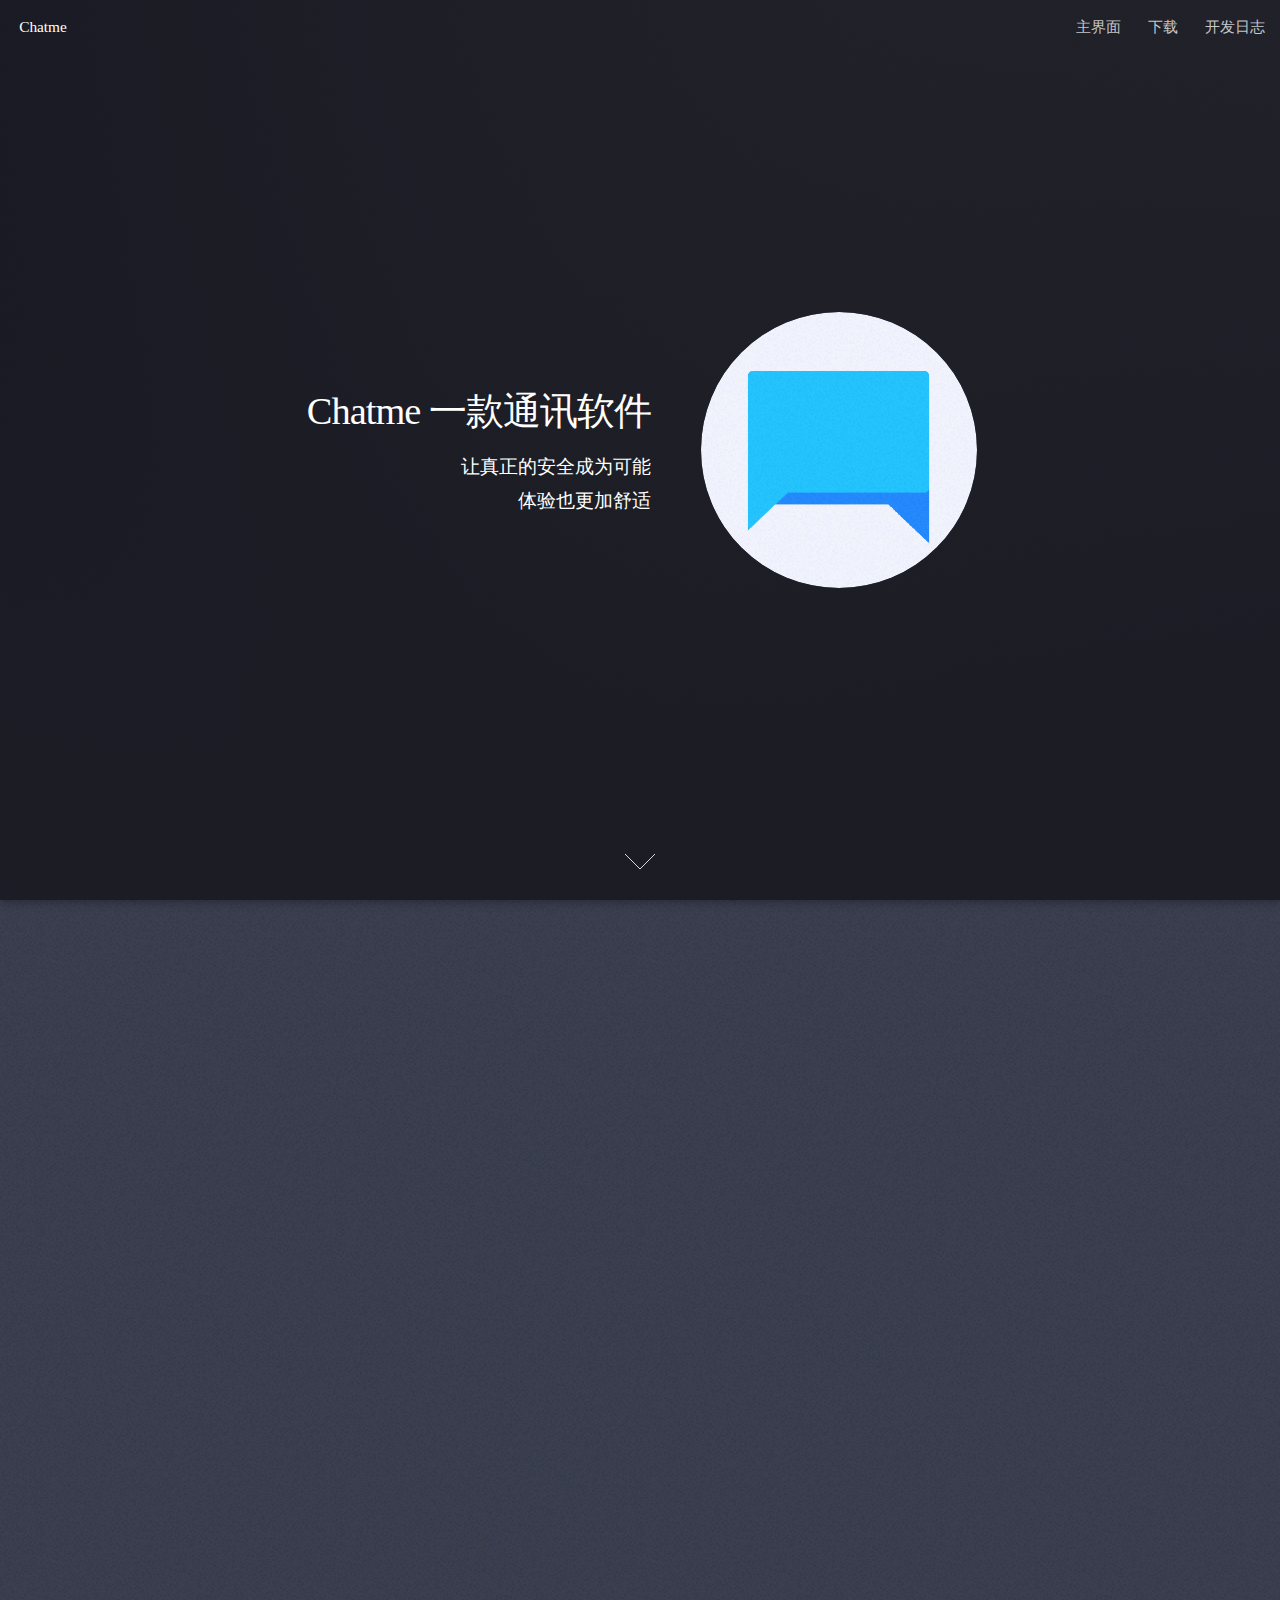
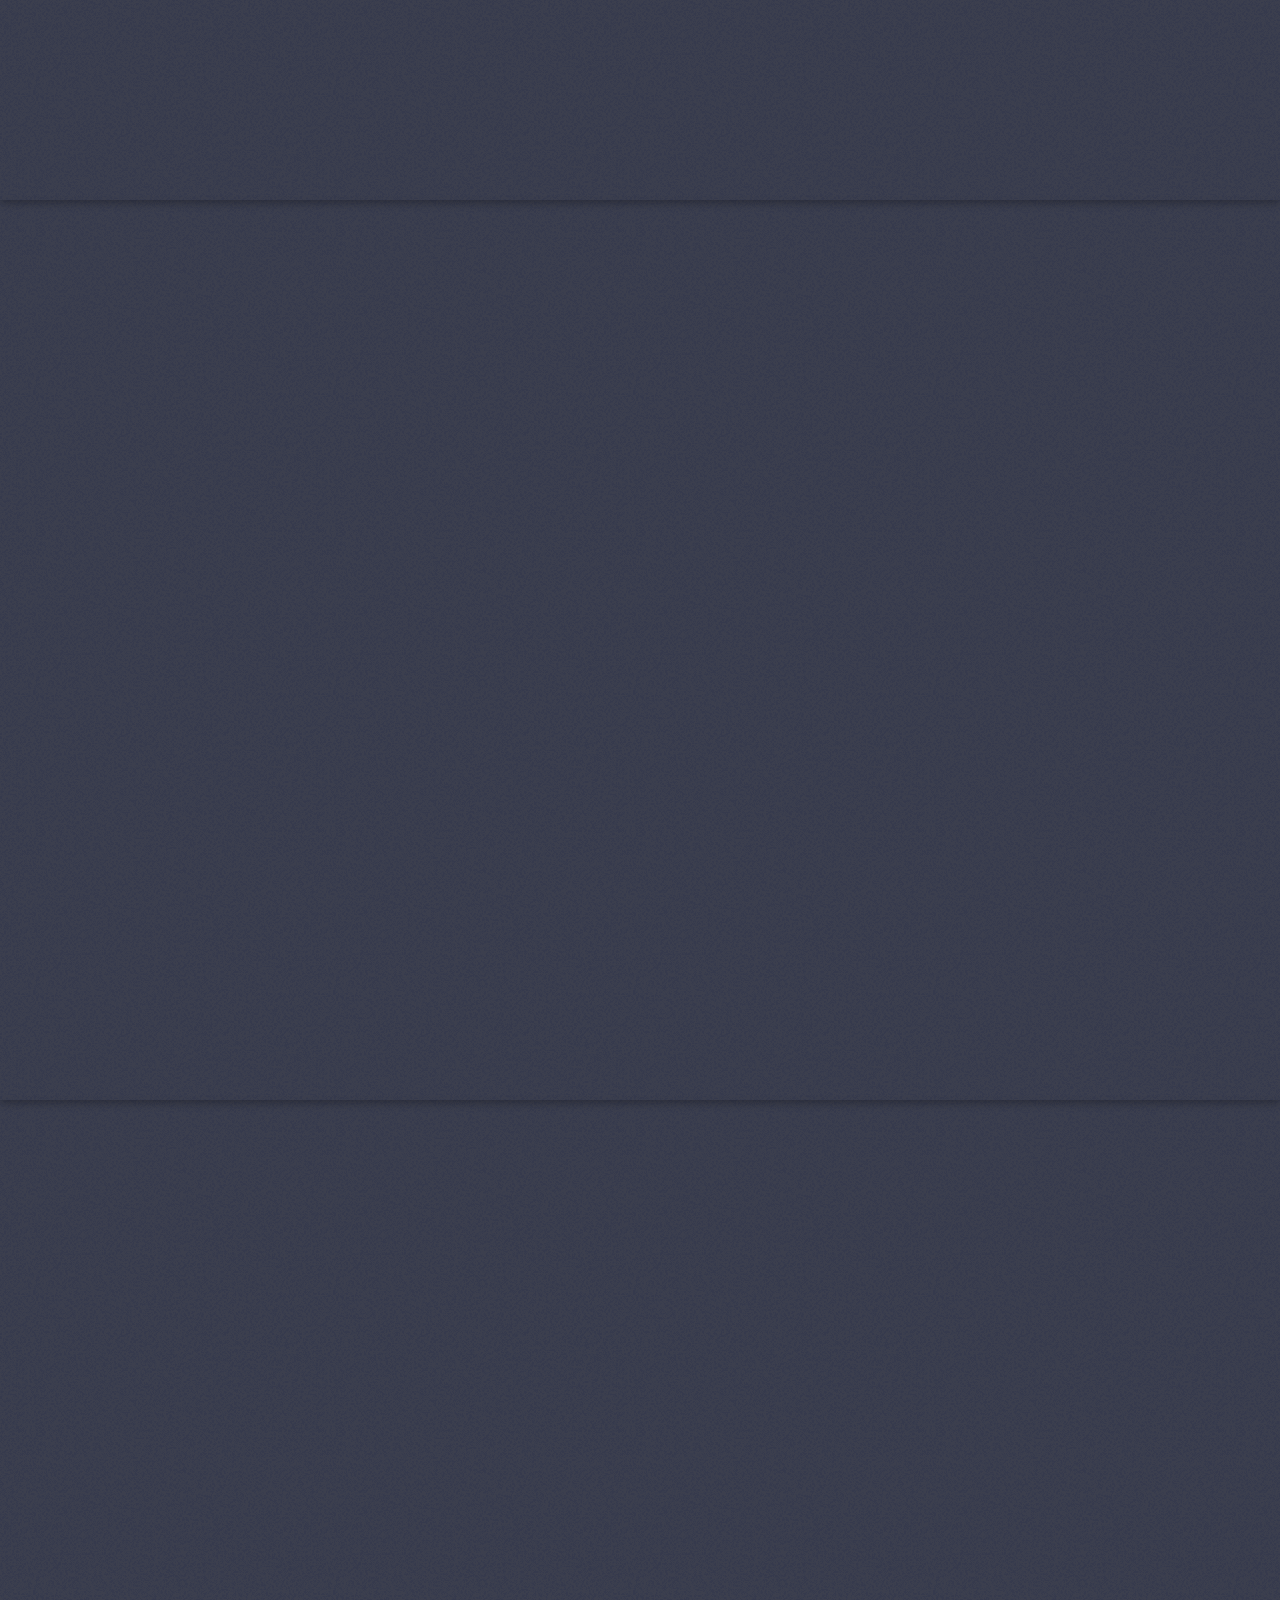
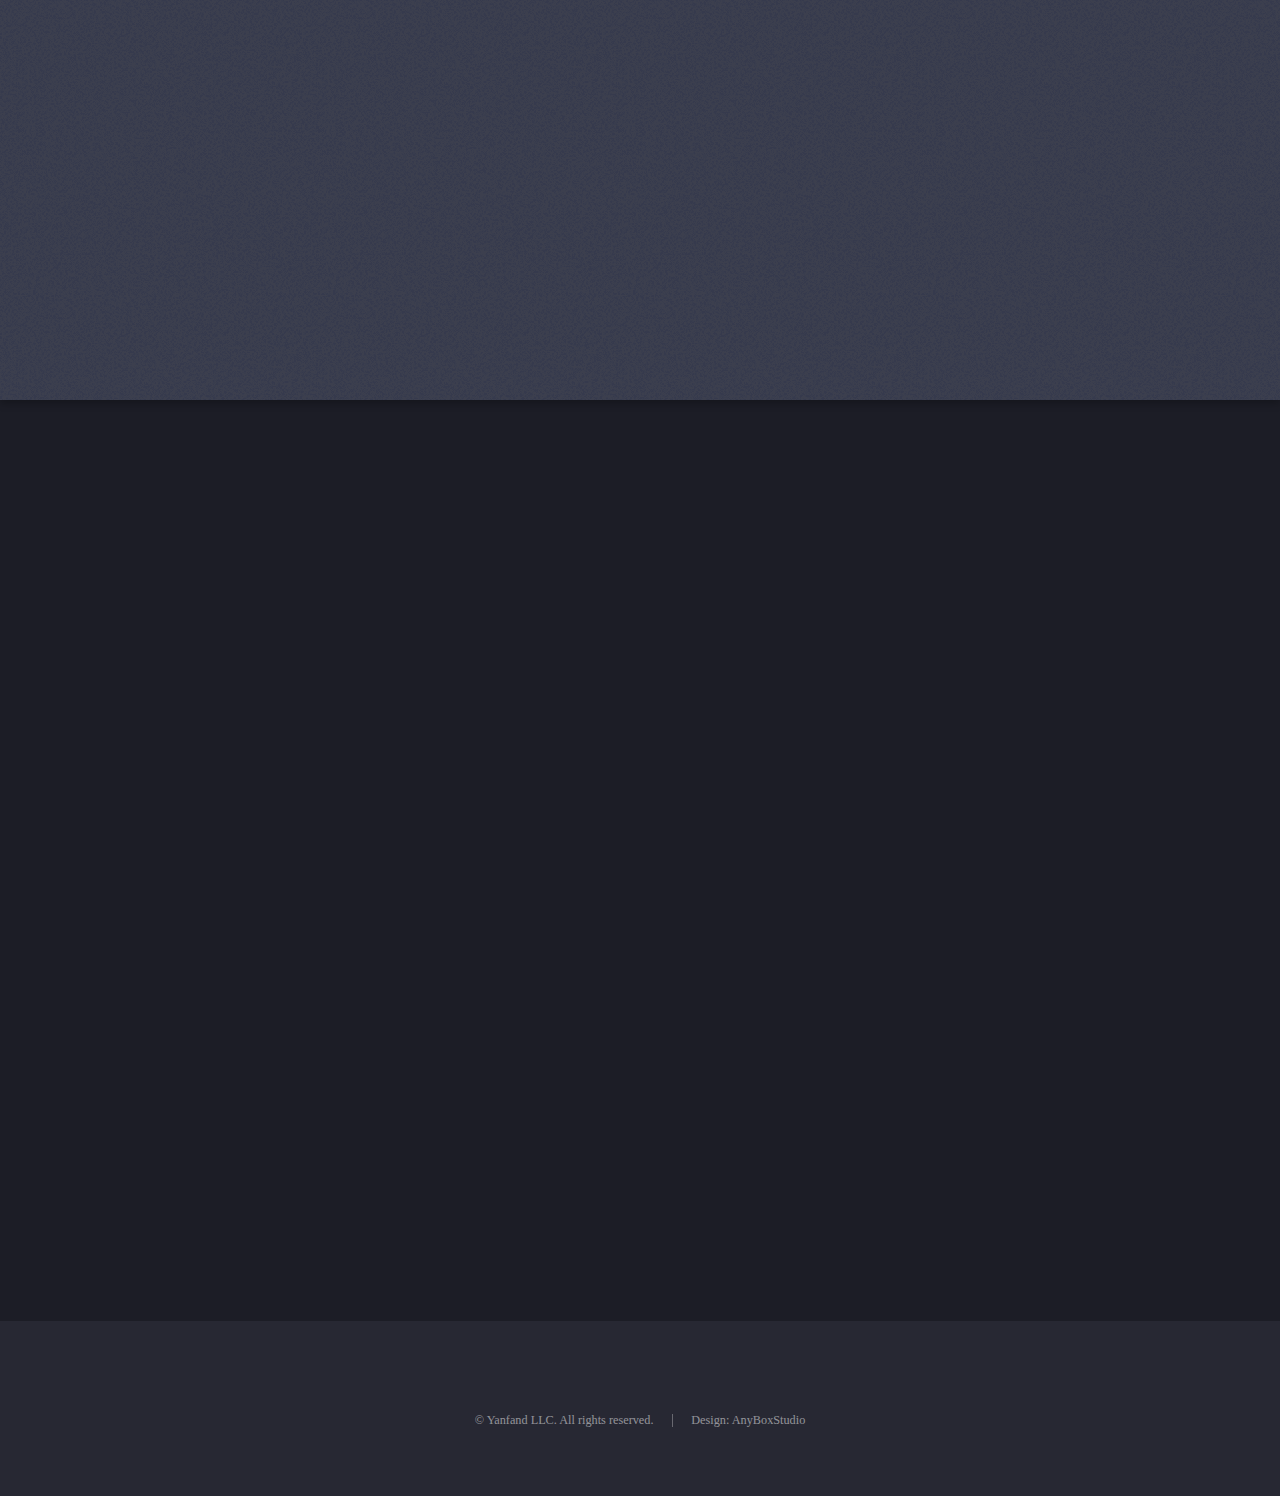
<file: index.html>
<!DOCTYPE HTML>
<!--
	this website powered by LMist ,AnyBoxStudio
	some code from HTML5UP
	copyright LMist
	you can find me in fishpi.cn, my ID is LMist
-->
<style>
	body{font-family:”pangmenzhengdao”}
	</style>
<html>
	<head>
		<title>欢迎使用Chatme！</title>
		<meta charset="utf-8" />
		<meta name="viewport" content="width=device-width, initial-scale=1, user-scalable=no" />
		<link rel="stylesheet" href="assets/css/main.css" />
		<noscript><link rel="stylesheet" href="assets/css/noscript.css" /></noscript>
	</head>
	<body class="is-preload landing">
		<div id="page-wrapper">

			<!-- Header -->
				<header id="header">
					<h1 id="logo"><a href="index.html">Chatme</a></h1>
					<nav id="nav">
						<ul>
							<li><a href="index.html">主界面</a></li>
							<li><a href="download.html">下载</a></li>
							<li><a href="progress.html">开发日志</a></li>

						</ul>
					</nav>
				</header>

			<!-- Banner -->
				<section id="banner">
					<div class="content">
						<header>
							<h2>Chatme 一款通讯软件</h2>
							<p>让真正的安全成为可能<br />
							体验也更加舒适</p>
						</header>
						<span class="image"><img src="images/chatme_LOGO_ALL.png" alt="" /></span>
					</div>
					<a href="#one" class="goto-next scrolly">Next</a>
				</section>

			<!-- One -->
				<section id="one" class="spotlight style1 bottom">
					<span class="image fit main"><img src="images/pic02.jpg" alt="" /></span>
					<div class="content">
						<div class="container">
							<div class="row">
								<div class="col-4 col-12-medium">
									<header>
										<h2>还在为安全担忧？</h2>
										<p>害怕隐私信息泄露？<br />害怕公司机密被截胡？</p>
									</header>
								</div>
								<div class="col-4 col-12-medium">
									<p>如果你是个很注重隐私的个人或团体的话，Chatme是您的最佳选择！
									无论是个人还是集体，只要您使用了Chatme，您的安全就由我们来保障！</p>
								</div>
								<div class="col-4 col-12-medium">
									<p>我们有先进的技术专利可以在技术层面上保证安全传输，
										我们多年来的良好口碑也确立了信任！</p>
								</div>
							</div>
						</div>
					</div>
					<a href="#two" class="goto-next scrolly">Next</a>
				</section>

			<!-- Two -->
				<section id="two" class="spotlight style2 right">
					<span class="image fit main"><img src="images/pic03.jpg" alt="" /></span>
					<div class="content">
						<header>
							<h2>害怕自己或团队无法良好使用？</h2>
							<p>功能复杂？花里胡哨？难以使用？</p>
						</header>
						<p>杜绝这种事情发生！世界顶尖设计师LMist亲自抄手设计！扁平、干净、整洁！</p>
					</div>
					<a href="#three" class="goto-next scrolly">Next</a>
				</section>

			<!-- Three -->
				<section id="three" class="spotlight style3 left">
					<span class="image fit main bottom"><img src="images/pic04.jpg" alt="" /></span>
					<div class="content">
						<header>
							<h2>害怕没有基础的功能？</h2>
							<p>从其他聊天软件转来感觉功能少？</p>
						</header>
						<p>我们提供最好用、最实用的功能！文字、图片、语言、视频发送完全没有限制！语音聊天？视频会议？分享屏幕？简简单单！</p>
					</div>
					<a href="#four" class="goto-next scrolly">Next</a>
				</section>

			<!-- Four -->
				<section id="four" class="wrapper style1 special fade-up">
					<div class="container">
						<header class="major">
							<h2>Chatme功能特色</h2>
							<p>绝不仅仅这些！</p>
						</header>
						<div class="box alt">
							<div class="row gtr-uniform">
								<section class="col-4 col-6-medium col-12-xsmall">
									<span class="icon solid alt major fa-chart-area"></span>
									<h3>隐私</h3>
									<p>我们绝不收集（也无法收集）您的任何信息</p>
								</section>
								<section class="col-4 col-6-medium col-12-xsmall">
									<span class="icon solid alt major fa-comment"></span>
									<h3>聊天</h3>
									<p>舒适的聊天从未如此简单：创建邀请码-加入</p>
								</section>
								<section class="col-4 col-6-medium col-12-xsmall">
									<span class="icon solid alt major fa-flask"></span>
									<h3>实验</h3>
									<p>我们提供各种插件，让您体验更加升级！</p>
								</section>
								<section class="col-4 col-6-medium col-12-xsmall">
									<span class="icon solid alt major fa-paper-plane"></span>
									<h3>审查</h3>
									<p>您发布的内容可以从技术层面上避免审查，我们相信：互联网本身就是自由的！</p>
								</section>
								<section class="col-4 col-6-medium col-12-xsmall">
									<span class="icon solid alt major fa-file"></span>
									<h3>文件</h3>
									<p>我们绝不会在未经许可的情况下读取您的任何文件，我们的口碑在这里！</p>
								</section>
								<section class="col-4 col-6-medium col-12-xsmall">
									<span class="icon solid alt major fa-lock"></span>
									<h3>安全</h3>
									<p>没有任何人或组织可以获得您的任何蛛丝马迹，我们也不行</p>
								</section>
							</div>
						</div>
						<footer class="major">
							<ul class="actions special">
								<li><a href="/download.html" class="button">立刻下载</a></li>
							</ul>
						</footer>
					</div>
				</section>

			<!-- Footer -->
				<footer id="footer">
					<ul class="copyright">
						<li>&copy; Yanfand LLC. All rights reserved.</li><li>Design: AnyBoxStudio</li>
					</ul>
				</footer>

		</div>

		<!-- Scripts -->
			<script src="assets/js/jquery.min.js"></script>
			<script src="assets/js/jquery.scrolly.min.js"></script>
			<script src="assets/js/jquery.dropotron.min.js"></script>
			<script src="assets/js/jquery.scrollex.min.js"></script>
			<script src="assets/js/browser.min.js"></script>
			<script src="assets/js/breakpoints.min.js"></script>
			<script src="assets/js/util.js"></script>
			<script src="assets/js/main.js"></script>

	</body>
</html>
</file>
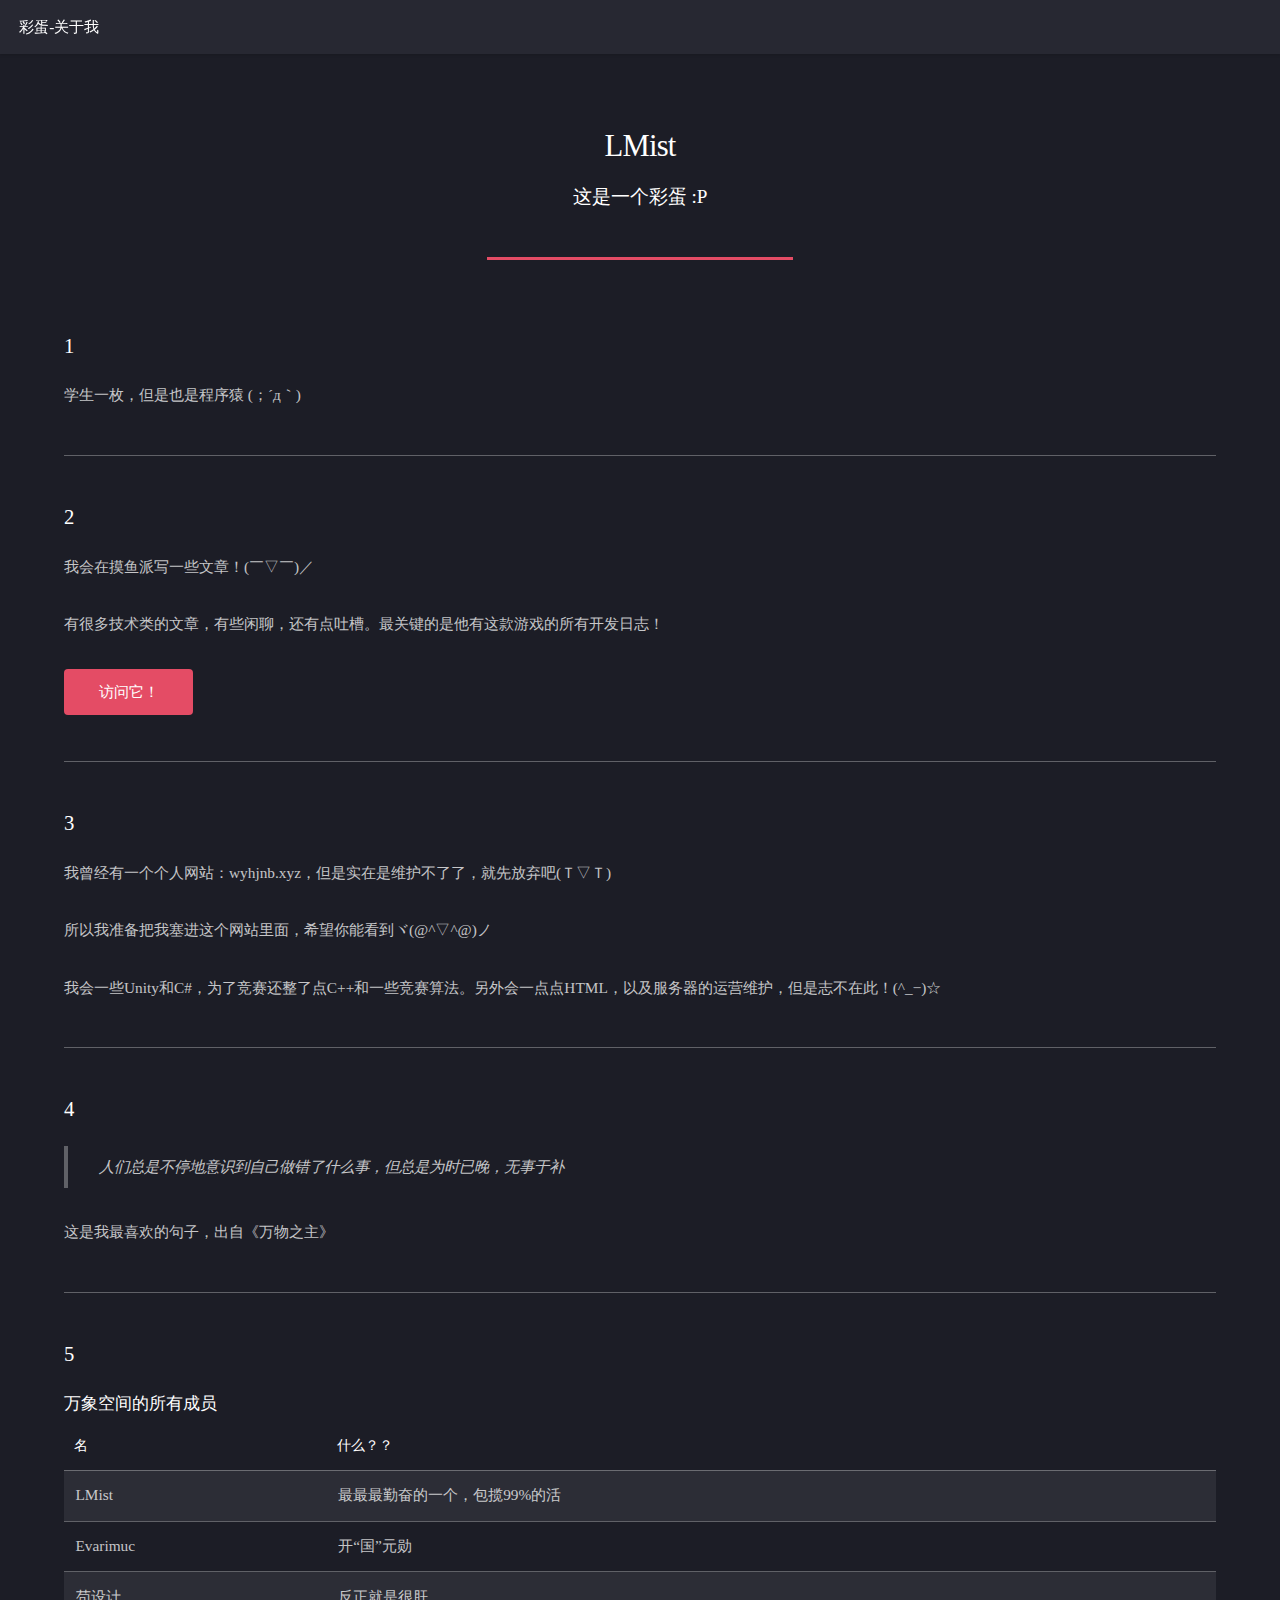
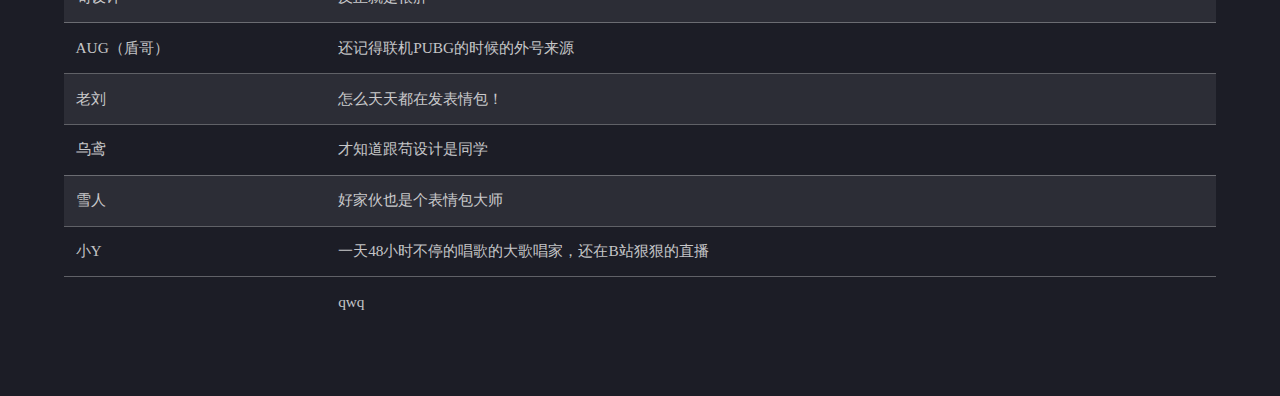
<file: aboutme.html>
<!DOCTYPE HTML>
<!--
	Landed by HTML5 UP
	html5up.net | @ajlkn
	Free for personal and commercial use under the CCA 3.0 license (html5up.net/license)
-->
<html>
<head>
<title>Elements - Landed by HTML5 UP</title>
<meta charset="utf-8" />
<meta name="viewport" content="width=device-width, initial-scale=1, user-scalable=no" />
<link rel="stylesheet" href="assets/css/main.css" />
<noscript>
<link rel="stylesheet" href="assets/css/noscript.css" />
</noscript>
</head>
<body class="is-preload">
<div id="page-wrapper"> 
  
  <!-- Header -->
  <header id="header">
    <h1 id="logo"><a href="index.html">彩蛋-关于我</a></h1>
  </header>
  
  <!-- Main -->
  <div id="main" class="wrapper style1">
    <div class="container">
      <header class="major">
        <h2>LMist</h2>
        <p>这是一个彩蛋 :P</p>
      </header>
      
      <!-- Text -->
      <section>
        <h3>1</h3>
        <p>学生一枚，但是也是程序猿 (；´д｀)ゞ</p>
        <hr />
        <h3>2</h3>
        <p>我会在摸鱼派写一些文章！(￣▽￣)／</p>
        <p>有很多技术类的文章，有些闲聊，还有点吐槽。最关键的是他有这款游戏的所有开发日志！</p>
        <a href="https://fishpi.cn/member/LMist" class="button primary">访问它！</a>
        <hr />
        <h3>3</h3>
        <p>我曾经有一个个人网站：wyhjnb.xyz，但是实在是维护不了了，就先放弃吧(Ｔ▽Ｔ)</p>
        <p>所以我准备把我塞进这个网站里面，希望你能看到ヾ(@^▽^@)ノ</p>
        <p>我会一些Unity和C#，为了竞赛还整了点C++和一些竞赛算法。另外会一点点HTML，以及服务器的运营维护，但是志不在此！(^_−)☆</p>
        <hr/>
        <h3>4</h3>
        <blockquote>人们总是不停地意识到自己做错了什么事，但总是为时已晚，无事于补</blockquote>
        <p>这是我最喜欢的句子，出自《万物之主》</p>
        <hr/>
        <h3>5</h3>
        <h4>万象空间的所有成员</h4>
                  <table>
            <thead>
              <tr>
                <th>名</th>
                <th>什么？？</th>
              </tr>
            </thead>
            <tbody>
              <tr>
                <td>LMist</td>
                <td>最最最勤奋的一个，包揽99%的活</td>
              </tr>
              <tr>
                <td>Evarimuc</td>
                <td>开“国”元勋</td>
              </tr>
              <tr>
                <td>苟设计</td>
                <td> 反正就是很肝</td>
              </tr>
              <tr>
                <td>AUG（盾哥）</td>
                <td>还记得联机PUBG的时候的外号来源</td>
              </tr>
              <tr>
                <td>老刘</td>
                <td>怎么天天都在发表情包！</td>
              </tr>
				              <tr>
                <td>乌鸢</td>
                <td>才知道跟苟设计是同学</td>
              </tr>
								              <tr>
                <td>雪人</td>
                <td>好家伙也是个表情包大师</td>
              </tr>
												              <tr>
                <td>小Y</td>
                <td>一天48小时不停的唱歌的大歌唱家，还在B站狠狠的直播</td>
              </tr>
            </tbody>
            <tfoot>
              <tr>
                <td colspan="1"></td>
                <td>qwq</td><!-- 我听说在鱼排有上网课摸鱼的好办法，你知道吗？ -->
              </tr>
            </tfoot>
          </table>
      </section>
     

<!-- Scripts --> 
<script src="assets/js/jquery.min.js"></script> 
<script src="assets/js/jquery.scrolly.min.js"></script> 
<script src="assets/js/jquery.dropotron.min.js"></script> 
<script src="assets/js/jquery.scrollex.min.js"></script> 
<script src="assets/js/browser.min.js"></script> 
<script src="assets/js/breakpoints.min.js"></script> 
<script src="assets/js/util.js"></script> 
<script src="assets/js/main.js"></script>
		</div></div></div></body></html>
</file>
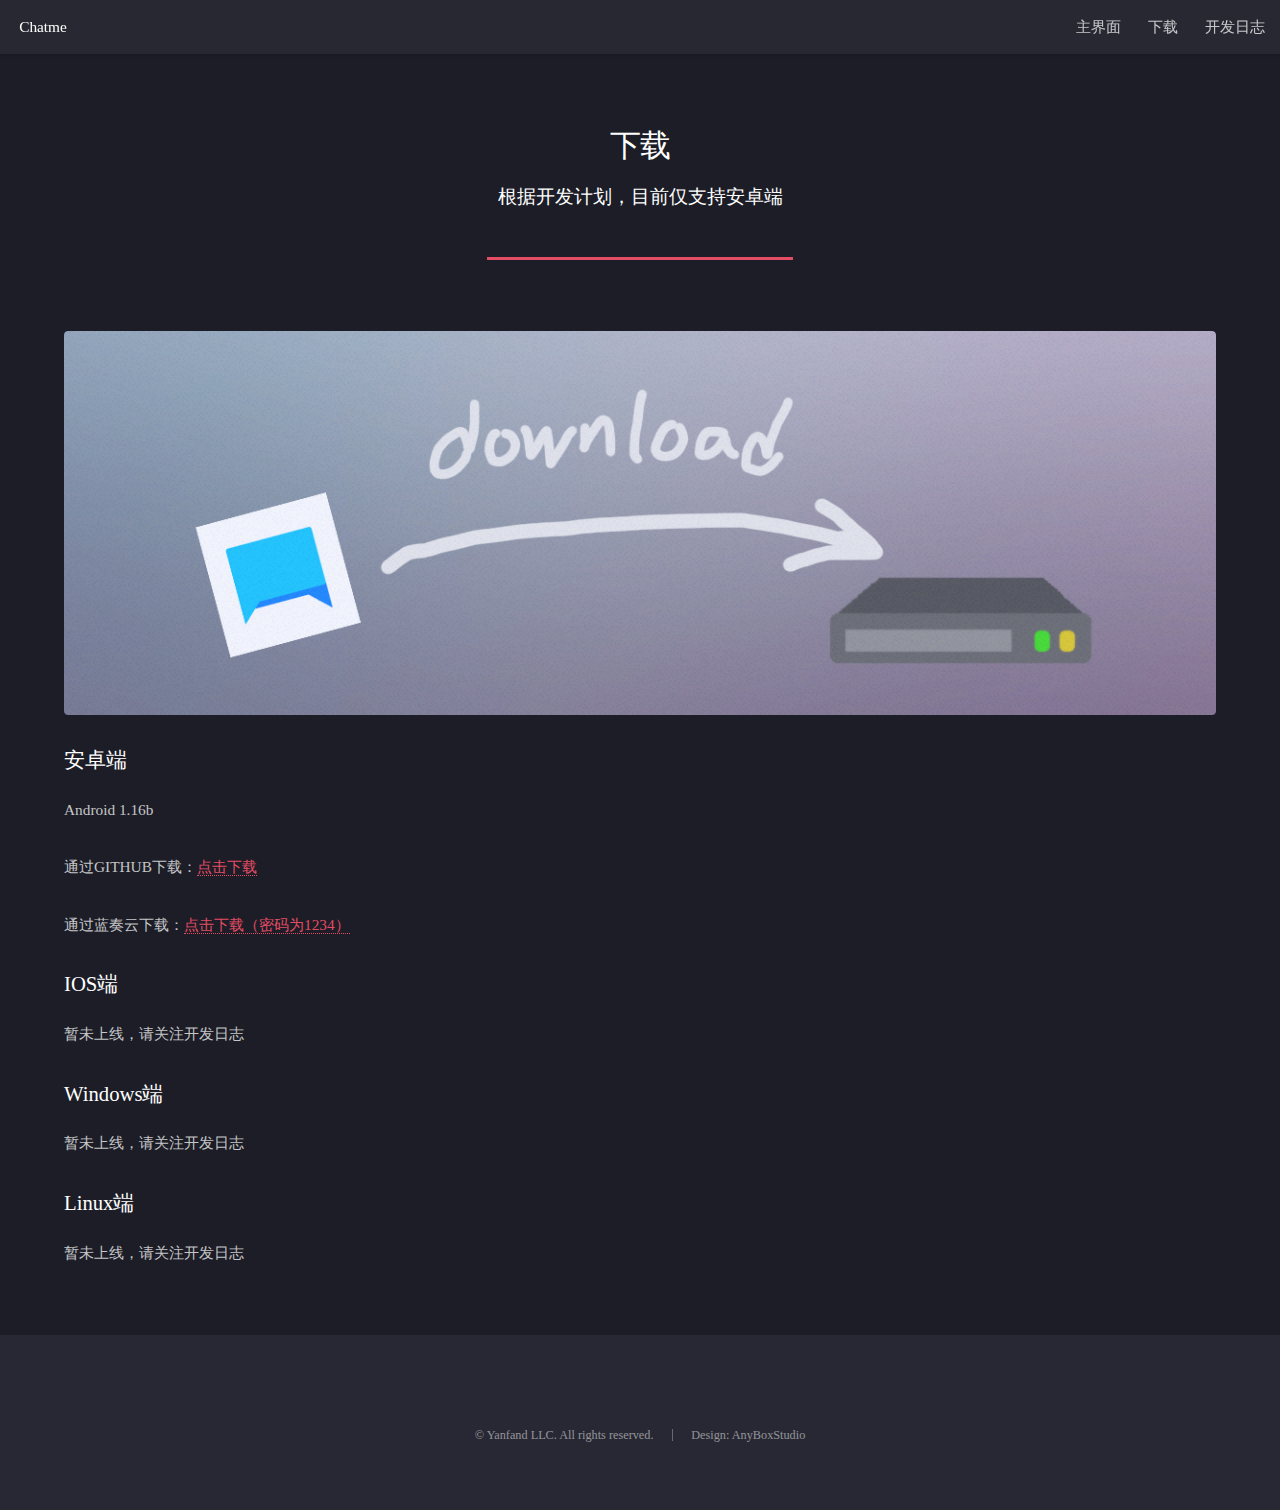
<file: download.html>
<!DOCTYPE HTML>
<!--
	Landed by HTML5 UP
	html5up.net | @ajlkn
	Free for personal and commercial use under the CCA 3.0 license (html5up.net/license)
-->
<html>
	<head>
		<title>下载Chatme</title>
		<meta charset="utf-8" />
		<meta name="viewport" content="width=device-width, initial-scale=1, user-scalable=no" />
		<link rel="stylesheet" href="assets/css/main.css" />
		<noscript><link rel="stylesheet" href="assets/css/noscript.css" /></noscript>
	</head>
	<body class="is-preload">
		<div id="page-wrapper">

			<!-- Header -->
				<header id="header">
					<h1 id="logo"><a href="index.html">Chatme</a></h1>
					<nav id="nav">
						<ul>
							<li><a href="index.html">主界面</a></li>
							<li><a href="download.html">下载</a></li>
							<li><a href="progress.html">开发日志</a></li>
						</ul>
					</nav>
				</header>

			<!-- Main -->
				<div id="main" class="wrapper style1">
					<div class="container">
						<header class="major">
							<h2>下载</h2>
							<p>根据开发计划，目前仅支持安卓端</p>
						</header>

						<!-- Content -->
							<section id="content">
								<a href="#" class="image fit"><img src="images/pic07.jpg" alt="" /></a>
								<h3>安卓端</h3>
								<p>Android 1.16b<p>
								<p>通过GITHUB下载：<a href="/Chatme.apk" download="Chatme.apk">点击下载</a></p>
								<p>通过蓝奏云下载：<a href="https://anyboxstudio.lanzoul.com/iRyPg0h13qzi">点击下载（密码为1234）</a></p>
								<h3>IOS端</h3>
								<p>暂未上线，请关注开发日志</p>
								<h3>Windows端</h3>
								<p>暂未上线，请关注开发日志</p>
								<h3>Linux端</h3>
								<p>暂未上线，请关注开发日志</p>
							</section>

					</div>
				</div>

			<!-- Footer -->
				<footer id="footer">
					<ul class="copyright">
						<li>&copy; Yanfand LLC. All rights reserved.</li><li>Design: AnyBoxStudio</li>
					</ul>
				</footer>

		</div>

		<!-- Scripts -->
			<script src="assets/js/jquery.min.js"></script>
			<script src="assets/js/jquery.scrolly.min.js"></script>
			<script src="assets/js/jquery.dropotron.min.js"></script>
			<script src="assets/js/jquery.scrollex.min.js"></script>
			<script src="assets/js/browser.min.js"></script>
			<script src="assets/js/breakpoints.min.js"></script>
			<script src="assets/js/util.js"></script>
			<script src="assets/js/main.js"></script>

	</body>
</html>
</file>
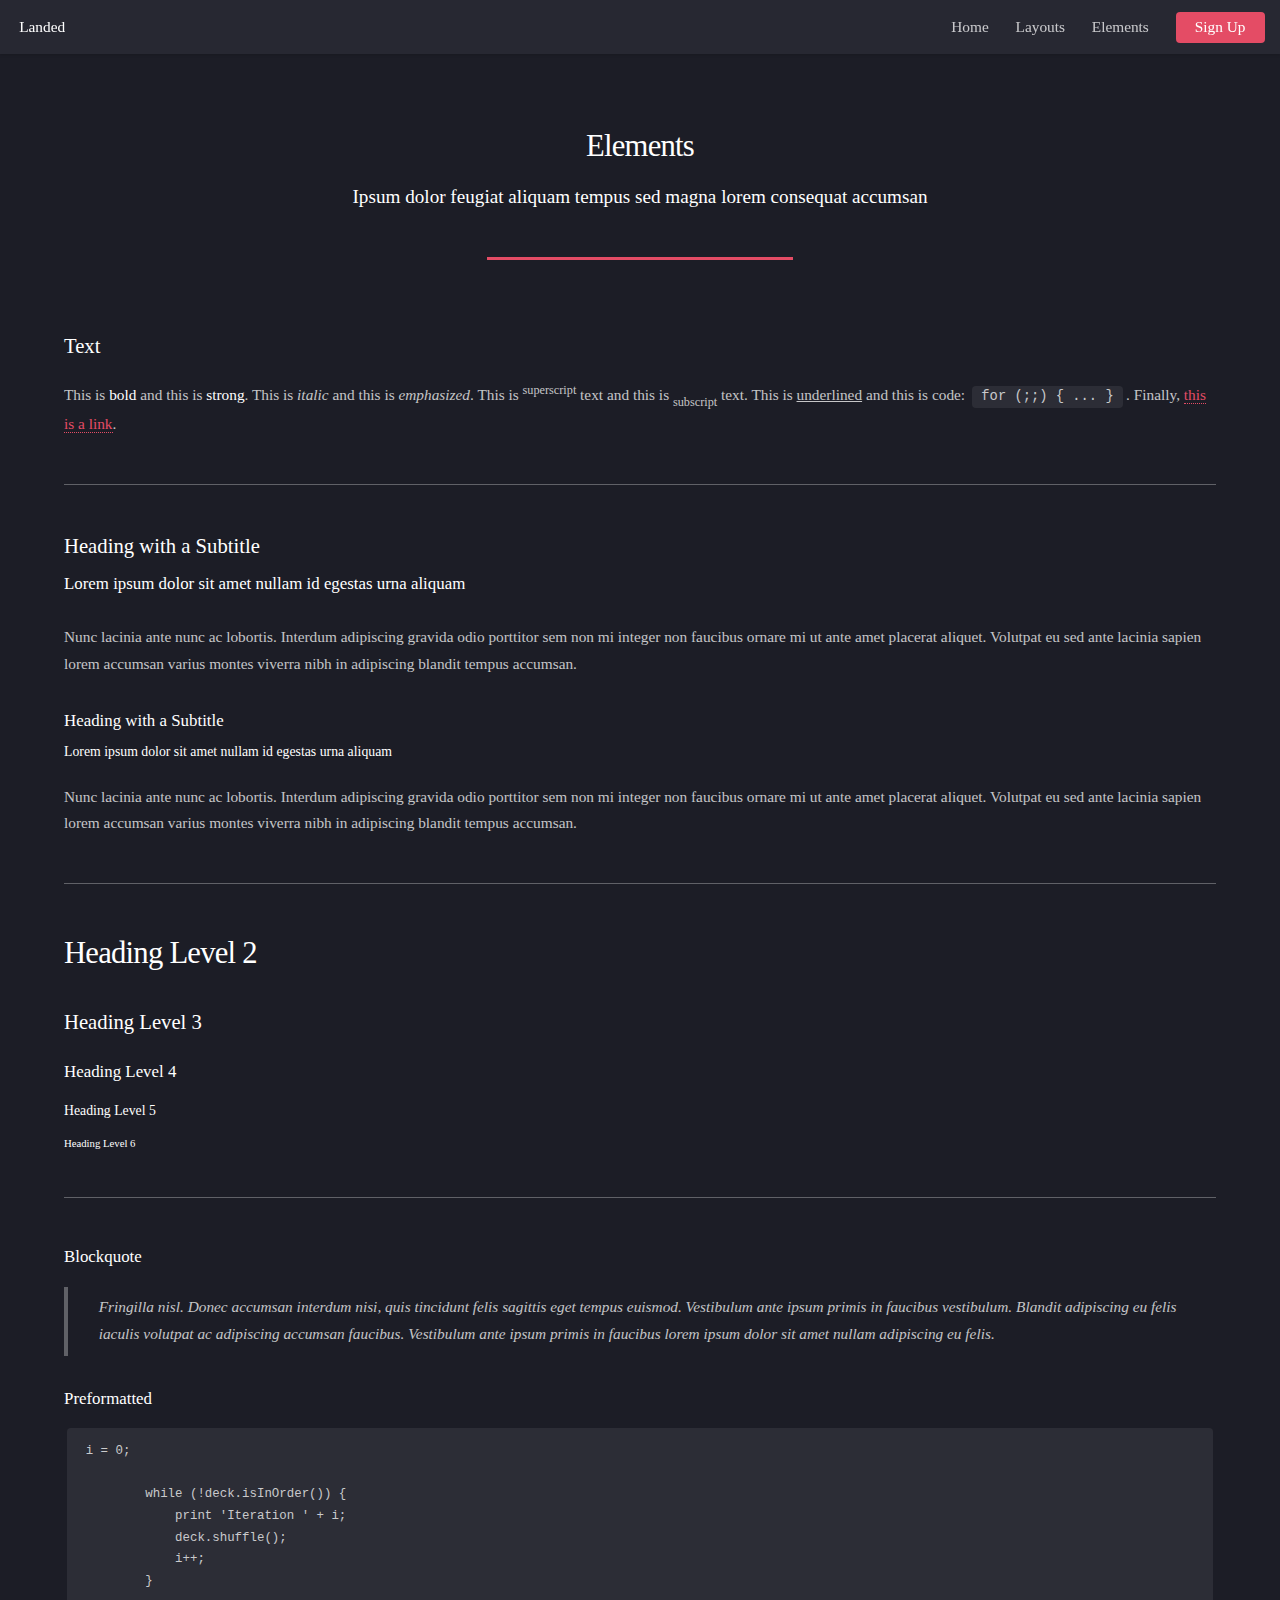
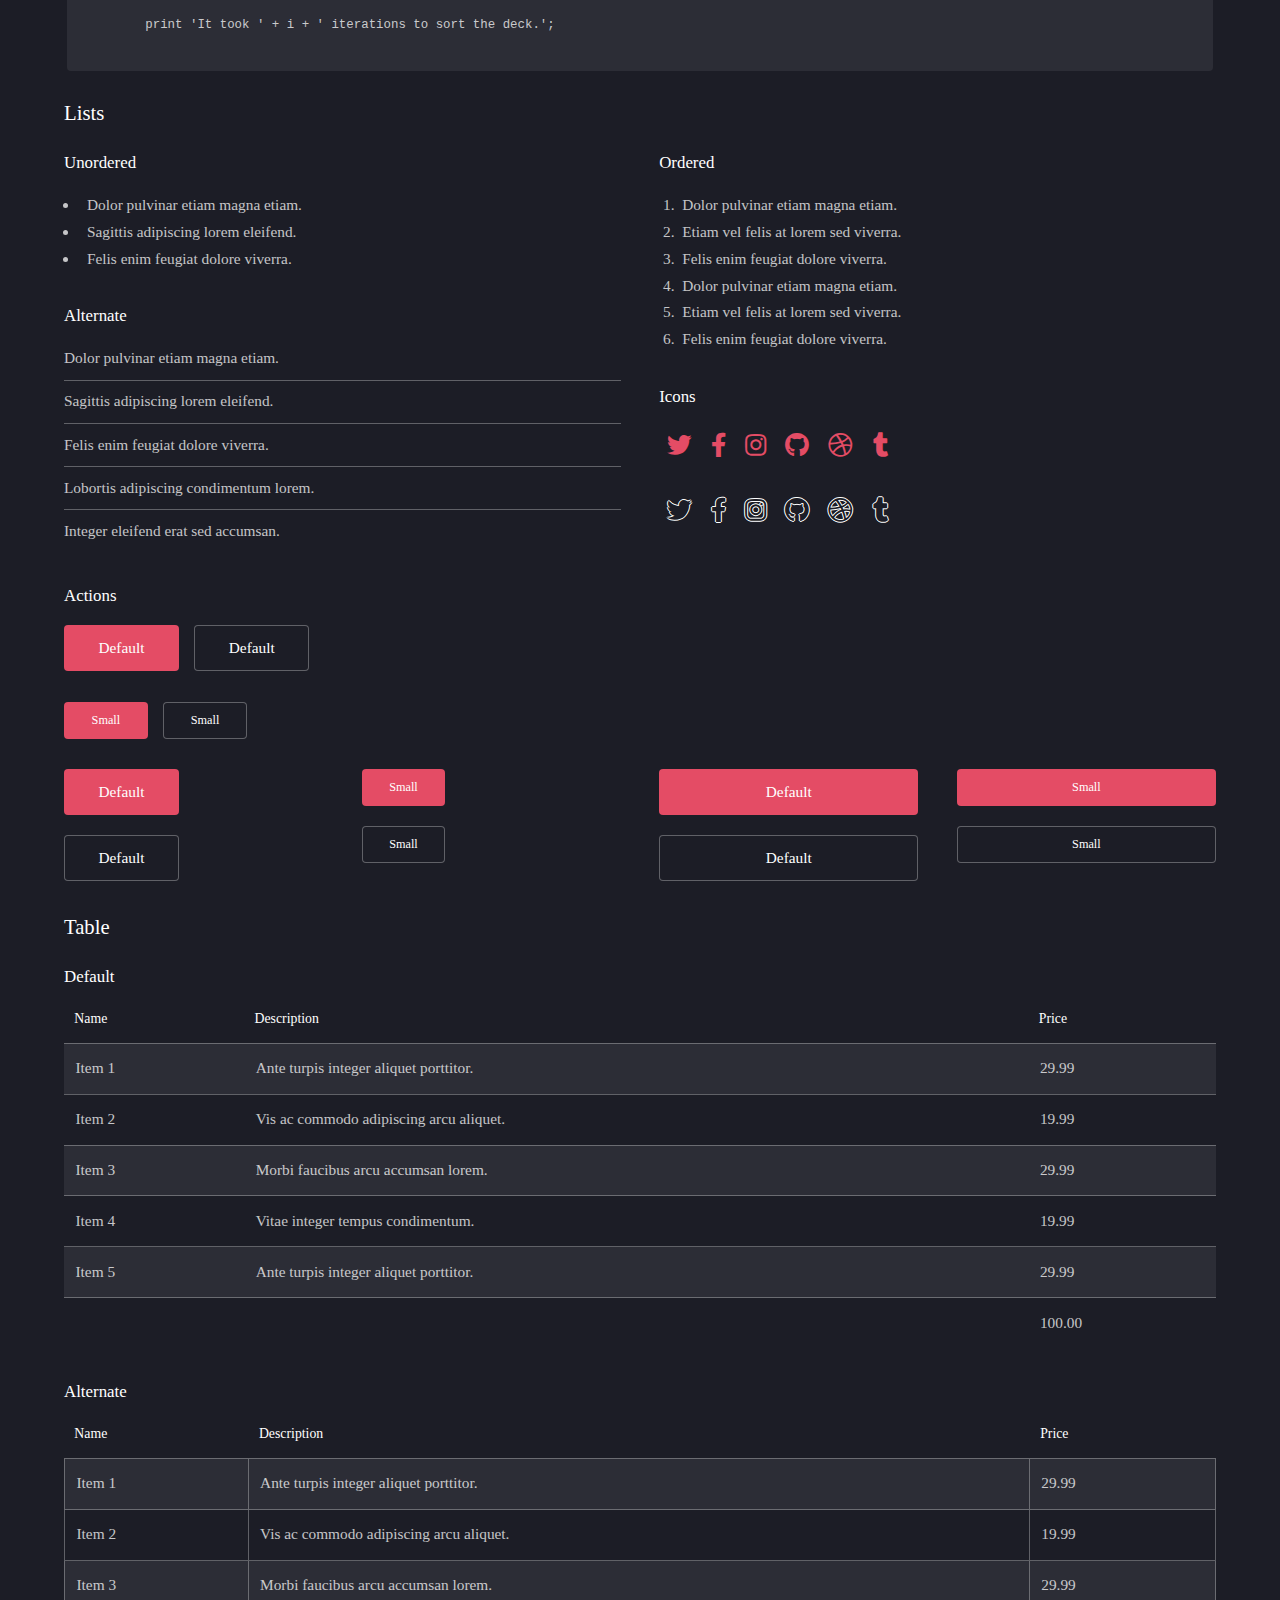
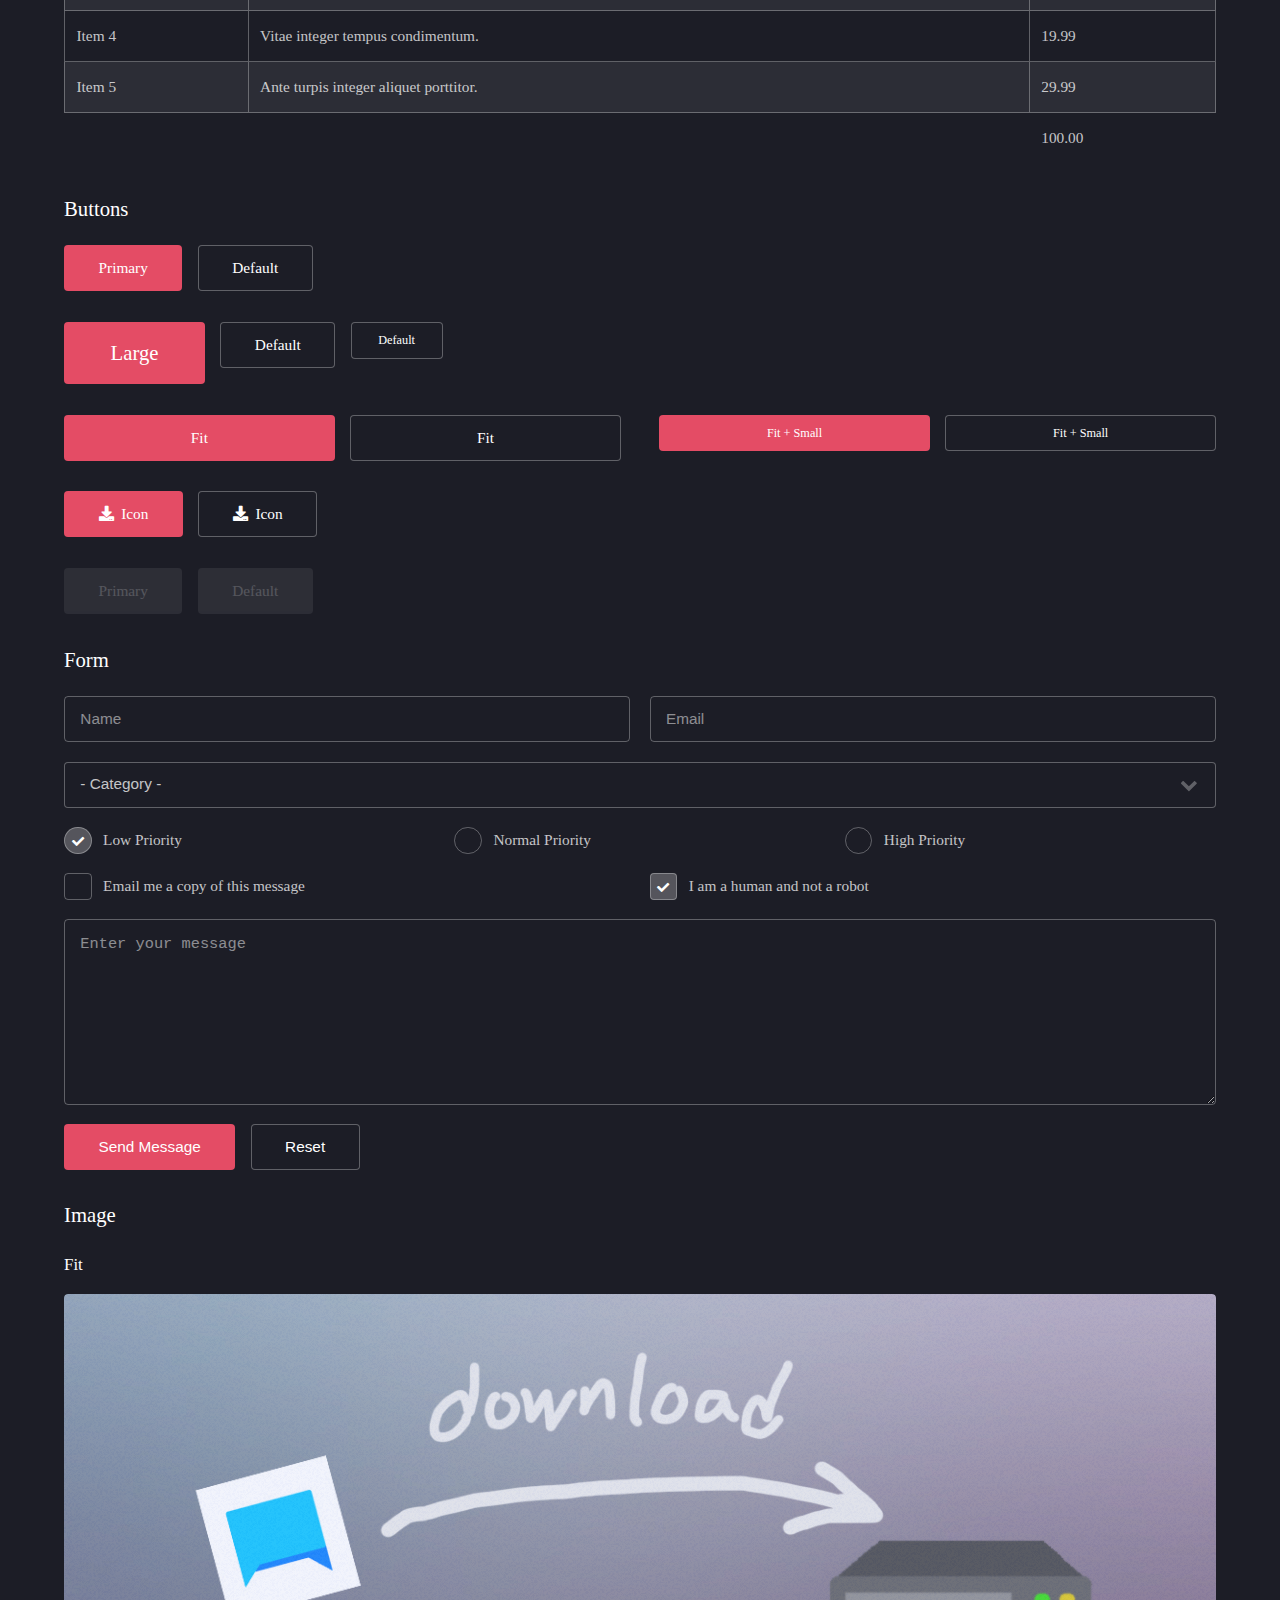
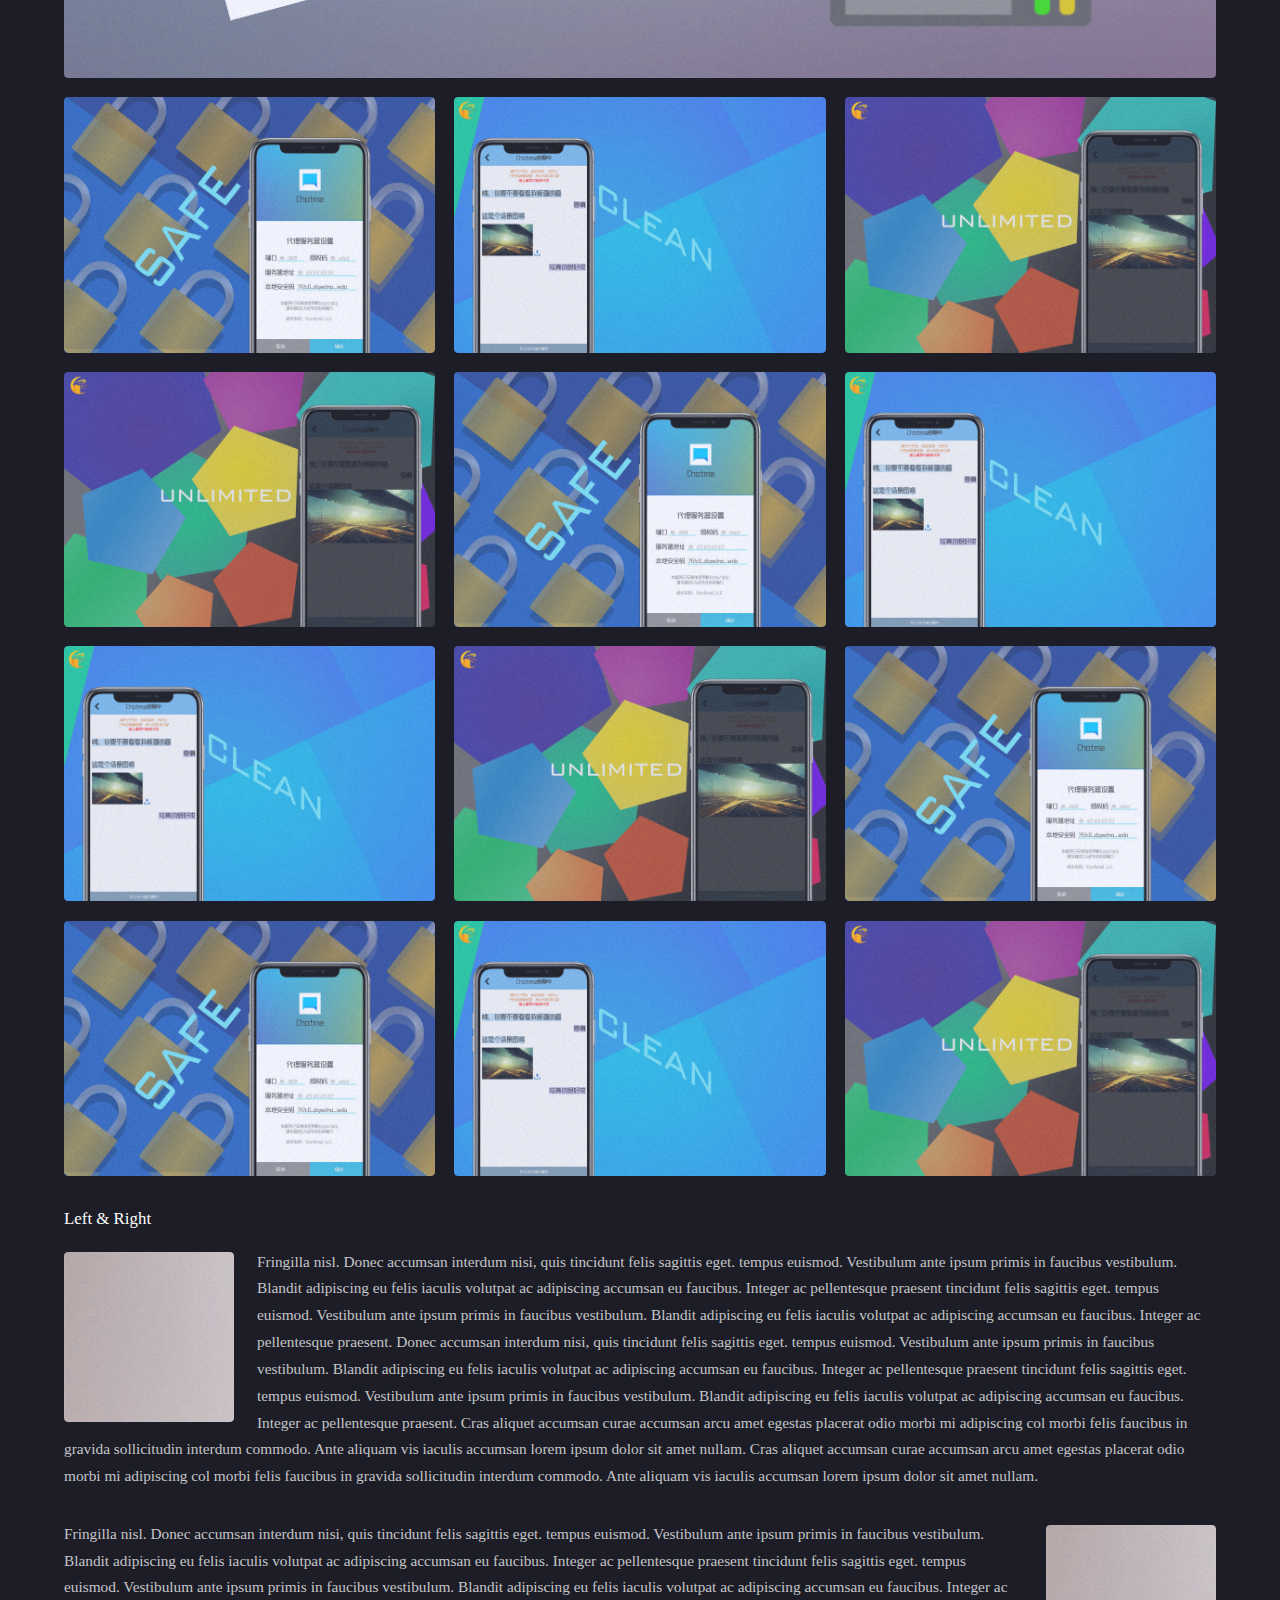
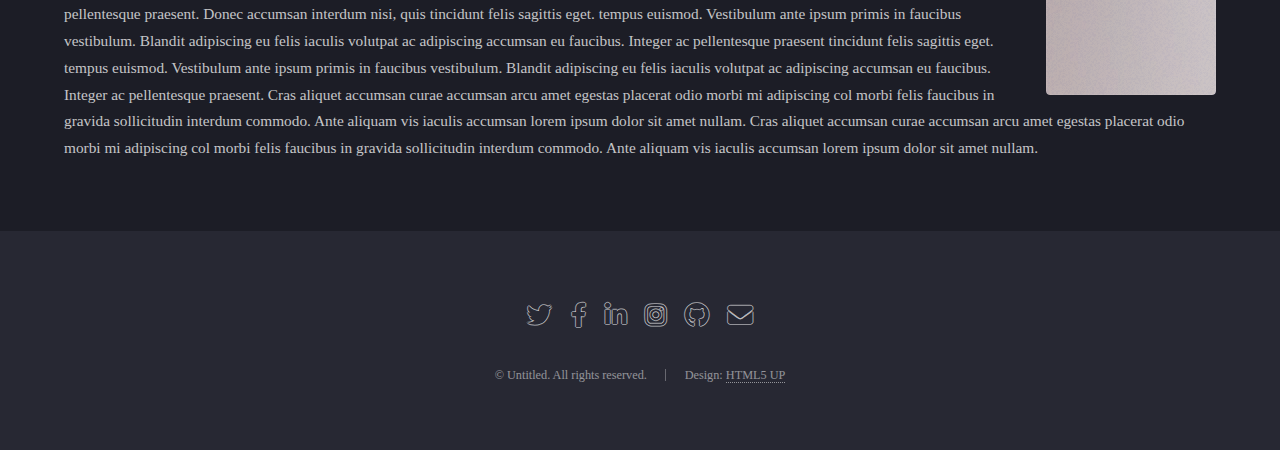
<file: elements.html>
<!DOCTYPE HTML>
<!--
	Landed by HTML5 UP
	html5up.net | @ajlkn
	Free for personal and commercial use under the CCA 3.0 license (html5up.net/license)
-->
<html>
	<head>
		<title>Elements - Landed by HTML5 UP</title>
		<meta charset="utf-8" />
		<meta name="viewport" content="width=device-width, initial-scale=1, user-scalable=no" />
		<link rel="stylesheet" href="assets/css/main.css" />
		<noscript><link rel="stylesheet" href="assets/css/noscript.css" /></noscript>
	</head>
	<body class="is-preload">
		<div id="page-wrapper">

			<!-- Header -->
				<header id="header">
					<h1 id="logo"><a href="index.html">Landed</a></h1>
					<nav id="nav">
						<ul>
							<li><a href="index.html">Home</a></li>
							<li>
								<a href="#">Layouts</a>
								<ul>
									<li><a href="left-sidebar.html">Left Sidebar</a></li>
									<li><a href="right-sidebar.html">Right Sidebar</a></li>
									<li><a href="no-sidebar.html">No Sidebar</a></li>
									<li>
										<a href="#">Submenu</a>
										<ul>
											<li><a href="#">Option 1</a></li>
											<li><a href="#">Option 2</a></li>
											<li><a href="#">Option 3</a></li>
											<li><a href="#">Option 4</a></li>
										</ul>
									</li>
								</ul>
							</li>
							<li><a href="elements.html">Elements</a></li>
							<li><a href="#" class="button primary">Sign Up</a></li>
						</ul>
					</nav>
				</header>

			<!-- Main -->
				<div id="main" class="wrapper style1">
					<div class="container">
						<header class="major">
							<h2>Elements</h2>
							<p>Ipsum dolor feugiat aliquam tempus sed magna lorem consequat accumsan</p>
						</header>

						<!-- Text -->
							<section>
								<h3>Text</h3>
								<p>This is <b>bold</b> and this is <strong>strong</strong>. This is <i>italic</i> and this is <em>emphasized</em>.
								This is <sup>superscript</sup> text and this is <sub>subscript</sub> text.
								This is <u>underlined</u> and this is code: <code>for (;;) { ... }</code>. Finally, <a href="#">this is a link</a>.</p>

								<hr />

								<header>
									<h3>Heading with a Subtitle</h3>
									<p>Lorem ipsum dolor sit amet nullam id egestas urna aliquam</p>
								</header>
								<p>Nunc lacinia ante nunc ac lobortis. Interdum adipiscing gravida odio porttitor sem non mi integer non faucibus ornare mi ut ante amet placerat aliquet. Volutpat eu sed ante lacinia sapien lorem accumsan varius montes viverra nibh in adipiscing blandit tempus accumsan.</p>
								<header>
									<h4>Heading with a Subtitle</h4>
									<p>Lorem ipsum dolor sit amet nullam id egestas urna aliquam</p>
								</header>
								<p>Nunc lacinia ante nunc ac lobortis. Interdum adipiscing gravida odio porttitor sem non mi integer non faucibus ornare mi ut ante amet placerat aliquet. Volutpat eu sed ante lacinia sapien lorem accumsan varius montes viverra nibh in adipiscing blandit tempus accumsan.</p>

								<hr />

								<h2>Heading Level 2</h2>
								<h3>Heading Level 3</h3>
								<h4>Heading Level 4</h4>
								<h5>Heading Level 5</h5>
								<h6>Heading Level 6</h6>

								<hr />

								<h4>Blockquote</h4>
								<blockquote>Fringilla nisl. Donec accumsan interdum nisi, quis tincidunt felis sagittis eget tempus euismod. Vestibulum ante ipsum primis in faucibus vestibulum. Blandit adipiscing eu felis iaculis volutpat ac adipiscing accumsan faucibus. Vestibulum ante ipsum primis in faucibus lorem ipsum dolor sit amet nullam adipiscing eu felis.</blockquote>

								<h4>Preformatted</h4>
								<pre><code>i = 0;

	while (!deck.isInOrder()) {
	    print 'Iteration ' + i;
	    deck.shuffle();
	    i++;
	}

	print 'It took ' + i + ' iterations to sort the deck.';
	</code></pre>
							</section>

						<!-- Lists -->
							<section>
								<h3>Lists</h3>
								<div class="row">
									<div class="col-6 col-12-xsmall">

										<h4>Unordered</h4>
										<ul>
											<li>Dolor pulvinar etiam magna etiam.</li>
											<li>Sagittis adipiscing lorem eleifend.</li>
											<li>Felis enim feugiat dolore viverra.</li>
										</ul>

										<h4>Alternate</h4>
										<ul class="alt">
											<li>Dolor pulvinar etiam magna etiam.</li>
											<li>Sagittis adipiscing lorem eleifend.</li>
											<li>Felis enim feugiat dolore viverra.</li>
											<li>Lobortis adipiscing condimentum lorem.</li>
											<li>Integer eleifend erat sed accumsan.</li>
										</ul>

									</div>
									<div class="col-6 col-12-xsmall">

										<h4>Ordered</h4>
										<ol>
											<li>Dolor pulvinar etiam magna etiam.</li>
											<li>Etiam vel felis at lorem sed viverra.</li>
											<li>Felis enim feugiat dolore viverra.</li>
											<li>Dolor pulvinar etiam magna etiam.</li>
											<li>Etiam vel felis at lorem sed viverra.</li>
											<li>Felis enim feugiat dolore viverra.</li>
										</ol>

										<h4>Icons</h4>
										<ul class="icons">
											<li><a href="#" class="icon brands fa-twitter"><span class="label">Twitter</span></a></li>
											<li><a href="#" class="icon brands fa-facebook-f"><span class="label">Facebook</span></a></li>
											<li><a href="#" class="icon brands fa-instagram"><span class="label">Instagram</span></a></li>
											<li><a href="#" class="icon brands fa-github"><span class="label">Github</span></a></li>
											<li><a href="#" class="icon brands fa-dribbble"><span class="label">Dribbble</span></a></li>
											<li><a href="#" class="icon brands fa-tumblr"><span class="label">Tumblr</span></a></li>
										</ul>
										<ul class="icons">
											<li><a href="#" class="icon brands alt fa-twitter"><span class="label">Twitter</span></a></li>
											<li><a href="#" class="icon brands alt fa-facebook-f"><span class="label">Facebook</span></a></li>
											<li><a href="#" class="icon brands alt fa-instagram"><span class="label">Instagram</span></a></li>
											<li><a href="#" class="icon brands alt fa-github"><span class="label">Github</span></a></li>
											<li><a href="#" class="icon brands alt fa-dribbble"><span class="label">Dribbble</span></a></li>
											<li><a href="#" class="icon brands alt fa-tumblr"><span class="label">Tumblr</span></a></li>
										</ul>

									</div>
								</div>

								<h4>Actions</h4>
								<ul class="actions">
									<li><a href="#" class="button primary">Default</a></li>
									<li><a href="#" class="button">Default</a></li>
								</ul>
								<ul class="actions small">
									<li><a href="#" class="button primary small">Small</a></li>
									<li><a href="#" class="button small">Small</a></li>
								</ul>
								<div class="row">
									<div class="col-3 col-6-medium col-12-xsmall">
										<ul class="actions stacked">
											<li><a href="#" class="button primary">Default</a></li>
											<li><a href="#" class="button">Default</a></li>
										</ul>
									</div>
									<div class="col-3 col-6-medium col-12-xsmall">
										<ul class="actions stacked">
											<li><a href="#" class="button primary small">Small</a></li>
											<li><a href="#" class="button small">Small</a></li>
										</ul>
									</div>
									<div class="col-3 col-6-medium col-12-xsmall">
										<ul class="actions stacked">
											<li><a href="#" class="button primary fit">Default</a></li>
											<li><a href="#" class="button fit">Default</a></li>
										</ul>
									</div>
									<div class="col-3 col-6-medium col-12-xsmall">
										<ul class="actions stacked">
											<li><a href="#" class="button primary small fit">Small</a></li>
											<li><a href="#" class="button small fit">Small</a></li>
										</ul>
									</div>
								</div>
							</section>

						<!-- Table -->
							<section>
								<h3>Table</h3>
								<h4>Default</h4>
								<div class="table-wrapper">
									<table>
										<thead>
											<tr>
												<th>Name</th>
												<th>Description</th>
												<th>Price</th>
											</tr>
										</thead>
										<tbody>
											<tr>
												<td>Item 1</td>
												<td>Ante turpis integer aliquet porttitor.</td>
												<td>29.99</td>
											</tr>
											<tr>
												<td>Item 2</td>
												<td>Vis ac commodo adipiscing arcu aliquet.</td>
												<td>19.99</td>
											</tr>
											<tr>
												<td>Item 3</td>
												<td> Morbi faucibus arcu accumsan lorem.</td>
												<td>29.99</td>
											</tr>
											<tr>
												<td>Item 4</td>
												<td>Vitae integer tempus condimentum.</td>
												<td>19.99</td>
											</tr>
											<tr>
												<td>Item 5</td>
												<td>Ante turpis integer aliquet porttitor.</td>
												<td>29.99</td>
											</tr>
										</tbody>
										<tfoot>
											<tr>
												<td colspan="2"></td>
												<td>100.00</td>
											</tr>
										</tfoot>
									</table>
								</div>
								<h4>Alternate</h4>
								<div class="table-wrapper">
									<table class="alt">
										<thead>
											<tr>
												<th>Name</th>
												<th>Description</th>
												<th>Price</th>
											</tr>
										</thead>
										<tbody>
											<tr>
												<td>Item 1</td>
												<td>Ante turpis integer aliquet porttitor.</td>
												<td>29.99</td>
											</tr>
											<tr>
												<td>Item 2</td>
												<td>Vis ac commodo adipiscing arcu aliquet.</td>
												<td>19.99</td>
											</tr>
											<tr>
												<td>Item 3</td>
												<td> Morbi faucibus arcu accumsan lorem.</td>
												<td>29.99</td>
											</tr>
											<tr>
												<td>Item 4</td>
												<td>Vitae integer tempus condimentum.</td>
												<td>19.99</td>
											</tr>
											<tr>
												<td>Item 5</td>
												<td>Ante turpis integer aliquet porttitor.</td>
												<td>29.99</td>
											</tr>
										</tbody>
										<tfoot>
											<tr>
												<td colspan="2"></td>
												<td>100.00</td>
											</tr>
										</tfoot>
									</table>
								</div>
							</section>

						<!-- Buttons -->
							<section>
								<h3>Buttons</h3>
								<ul class="actions">
									<li><a href="#" class="button primary">Primary</a></li>
									<li><a href="#" class="button">Default</a></li>
								</ul>
								<ul class="actions">
									<li><a href="#" class="button primary large">Large</a></li>
									<li><a href="#" class="button">Default</a></li>
									<li><a href="#" class="button small">Default</a></li>
								</ul>
								<div class="row">
									<div class="col-6 col-12-xsmall">
										<ul class="actions fit">
											<li><a href="#" class="button primary fit">Fit</a></li>
											<li><a href="#" class="button fit">Fit</a></li>
										</ul>
									</div>
									<div class="col-6 col-12-xsmall">
										<ul class="actions fit small">
											<li><a href="#" class="button primary fit small">Fit + Small</a></li>
											<li><a href="#" class="button fit small">Fit + Small</a></li>
										</ul>
									</div>
								</div>
								<ul class="actions">
									<li><a href="#" class="button primary icon solid fa-download">Icon</a></li>
									<li><a href="#" class="button icon solid fa-download">Icon</a></li>
								</ul>
								<ul class="actions">
									<li><span class="button primary disabled">Primary</span></li>
									<li><span class="button disabled">Default</span></li>
								</ul>
							</section>

						<!-- Form -->
							<section>
								<h3>Form</h3>
								<form method="post" action="#">
									<div class="row gtr-uniform gtr-50">
										<div class="col-6 col-12-xsmall">
											<input type="text" name="name" id="name" value="" placeholder="Name" />
										</div>
										<div class="col-6 col-12-xsmall">
											<input type="email" name="email" id="email" value="" placeholder="Email" />
										</div>
										<div class="col-12">
											<select name="category" id="category">
												<option value="">- Category -</option>
												<option value="1">Manufacturing</option>
												<option value="1">Shipping</option>
												<option value="1">Administration</option>
												<option value="1">Human Resources</option>
											</select>
										</div>
										<div class="col-4 col-12-medium">
											<input type="radio" id="priority-low" name="priority" checked>
											<label for="priority-low">Low Priority</label>
										</div>
										<div class="col-4 col-12-medium">
											<input type="radio" id="priority-normal" name="priority">
											<label for="priority-normal">Normal Priority</label>
										</div>
										<div class="col-4 col-12-medium">
											<input type="radio" id="priority-high" name="priority">
											<label for="priority-high">High Priority</label>
										</div>
										<div class="col-6 col-12-medium">
											<input type="checkbox" id="copy" name="copy">
											<label for="copy">Email me a copy of this message</label>
										</div>
										<div class="col-6 col-12-medium">
											<input type="checkbox" id="human" name="human" checked>
											<label for="human">I am a human and not a robot</label>
										</div>
										<div class="col-12">
											<textarea name="message" id="message" placeholder="Enter your message" rows="6"></textarea>
										</div>
										<div class="col-12">
											<ul class="actions">
												<li><input type="submit" value="Send Message" class="primary" /></li>
												<li><input type="reset" value="Reset" /></li>
											</ul>
										</div>
									</div>
								</form>
							</section>

						<!-- Image -->
							<section>
								<h3>Image</h3>
								<h4>Fit</h4>
								<div class="box alt">
									<div class="row gtr-50 gtr-uniform">
										<div class="col-12"><span class="image fit"><img src="images/pic07.jpg" alt="" /></span></div>
										<div class="col-4 col-6-xsmall"><span class="image fit"><img src="images/pic02.jpg" alt="" /></span></div>
										<div class="col-4 col-6-xsmall"><span class="image fit"><img src="images/pic03.jpg" alt="" /></span></div>
										<div class="col-4 col-6-xsmall"><span class="image fit"><img src="images/pic04.jpg" alt="" /></span></div>
										<div class="col-4 col-6-xsmall"><span class="image fit"><img src="images/pic04.jpg" alt="" /></span></div>
										<div class="col-4 col-6-xsmall"><span class="image fit"><img src="images/pic02.jpg" alt="" /></span></div>
										<div class="col-4 col-6-xsmall"><span class="image fit"><img src="images/pic03.jpg" alt="" /></span></div>
										<div class="col-4 col-6-xsmall"><span class="image fit"><img src="images/pic03.jpg" alt="" /></span></div>
										<div class="col-4 col-6-xsmall"><span class="image fit"><img src="images/pic04.jpg" alt="" /></span></div>
										<div class="col-4 col-6-xsmall"><span class="image fit"><img src="images/pic02.jpg" alt="" /></span></div>
										<div class="col-4 col-6-xsmall"><span class="image fit"><img src="images/pic02.jpg" alt="" /></span></div>
										<div class="col-4 col-6-xsmall"><span class="image fit"><img src="images/pic03.jpg" alt="" /></span></div>
										<div class="col-4 col-6-xsmall"><span class="image fit"><img src="images/pic04.jpg" alt="" /></span></div>
									</div>
								</div>

								<h4>Left &amp; Right</h4>
								<p><span class="image left"><img src="images/pic08.jpg" alt="" /></span>Fringilla nisl. Donec accumsan interdum nisi, quis tincidunt felis sagittis eget. tempus euismod. Vestibulum ante ipsum primis in faucibus vestibulum. Blandit adipiscing eu felis iaculis volutpat ac adipiscing accumsan eu faucibus. Integer ac pellentesque praesent tincidunt felis sagittis eget. tempus euismod. Vestibulum ante ipsum primis in faucibus vestibulum. Blandit adipiscing eu felis iaculis volutpat ac adipiscing accumsan eu faucibus. Integer ac pellentesque praesent. Donec accumsan interdum nisi, quis tincidunt felis sagittis eget. tempus euismod. Vestibulum ante ipsum primis in faucibus vestibulum. Blandit adipiscing eu felis iaculis volutpat ac adipiscing accumsan eu faucibus. Integer ac pellentesque praesent tincidunt felis sagittis eget. tempus euismod. Vestibulum ante ipsum primis in faucibus vestibulum. Blandit adipiscing eu felis iaculis volutpat ac adipiscing accumsan eu faucibus. Integer ac pellentesque praesent. Cras aliquet accumsan curae accumsan arcu amet egestas placerat odio morbi mi adipiscing col morbi felis faucibus in gravida sollicitudin interdum commodo. Ante aliquam vis iaculis accumsan lorem ipsum dolor sit amet nullam. Cras aliquet accumsan curae accumsan arcu amet egestas placerat odio morbi mi adipiscing col morbi felis faucibus in gravida sollicitudin interdum commodo. Ante aliquam vis iaculis accumsan lorem ipsum dolor sit amet nullam.</p>
								<p><span class="image right"><img src="images/pic08.jpg" alt="" /></span>Fringilla nisl. Donec accumsan interdum nisi, quis tincidunt felis sagittis eget. tempus euismod. Vestibulum ante ipsum primis in faucibus vestibulum. Blandit adipiscing eu felis iaculis volutpat ac adipiscing accumsan eu faucibus. Integer ac pellentesque praesent tincidunt felis sagittis eget. tempus euismod. Vestibulum ante ipsum primis in faucibus vestibulum. Blandit adipiscing eu felis iaculis volutpat ac adipiscing accumsan eu faucibus. Integer ac pellentesque praesent. Donec accumsan interdum nisi, quis tincidunt felis sagittis eget. tempus euismod. Vestibulum ante ipsum primis in faucibus vestibulum. Blandit adipiscing eu felis iaculis volutpat ac adipiscing accumsan eu faucibus. Integer ac pellentesque praesent tincidunt felis sagittis eget. tempus euismod. Vestibulum ante ipsum primis in faucibus vestibulum. Blandit adipiscing eu felis iaculis volutpat ac adipiscing accumsan eu faucibus. Integer ac pellentesque praesent. Cras aliquet accumsan curae accumsan arcu amet egestas placerat odio morbi mi adipiscing col morbi felis faucibus in gravida sollicitudin interdum commodo. Ante aliquam vis iaculis accumsan lorem ipsum dolor sit amet nullam. Cras aliquet accumsan curae accumsan arcu amet egestas placerat odio morbi mi adipiscing col morbi felis faucibus in gravida sollicitudin interdum commodo. Ante aliquam vis iaculis accumsan lorem ipsum dolor sit amet nullam.</p>
							</section>

					</div>
				</div>

			<!-- Footer -->
				<footer id="footer">
					<ul class="icons">
						<li><a href="#" class="icon brands alt fa-twitter"><span class="label">Twitter</span></a></li>
						<li><a href="#" class="icon brands alt fa-facebook-f"><span class="label">Facebook</span></a></li>
						<li><a href="#" class="icon brands alt fa-linkedin-in"><span class="label">LinkedIn</span></a></li>
						<li><a href="#" class="icon brands alt fa-instagram"><span class="label">Instagram</span></a></li>
						<li><a href="#" class="icon brands alt fa-github"><span class="label">GitHub</span></a></li>
						<li><a href="#" class="icon solid alt fa-envelope"><span class="label">Email</span></a></li>
					</ul>
					<ul class="copyright">
						<li>&copy; Untitled. All rights reserved.</li><li>Design: <a href="http://html5up.net">HTML5 UP</a></li>
					</ul>
				</footer>

		</div>

		<!-- Scripts -->
			<script src="assets/js/jquery.min.js"></script>
			<script src="assets/js/jquery.scrolly.min.js"></script>
			<script src="assets/js/jquery.dropotron.min.js"></script>
			<script src="assets/js/jquery.scrollex.min.js"></script>
			<script src="assets/js/browser.min.js"></script>
			<script src="assets/js/breakpoints.min.js"></script>
			<script src="assets/js/util.js"></script>
			<script src="assets/js/main.js"></script>

	</body>
</html>
</file>
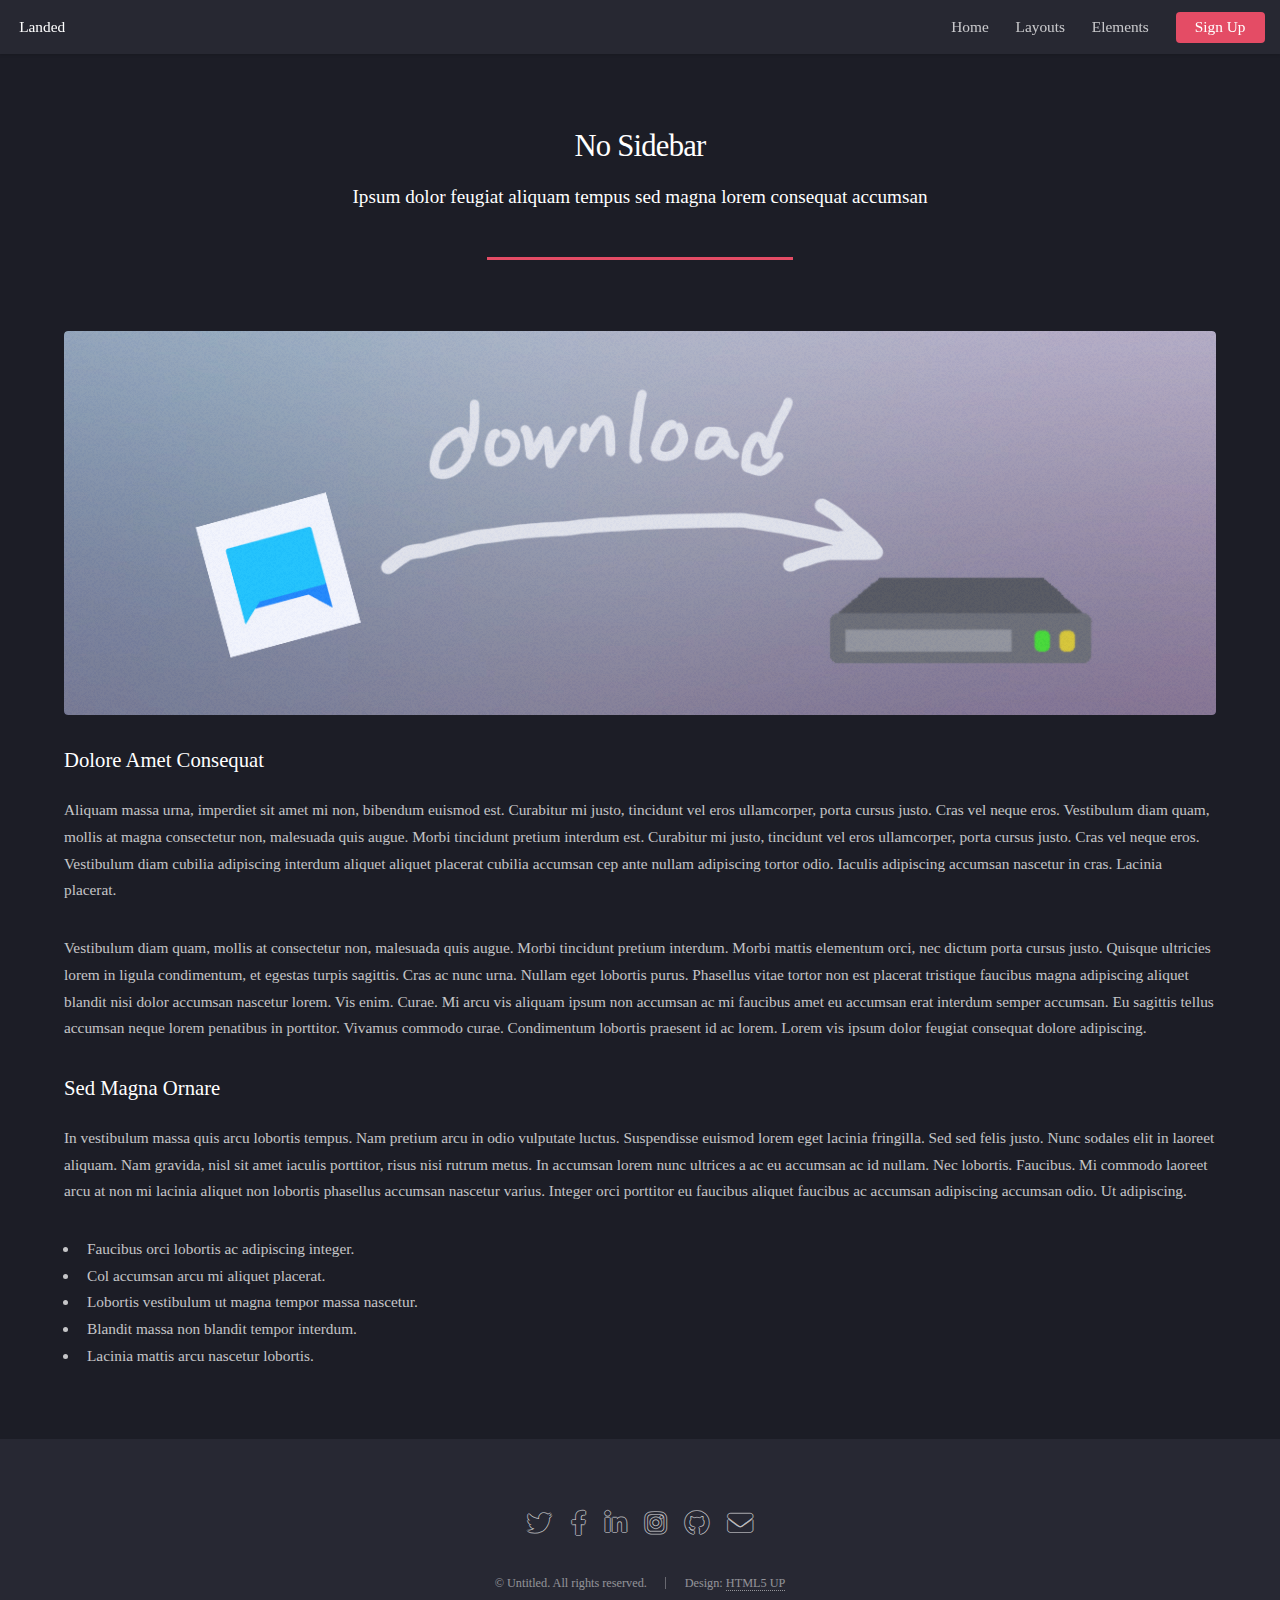
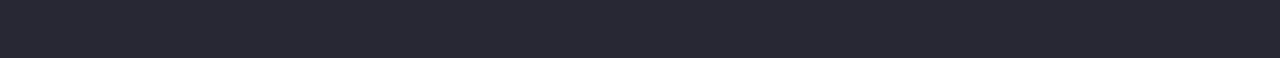
<file: no-sidebar.html>
<!DOCTYPE HTML>
<!--
	Landed by HTML5 UP
	html5up.net | @ajlkn
	Free for personal and commercial use under the CCA 3.0 license (html5up.net/license)
-->
<html>
	<head>
		<title>No Sidebar - Landed by HTML5 UP</title>
		<meta charset="utf-8" />
		<meta name="viewport" content="width=device-width, initial-scale=1, user-scalable=no" />
		<link rel="stylesheet" href="assets/css/main.css" />
		<noscript><link rel="stylesheet" href="assets/css/noscript.css" /></noscript>
	</head>
	<body class="is-preload">
		<div id="page-wrapper">

			<!-- Header -->
				<header id="header">
					<h1 id="logo"><a href="index.html">Landed</a></h1>
					<nav id="nav">
						<ul>
							<li><a href="index.html">Home</a></li>
							<li>
								<a href="#">Layouts</a>
								<ul>
									<li><a href="left-sidebar.html">Left Sidebar</a></li>
									<li><a href="right-sidebar.html">Right Sidebar</a></li>
									<li><a href="no-sidebar.html">No Sidebar</a></li>
									<li>
										<a href="#">Submenu</a>
										<ul>
											<li><a href="#">Option 1</a></li>
											<li><a href="#">Option 2</a></li>
											<li><a href="#">Option 3</a></li>
											<li><a href="#">Option 4</a></li>
										</ul>
									</li>
								</ul>
							</li>
							<li><a href="elements.html">Elements</a></li>
							<li><a href="#" class="button primary">Sign Up</a></li>
						</ul>
					</nav>
				</header>

			<!-- Main -->
				<div id="main" class="wrapper style1">
					<div class="container">
						<header class="major">
							<h2>No Sidebar</h2>
							<p>Ipsum dolor feugiat aliquam tempus sed magna lorem consequat accumsan</p>
						</header>

						<!-- Content -->
							<section id="content">
								<a href="#" class="image fit"><img src="images/pic07.jpg" alt="" /></a>
								<h3>Dolore Amet Consequat</h3>
								<p>Aliquam massa urna, imperdiet sit amet mi non, bibendum euismod est. Curabitur mi justo, tincidunt vel eros ullamcorper, porta cursus justo. Cras vel neque eros. Vestibulum diam quam, mollis at magna consectetur non, malesuada quis augue. Morbi tincidunt pretium interdum est. Curabitur mi justo, tincidunt vel eros ullamcorper, porta cursus justo. Cras vel neque eros. Vestibulum diam cubilia adipiscing interdum aliquet aliquet placerat cubilia accumsan cep ante nullam adipiscing tortor odio. Iaculis adipiscing accumsan nascetur in cras. Lacinia placerat.</p>
								<p>Vestibulum diam quam, mollis at consectetur non, malesuada quis augue. Morbi tincidunt pretium interdum. Morbi mattis elementum orci, nec dictum porta cursus justo. Quisque ultricies lorem in ligula condimentum, et egestas turpis sagittis. Cras ac nunc urna. Nullam eget lobortis purus. Phasellus vitae tortor non est placerat tristique faucibus magna adipiscing aliquet blandit nisi dolor accumsan nascetur lorem. Vis enim. Curae. Mi arcu vis aliquam ipsum non accumsan ac mi faucibus amet eu accumsan erat interdum semper accumsan. Eu sagittis tellus accumsan neque lorem penatibus in porttitor. Vivamus commodo curae. Condimentum lobortis praesent id ac lorem. Lorem vis ipsum dolor feugiat consequat dolore adipiscing.</p>
								<h3>Sed Magna Ornare</h3>
								<p>In vestibulum massa quis arcu lobortis tempus. Nam pretium arcu in odio vulputate luctus. Suspendisse euismod lorem eget lacinia fringilla. Sed sed felis justo. Nunc sodales elit in laoreet aliquam. Nam gravida, nisl sit amet iaculis porttitor, risus nisi rutrum metus. In accumsan lorem nunc ultrices a ac eu accumsan ac id nullam. Nec lobortis. Faucibus. Mi commodo laoreet arcu at non mi lacinia aliquet non lobortis phasellus accumsan nascetur varius. Integer orci porttitor eu faucibus aliquet faucibus ac accumsan adipiscing accumsan odio. Ut adipiscing.</p>
								<ul>
									<li>Faucibus orci lobortis ac adipiscing integer.</li>
									<li>Col accumsan arcu mi aliquet placerat.</li>
									<li>Lobortis vestibulum ut magna tempor massa nascetur.</li>
									<li>Blandit massa non blandit tempor interdum.</li>
									<li>Lacinia mattis arcu nascetur lobortis.</li>
								</ul>
							</section>

					</div>
				</div>

			<!-- Footer -->
				<footer id="footer">
					<ul class="icons">
						<li><a href="#" class="icon brands alt fa-twitter"><span class="label">Twitter</span></a></li>
						<li><a href="#" class="icon brands alt fa-facebook-f"><span class="label">Facebook</span></a></li>
						<li><a href="#" class="icon brands alt fa-linkedin-in"><span class="label">LinkedIn</span></a></li>
						<li><a href="#" class="icon brands alt fa-instagram"><span class="label">Instagram</span></a></li>
						<li><a href="#" class="icon brands alt fa-github"><span class="label">GitHub</span></a></li>
						<li><a href="#" class="icon solid alt fa-envelope"><span class="label">Email</span></a></li>
					</ul>
					<ul class="copyright">
						<li>&copy; Untitled. All rights reserved.</li><li>Design: <a href="http://html5up.net">HTML5 UP</a></li>
					</ul>
				</footer>

		</div>

		<!-- Scripts -->
			<script src="assets/js/jquery.min.js"></script>
			<script src="assets/js/jquery.scrolly.min.js"></script>
			<script src="assets/js/jquery.dropotron.min.js"></script>
			<script src="assets/js/jquery.scrollex.min.js"></script>
			<script src="assets/js/browser.min.js"></script>
			<script src="assets/js/breakpoints.min.js"></script>
			<script src="assets/js/util.js"></script>
			<script src="assets/js/main.js"></script>

	</body>
</html>
</file>
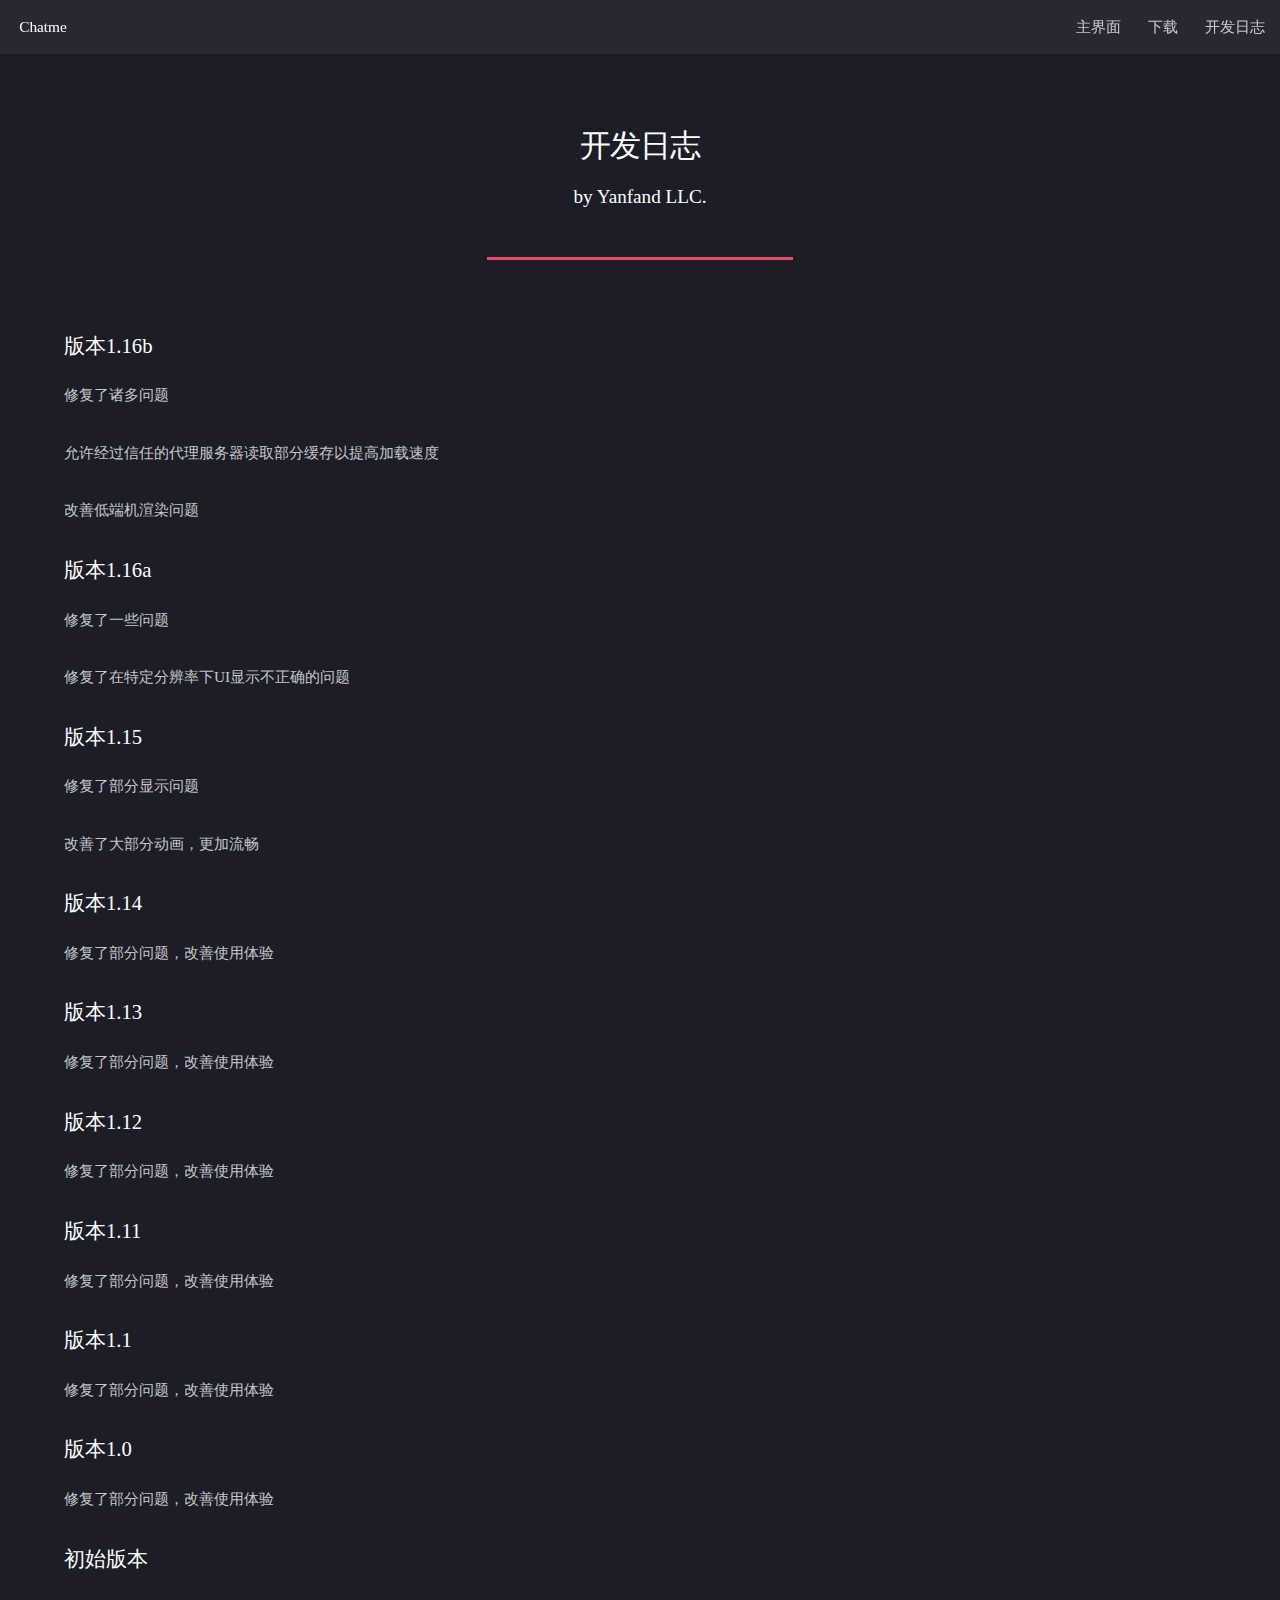
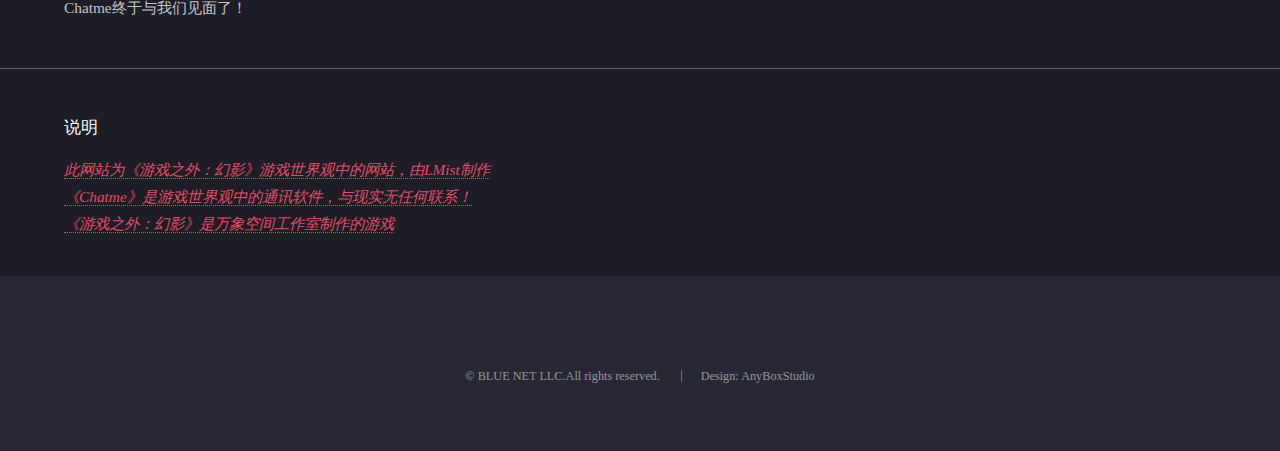
<file: progress.html>
<!DOCTYPE HTML>
<!--
	Landed by HTML5 UP
	html5up.net | @ajlkn
	Free for personal and commercial use under the CCA 3.0 license (html5up.net/license)
-->
<html>
	<head>
		<title>下载Chatme</title>
		<meta charset="utf-8" />
		<meta name="viewport" content="width=device-width, initial-scale=1, user-scalable=no" />
		<link rel="stylesheet" href="assets/css/main.css" />
		<noscript><link rel="stylesheet" href="assets/css/noscript.css" /></noscript>
	</head>
	<body class="is-preload">
		<div id="page-wrapper">

			<!-- Header -->
				<header id="header">
					<h1 id="logo"><a href="index.html">Chatme</a></h1>
					<nav id="nav">
						<ul>
							<li><a href="index.html">主界面</a></li>
							<li><a href="download.html">下载</a></li>
							<li><a href="progress.html">开发日志</a></li>
						</ul>
					</nav>
				</header>

			<!-- Main -->
				<div id="main" class="wrapper style1">
					<div class="container">
						<header class="major">
							<h2>开发日志</h2>
							<p>by Yanfand LLC.</p>
						</header>

						<!-- Content -->
							<section id="content">
								<h3>版本1.16b</h3>
								<p>修复了诸多问题<p>
								<p>允许经过信任的代理服务器读取部分缓存以提高加载速度</p>
								<p>改善低端机渲染问题</p>
								<h3>版本1.16a</h3>
								<p>修复了一些问题</p>
								<p>修复了在特定分辨率下UI显示不正确的问题</p>
								<h3>版本1.15</h3>
								<p>修复了部分显示问题</p>
								<p>改善了大部分动画，更加流畅</p>
								<h3>版本1.14</h3>
								<p>修复了部分问题，改善使用体验</p>
								<h3>版本1.13</h3>
								<p>修复了部分问题，改善使用体验</p>
								<h3>版本1.12</h3>
								<p>修复了部分问题，改善使用体验</p>
								<h3>版本1.11</h3>
								<p>修复了部分问题，改善使用体验</p>
								<h3>版本1.1</h3>
								<p>修复了部分问题，改善使用体验</p>
								<h3>版本1.0</h3>
								<p>修复了部分问题，改善使用体验</p>
								<h3>初始版本</h3>
								<p>Chatme终于与我们见面了！</p>
							</section>

					</div>
					<hr />
					<div class="container">
						<!-- Content -->
							<section id="content">
								<h4>说明</h4>
								<bolckquote><i><a href="aboutme.html">此网站为《游戏之外：幻影》游戏世界观中的网站，由LMist制作<br />
								《Chatme》是游戏世界观中的通讯软件，与现实无任何联系！<br />
								《游戏之外：幻影》是万象空间工作室制作的游戏<br />
								</i></blockquote>
							</section>

					</div>
				</div>

			<!-- Footer -->
				<footer id="footer">
					<ul class="copyright">
						<li>&copy; BLUE NET LLC.All rights reserved.</li>
						<li>Design: AnyBoxStudio</li>
					</ul>
				</footer>

		</div>

		<!-- Scripts -->
			<script src="assets/js/jquery.min.js"></script>
			<script src="assets/js/jquery.scrolly.min.js"></script>
			<script src="assets/js/jquery.dropotron.min.js"></script>
			<script src="assets/js/jquery.scrollex.min.js"></script>
			<script src="assets/js/browser.min.js"></script>
			<script src="assets/js/breakpoints.min.js"></script>
			<script src="assets/js/util.js"></script>
			<script src="assets/js/main.js"></script>

	</body>
</html>
</file>
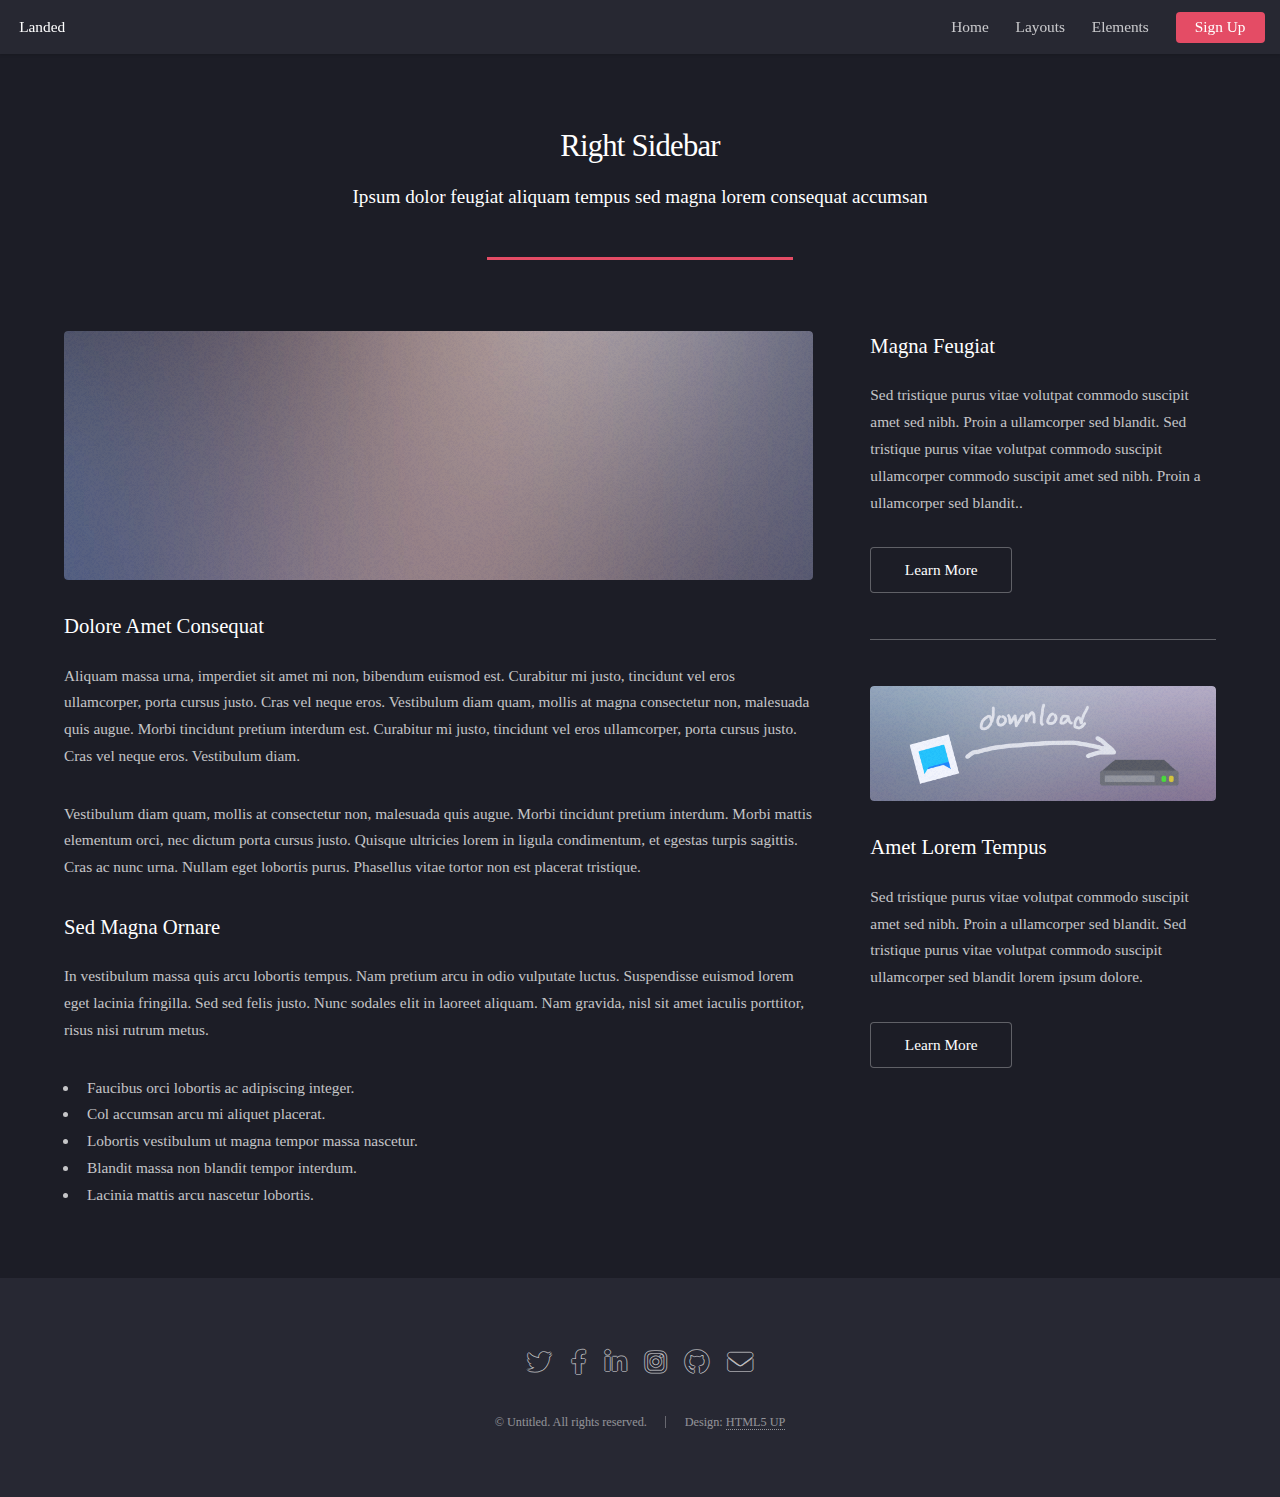
<file: right-sidebar.html>
<!DOCTYPE HTML>
<!--
	Landed by HTML5 UP
	html5up.net | @ajlkn
	Free for personal and commercial use under the CCA 3.0 license (html5up.net/license)
-->
<html>
	<head>
		<title>Right Sidebar - Landed by HTML5 UP</title>
		<meta charset="utf-8" />
		<meta name="viewport" content="width=device-width, initial-scale=1, user-scalable=no" />
		<link rel="stylesheet" href="assets/css/main.css" />
		<noscript><link rel="stylesheet" href="assets/css/noscript.css" /></noscript>
	</head>
	<body class="is-preload">
		<div id="page-wrapper">

			<!-- Header -->
				<header id="header">
					<h1 id="logo"><a href="index.html">Landed</a></h1>
					<nav id="nav">
						<ul>
							<li><a href="index.html">Home</a></li>
							<li>
								<a href="#">Layouts</a>
								<ul>
									<li><a href="left-sidebar.html">Left Sidebar</a></li>
									<li><a href="right-sidebar.html">Right Sidebar</a></li>
									<li><a href="no-sidebar.html">No Sidebar</a></li>
									<li>
										<a href="#">Submenu</a>
										<ul>
											<li><a href="#">Option 1</a></li>
											<li><a href="#">Option 2</a></li>
											<li><a href="#">Option 3</a></li>
											<li><a href="#">Option 4</a></li>
										</ul>
									</li>
								</ul>
							</li>
							<li><a href="elements.html">Elements</a></li>
							<li><a href="#" class="button primary">Sign Up</a></li>
						</ul>
					</nav>
				</header>

			<!-- Main -->
				<div id="main" class="wrapper style1">
					<div class="container">
						<header class="major">
							<h2>Right Sidebar</h2>
							<p>Ipsum dolor feugiat aliquam tempus sed magna lorem consequat accumsan</p>
						</header>
						<div class="row gtr-150">
							<div class="col-8 col-12-medium">

								<!-- Content -->
									<section id="content">
										<a href="#" class="image fit"><img src="images/pic06.jpg" alt="" /></a>
										<h3>Dolore Amet Consequat</h3>
										<p>Aliquam massa urna, imperdiet sit amet mi non, bibendum euismod est. Curabitur mi justo, tincidunt vel eros ullamcorper, porta cursus justo. Cras vel neque eros. Vestibulum diam quam, mollis at magna consectetur non, malesuada quis augue. Morbi tincidunt pretium interdum est. Curabitur mi justo, tincidunt vel eros ullamcorper, porta cursus justo. Cras vel neque eros. Vestibulum diam.</p>
										<p>Vestibulum diam quam, mollis at consectetur non, malesuada quis augue. Morbi tincidunt pretium interdum. Morbi mattis elementum orci, nec dictum porta cursus justo. Quisque ultricies lorem in ligula condimentum, et egestas turpis sagittis. Cras ac nunc urna. Nullam eget lobortis purus. Phasellus vitae tortor non est placerat tristique.</p>
										<h3>Sed Magna Ornare</h3>
										<p>In vestibulum massa quis arcu lobortis tempus. Nam pretium arcu in odio vulputate luctus. Suspendisse euismod lorem eget lacinia fringilla. Sed sed felis justo. Nunc sodales elit in laoreet aliquam. Nam gravida, nisl sit amet iaculis porttitor, risus nisi rutrum metus.</p>
										<ul>
											<li>Faucibus orci lobortis ac adipiscing integer.</li>
											<li>Col accumsan arcu mi aliquet placerat.</li>
											<li>Lobortis vestibulum ut magna tempor massa nascetur.</li>
											<li>Blandit massa non blandit tempor interdum.</li>
											<li>Lacinia mattis arcu nascetur lobortis.</li>
										</ul>
									</section>

							</div>
							<div class="col-4 col-12-medium">

								<!-- Sidebar -->
									<section id="sidebar">
										<section>
											<h3>Magna Feugiat</h3>
											<p>Sed tristique purus vitae volutpat commodo suscipit amet sed nibh. Proin a ullamcorper sed blandit. Sed tristique purus vitae volutpat commodo suscipit ullamcorper commodo suscipit amet sed nibh. Proin a ullamcorper sed blandit..</p>
											<footer>
												<ul class="actions">
													<li><a href="#" class="button">Learn More</a></li>
												</ul>
											</footer>
										</section>
										<hr />
										<section>
											<a href="#" class="image fit"><img src="images/pic07.jpg" alt="" /></a>
											<h3>Amet Lorem Tempus</h3>
											<p>Sed tristique purus vitae volutpat commodo suscipit amet sed nibh. Proin a ullamcorper sed blandit. Sed tristique purus vitae volutpat commodo suscipit ullamcorper sed blandit lorem ipsum dolore.</p>
											<footer>
												<ul class="actions">
													<li><a href="#" class="button">Learn More</a></li>
												</ul>
											</footer>
										</section>
									</section>

							</div>
						</div>
					</div>
				</div>

			<!-- Footer -->
				<footer id="footer">
					<ul class="icons">
						<li><a href="#" class="icon brands alt fa-twitter"><span class="label">Twitter</span></a></li>
						<li><a href="#" class="icon brands alt fa-facebook-f"><span class="label">Facebook</span></a></li>
						<li><a href="#" class="icon brands alt fa-linkedin-in"><span class="label">LinkedIn</span></a></li>
						<li><a href="#" class="icon brands alt fa-instagram"><span class="label">Instagram</span></a></li>
						<li><a href="#" class="icon brands alt fa-github"><span class="label">GitHub</span></a></li>
						<li><a href="#" class="icon solid alt fa-envelope"><span class="label">Email</span></a></li>
					</ul>
					<ul class="copyright">
						<li>&copy; Untitled. All rights reserved.</li><li>Design: <a href="http://html5up.net">HTML5 UP</a></li>
					</ul>
				</footer>

		</div>

		<!-- Scripts -->
			<script src="assets/js/jquery.min.js"></script>
			<script src="assets/js/jquery.scrolly.min.js"></script>
			<script src="assets/js/jquery.dropotron.min.js"></script>
			<script src="assets/js/jquery.scrollex.min.js"></script>
			<script src="assets/js/browser.min.js"></script>
			<script src="assets/js/breakpoints.min.js"></script>
			<script src="assets/js/util.js"></script>
			<script src="assets/js/main.js"></script>

	</body>
</html>
</file>
<file: assets/css/noscript.css>
body.landing.is-preload:before {
		display: none;
	}

	body.landing.is-preload:after {
		display: none;
	}
</file>
<file: assets/css/main.css>
@import url("fontawesome-all.min.css");
@import url("https://fonts.googleapis.com/css?family=Roboto:100,300,100italic,300italic");

/*
	Landed by HTML5 UP
	html5up.net | @ajlkn
	Free for personal and commercial use under the CCA 3.0 license (html5up.net/license)
*/

html, body, div, span, applet, object,
iframe, h1, h2, h3, h4, h5, h6, p, blockquote,
pre, a, abbr, acronym, address, big, cite,
code, del, dfn, em, img, ins, kbd, q, s, samp,
small, strike, strong, sub, sup, tt, var, b,
u, i, center, dl, dt, dd, ol, ul, li, fieldset,
form, label, legend, table, caption, tbody,
tfoot, thead, tr, th, td, article, aside,
canvas, details, embed, figure, figcaption,
footer, header, hgroup, menu, nav, output, ruby,
section, summary, time, mark, audio, video {
	margin: 0;
	padding: 0;
	border: 0;
	font-size: 100%;
	font: inherit;
	vertical-align: baseline;}

article, aside, details, figcaption, figure,
footer, header, hgroup, menu, nav, section {
	display: block;}

body {
	line-height: 1;
}

ol, ul {
	list-style: none;
}

blockquote, q {
	quotes: none;
}

	blockquote:before, blockquote:after, q:before, q:after {
		content: '';
		content: none;
	}

table {
	border-collapse: collapse;
	border-spacing: 0;
}

body {
	-webkit-text-size-adjust: none;
}

mark {
	background-color: transparent;
	color: inherit;
}

input::-moz-focus-inner {
	border: 0;
	padding: 0;
}

input, select, textarea {
	-moz-appearance: none;
	-webkit-appearance: none;
	-ms-appearance: none;
	appearance: none;
}

/* Basic */

	html {
		box-sizing: border-box;
	}

	*, *:before, *:after {
		box-sizing: inherit;
	}

	html, body {
		background: #1c1d26;
	}

	body.is-preload *, body.is-preload *:before, body.is-preload *:after {
		-moz-animation: none !important;
		-webkit-animation: none !important;
		-ms-animation: none !important;
		animation: none !important;
		-moz-transition: none !important;
		-webkit-transition: none !important;
		-ms-transition: none !important;
		transition: none !important;
	}

	body, input, select, textarea {
		color: rgba(255, 255, 255, 0.75);
		font-size: 15pt;
		font-weight: 100;
		line-height: 1.75em;
		
			@font-face {
				font-family: 'pangmenzhengdao';
				src:url(font/庞门正道细线体.ttf);
			}
			.maozedong{
				font-family: 'pangmenzhengdao';
				font-size: 50px;
				text-shadow: none;
			}
	}

	a {
		-moz-transition: border-color 0.2s ease-in-out, color 0.2s ease-in-out;
		-webkit-transition: border-color 0.2s ease-in-out, color 0.2s ease-in-out;
		-ms-transition: border-color 0.2s ease-in-out, color 0.2s ease-in-out;
		transition: border-color 0.2s ease-in-out, color 0.2s ease-in-out;
		border-bottom: dotted 1px;
		color: #e44c65;
		text-decoration: none;
	}

		a:hover {
			color: #e44c65 !important;
			border-bottom-color: transparent;
		}

	strong, b {
		color: #ffffff;
		font-weight: 300;
	}

	em, i {
		font-style: italic;
	}

	p {
		margin: 0 0 2em 0;
	}

	h1, h2, h3, h4, h5, h6 {
		color: #ffffff;
		font-weight: 300;
		line-height: 1em;
		margin: 0 0 1em 0;
	}

		h1 a, h2 a, h3 a, h4 a, h5 a, h6 a {
			color: inherit;
			border: 0;
		}

	h2 {
		font-size: 2em;
		line-height: 1.5em;
		letter-spacing: -0.025em;
	}

	h3 {
		font-size: 1.35em;
		line-height: 1.5em;
	}

	h4 {
		font-size: 1.1em;
		line-height: 1.5em;
	}

	h5 {
		font-size: 0.9em;
		line-height: 1.5em;
	}

	h6 {
		font-size: 0.7em;
		line-height: 1.5em;
	}

	sub {
		font-size: 0.8em;
		position: relative;
		top: 0.5em;
	}

	sup {
		font-size: 0.8em;
		position: relative;
		top: -0.5em;
	}

	hr {
		border: 0;
		border-bottom: solid 1px rgba(255, 255, 255, 0.3);
		margin: 3em 0;
	}

		hr.major {
			margin: 4em 0;
		}

	blockquote {
		border-left: solid 4px rgba(255, 255, 255, 0.3);
		font-style: italic;
		margin: 0 0 2em 0;
		padding: 0.5em 0 0.5em 2em;
	}

	code {
		background: rgba(255, 255, 255, 0.075);
		border-radius: 4px;
		font-family: "Courier New", monospace;
		font-size: 0.9em;
		margin: 0 0.25em;
		padding: 0.25em 0.65em;
	}

	pre {
		-webkit-overflow-scrolling: touch;
		font-family: "Courier New", monospace;
		font-size: 0.9em;
		margin: 0 0 2em 0;
	}

		pre code {
			display: block;
			line-height: 1.75em;
			padding: 1em 1.5em;
			overflow-x: auto;
		}

	.align-left {
		text-align: left;
	}

	.align-center {
		text-align: center;
	}

	.align-right {
		text-align: right;
	}

/* Loader */

	@-moz-keyframes spinner-show {
		0% {
			opacity: 0;
		}

		100% {
			opacity: 1;
		}
	}

	@-webkit-keyframes spinner-show {
		0% {
			opacity: 0;
		}

		100% {
			opacity: 1;
		}
	}

	@-ms-keyframes spinner-show {
		0% {
			opacity: 0;
		}

		100% {
			opacity: 1;
		}
	}

	@keyframes spinner-show {
		0% {
			opacity: 0;
		}

		100% {
			opacity: 1;
		}
	}

	@-moz-keyframes spinner-hide {
		0% {
			color: rgba(255, 255, 255, 0.15);
			z-index: 100001;
			-moz-transform: scale(1) rotate(0deg);
			-webkit-transform: scale(1) rotate(0deg);
			-ms-transform: scale(1) rotate(0deg);
			transform: scale(1) rotate(0deg);
		}

		99% {
			color: #1c1d26;
			z-index: 100001;
			-moz-transform: scale(0.5) rotate(360deg);
			-webkit-transform: scale(0.5) rotate(360deg);
			-ms-transform: scale(0.5) rotate(360deg);
			transform: scale(0.5) rotate(360deg);
		}

		100% {
			color: #1c1d26;
			z-index: -1;
			-moz-transform: scale(0.5) rotate(360deg);
			-webkit-transform: scale(0.5) rotate(360deg);
			-ms-transform: scale(0.5) rotate(360deg);
			transform: scale(0.5) rotate(360deg);
		}
	}

	@-webkit-keyframes spinner-hide {
		0% {
			color: rgba(255, 255, 255, 0.15);
			z-index: 100001;
			-moz-transform: scale(1) rotate(0deg);
			-webkit-transform: scale(1) rotate(0deg);
			-ms-transform: scale(1) rotate(0deg);
			transform: scale(1) rotate(0deg);
		}

		99% {
			color: #1c1d26;
			z-index: 100001;
			-moz-transform: scale(0.5) rotate(360deg);
			-webkit-transform: scale(0.5) rotate(360deg);
			-ms-transform: scale(0.5) rotate(360deg);
			transform: scale(0.5) rotate(360deg);
		}

		100% {
			color: #1c1d26;
			z-index: -1;
			-moz-transform: scale(0.5) rotate(360deg);
			-webkit-transform: scale(0.5) rotate(360deg);
			-ms-transform: scale(0.5) rotate(360deg);
			transform: scale(0.5) rotate(360deg);
		}
	}

	@-ms-keyframes spinner-hide {
		0% {
			color: rgba(255, 255, 255, 0.15);
			z-index: 100001;
			-moz-transform: scale(1) rotate(0deg);
			-webkit-transform: scale(1) rotate(0deg);
			-ms-transform: scale(1) rotate(0deg);
			transform: scale(1) rotate(0deg);
		}

		99% {
			color: #1c1d26;
			z-index: 100001;
			-moz-transform: scale(0.5) rotate(360deg);
			-webkit-transform: scale(0.5) rotate(360deg);
			-ms-transform: scale(0.5) rotate(360deg);
			transform: scale(0.5) rotate(360deg);
		}

		100% {
			color: #1c1d26;
			z-index: -1;
			-moz-transform: scale(0.5) rotate(360deg);
			-webkit-transform: scale(0.5) rotate(360deg);
			-ms-transform: scale(0.5) rotate(360deg);
			transform: scale(0.5) rotate(360deg);
		}
	}

	@keyframes spinner-hide {
		0% {
			color: rgba(255, 255, 255, 0.15);
			z-index: 100001;
			-moz-transform: scale(1) rotate(0deg);
			-webkit-transform: scale(1) rotate(0deg);
			-ms-transform: scale(1) rotate(0deg);
			transform: scale(1) rotate(0deg);
		}

		99% {
			color: #1c1d26;
			z-index: 100001;
			-moz-transform: scale(0.5) rotate(360deg);
			-webkit-transform: scale(0.5) rotate(360deg);
			-ms-transform: scale(0.5) rotate(360deg);
			transform: scale(0.5) rotate(360deg);
		}

		100% {
			color: #1c1d26;
			z-index: -1;
			-moz-transform: scale(0.5) rotate(360deg);
			-webkit-transform: scale(0.5) rotate(360deg);
			-ms-transform: scale(0.5) rotate(360deg);
			transform: scale(0.5) rotate(360deg);
		}
	}

	@-moz-keyframes spinner-rotate {
		0% {
			-moz-transform: scale(1) rotate(0deg);
			-webkit-transform: scale(1) rotate(0deg);
			-ms-transform: scale(1) rotate(0deg);
			transform: scale(1) rotate(0deg);
		}

		100% {
			-moz-transform: scale(1) rotate(360deg);
			-webkit-transform: scale(1) rotate(360deg);
			-ms-transform: scale(1) rotate(360deg);
			transform: scale(1) rotate(360deg);
		}
	}

	@-webkit-keyframes spinner-rotate {
		0% {
			-moz-transform: scale(1) rotate(0deg);
			-webkit-transform: scale(1) rotate(0deg);
			-ms-transform: scale(1) rotate(0deg);
			transform: scale(1) rotate(0deg);
		}

		100% {
			-moz-transform: scale(1) rotate(360deg);
			-webkit-transform: scale(1) rotate(360deg);
			-ms-transform: scale(1) rotate(360deg);
			transform: scale(1) rotate(360deg);
		}
	}

	@-ms-keyframes spinner-rotate {
		0% {
			-moz-transform: scale(1) rotate(0deg);
			-webkit-transform: scale(1) rotate(0deg);
			-ms-transform: scale(1) rotate(0deg);
			transform: scale(1) rotate(0deg);
		}

		100% {
			-moz-transform: scale(1) rotate(360deg);
			-webkit-transform: scale(1) rotate(360deg);
			-ms-transform: scale(1) rotate(360deg);
			transform: scale(1) rotate(360deg);
		}
	}

	@keyframes spinner-rotate {
		0% {
			-moz-transform: scale(1) rotate(0deg);
			-webkit-transform: scale(1) rotate(0deg);
			-ms-transform: scale(1) rotate(0deg);
			transform: scale(1) rotate(0deg);
		}

		100% {
			-moz-transform: scale(1) rotate(360deg);
			-webkit-transform: scale(1) rotate(360deg);
			-ms-transform: scale(1) rotate(360deg);
			transform: scale(1) rotate(360deg);
		}
	}

	@-moz-keyframes overlay-hide {
		0% {
			opacity: 1;
			z-index: 100000;
		}

		15% {
			opacity: 1;
			z-index: 100000;
		}

		99% {
			opacity: 0;
			z-index: 100000;
		}

		100% {
			opacity: 0;
			z-index: -1;
		}
	}

	@-webkit-keyframes overlay-hide {
		0% {
			opacity: 1;
			z-index: 100000;
		}

		15% {
			opacity: 1;
			z-index: 100000;
		}

		99% {
			opacity: 0;
			z-index: 100000;
		}

		100% {
			opacity: 0;
			z-index: -1;
		}
	}

	@-ms-keyframes overlay-hide {
		0% {
			opacity: 1;
			z-index: 100000;
		}

		15% {
			opacity: 1;
			z-index: 100000;
		}

		99% {
			opacity: 0;
			z-index: 100000;
		}

		100% {
			opacity: 0;
			z-index: -1;
		}
	}

	@keyframes overlay-hide {
		0% {
			opacity: 1;
			z-index: 100000;
		}

		15% {
			opacity: 1;
			z-index: 100000;
		}

		99% {
			opacity: 0;
			z-index: 100000;
		}

		100% {
			opacity: 0;
			z-index: -1;
		}
	}

	body.landing {
		text-decoration: none;
	}

		body.landing:before {
			-moz-osx-font-smoothing: grayscale;
			-webkit-font-smoothing: antialiased;
			display: inline-block;
			font-style: normal;
			font-variant: normal;
			text-rendering: auto;
			line-height: 1;
			text-transform: none !important;
			font-family: 'Font Awesome 5 Free';
			font-weight: 900;
		}

		body.landing:before {
			-moz-animation: spinner-show 1.5s 1 0.25s ease forwards, spinner-hide 0.25s ease-in-out forwards !important;
			-webkit-animation: spinner-show 1.5s 1 0.25s ease forwards, spinner-hide 0.25s ease-in-out forwards !important;
			-ms-animation: spinner-show 1.5s 1 0.25s ease forwards, spinner-hide 0.25s ease-in-out forwards !important;
			animation: spinner-show 1.5s 1 0.25s ease forwards, spinner-hide 0.25s ease-in-out forwards !important;
			-moz-transform-origin: 50% 50%;
			-webkit-transform-origin: 50% 50%;
			-ms-transform-origin: 50% 50%;
			transform-origin: 50% 50%;
			color: rgba(255, 255, 255, 0.15);
			content: '\f1ce';
			cursor: default;
			display: block;
			font-size: 2em;
			height: 2em;
			left: 50%;
			line-height: 2em;
			margin: -1em 0 0 -1em;
			opacity: 0;
			position: fixed;
			text-align: center;
			top: 50%;
			width: 2em;
			z-index: -1;
		}

		body.landing:after {
			-moz-animation: overlay-hide 1.5s ease-in forwards !important;
			-webkit-animation: overlay-hide 1.5s ease-in forwards !important;
			-ms-animation: overlay-hide 1.5s ease-in forwards !important;
			animation: overlay-hide 1.5s ease-in forwards !important;
			background: #1c1d26;
			content: '';
			display: block;
			height: 100%;
			left: 0;
			opacity: 0;
			position: fixed;
			top: 0;
			width: 100%;
			z-index: -1;
		}

		body.landing.is-preload:before {
			-moz-animation: spinner-show 1.5s 1 0.25s ease forwards, spinner-rotate 0.75s infinite linear !important;
			-webkit-animation: spinner-show 1.5s 1 0.25s ease forwards, spinner-rotate 0.75s infinite linear !important;
			-ms-animation: spinner-show 1.5s 1 0.25s ease forwards, spinner-rotate 0.75s infinite linear !important;
			animation: spinner-show 1.5s 1 0.25s ease forwards, spinner-rotate 0.75s infinite linear !important;
			z-index: 100001;
		}

		body.landing.is-preload:after {
			-moz-animation: none !important;
			-webkit-animation: none !important;
			-ms-animation: none !important;
			animation: none !important;
			opacity: 1;
			z-index: 100000;
		}

	@media (-webkit-min-device-pixel-ratio: 2) {

		body.landing:before {
			line-height: 2.025em;
		}

	}

/* Container */

	.container {
		margin: 0 auto;
		max-width: calc(100% - 4em);
		width: 70em;
	}

		.container.xsmall {
			width: 17.5em;
		}

		.container.small {
			width: 35em;
		}

		.container.medium {
			width: 52.5em;
		}

		.container.large {
			width: 87.5em;
		}

		.container.xlarge {
			width: 105em;
		}

		.container.max {
			width: 100%;
		}

		@media screen and (max-width: 1280px) {

			.container {
				width: 90%;
				max-width: 100%;
			}

		}

		@media screen and (max-width: 980px) {

			.container {
				width: 100% !important;
			}

		}

/* Row */

	.row {
		display: flex;
		flex-wrap: wrap;
		box-sizing: border-box;
		align-items: stretch;
	}

		.row > * {
			box-sizing: border-box;
		}

		.row.gtr-uniform > * > :last-child {
			margin-bottom: 0;
		}

		.row.aln-left {
			justify-content: flex-start;
		}

		.row.aln-center {
			justify-content: center;
		}

		.row.aln-right {
			justify-content: flex-end;
		}

		.row.aln-top {
			align-items: flex-start;
		}

		.row.aln-middle {
			align-items: center;
		}

		.row.aln-bottom {
			align-items: flex-end;
		}

		.row > .imp {
			order: -1;
		}

		.row > .col-1 {
			width: 8.33333%;
		}

		.row > .off-1 {
			margin-left: 8.33333%;
		}

		.row > .col-2 {
			width: 16.66667%;
		}

		.row > .off-2 {
			margin-left: 16.66667%;
		}

		.row > .col-3 {
			width: 25%;
		}

		.row > .off-3 {
			margin-left: 25%;
		}

		.row > .col-4 {
			width: 33.33333%;
		}

		.row > .off-4 {
			margin-left: 33.33333%;
		}

		.row > .col-5 {
			width: 41.66667%;
		}

		.row > .off-5 {
			margin-left: 41.66667%;
		}

		.row > .col-6 {
			width: 50%;
		}

		.row > .off-6 {
			margin-left: 50%;
		}

		.row > .col-7 {
			width: 58.33333%;
		}

		.row > .off-7 {
			margin-left: 58.33333%;
		}

		.row > .col-8 {
			width: 66.66667%;
		}

		.row > .off-8 {
			margin-left: 66.66667%;
		}

		.row > .col-9 {
			width: 75%;
		}

		.row > .off-9 {
			margin-left: 75%;
		}

		.row > .col-10 {
			width: 83.33333%;
		}

		.row > .off-10 {
			margin-left: 83.33333%;
		}

		.row > .col-11 {
			width: 91.66667%;
		}

		.row > .off-11 {
			margin-left: 91.66667%;
		}

		.row > .col-12 {
			width: 100%;
		}

		.row > .off-12 {
			margin-left: 100%;
		}

		.row.gtr-0 {
			margin-top: 0;
			margin-left: 0em;
		}

			.row.gtr-0 > * {
				padding: 0 0 0 0em;
			}

			.row.gtr-0.gtr-uniform {
				margin-top: 0em;
			}

				.row.gtr-0.gtr-uniform > * {
					padding-top: 0em;
				}

		.row.gtr-25 {
			margin-top: 0;
			margin-left: -0.625em;
		}

			.row.gtr-25 > * {
				padding: 0 0 0 0.625em;
			}

			.row.gtr-25.gtr-uniform {
				margin-top: -0.625em;
			}

				.row.gtr-25.gtr-uniform > * {
					padding-top: 0.625em;
				}

		.row.gtr-50 {
			margin-top: 0;
			margin-left: -1.25em;
		}

			.row.gtr-50 > * {
				padding: 0 0 0 1.25em;
			}

			.row.gtr-50.gtr-uniform {
				margin-top: -1.25em;
			}

				.row.gtr-50.gtr-uniform > * {
					padding-top: 1.25em;
				}

		.row {
			margin-top: 0;
			margin-left: -2.5em;
		}

			.row > * {
				padding: 0 0 0 2.5em;
			}

			.row.gtr-uniform {
				margin-top: -2.5em;
			}

				.row.gtr-uniform > * {
					padding-top: 2.5em;
				}

		.row.gtr-150 {
			margin-top: 0;
			margin-left: -3.75em;
		}

			.row.gtr-150 > * {
				padding: 0 0 0 3.75em;
			}

			.row.gtr-150.gtr-uniform {
				margin-top: -3.75em;
			}

				.row.gtr-150.gtr-uniform > * {
					padding-top: 3.75em;
				}

		.row.gtr-200 {
			margin-top: 0;
			margin-left: -5em;
		}

			.row.gtr-200 > * {
				padding: 0 0 0 5em;
			}

			.row.gtr-200.gtr-uniform {
				margin-top: -5em;
			}

				.row.gtr-200.gtr-uniform > * {
					padding-top: 5em;
				}

		@media screen and (max-width: 1680px) {

			.row {
				display: flex;
				flex-wrap: wrap;
				box-sizing: border-box;
				align-items: stretch;
			}

				.row > * {
					box-sizing: border-box;
				}

				.row.gtr-uniform > * > :last-child {
					margin-bottom: 0;
				}

				.row.aln-left {
					justify-content: flex-start;
				}

				.row.aln-center {
					justify-content: center;
				}

				.row.aln-right {
					justify-content: flex-end;
				}

				.row.aln-top {
					align-items: flex-start;
				}

				.row.aln-middle {
					align-items: center;
				}

				.row.aln-bottom {
					align-items: flex-end;
				}

				.row > .imp-xlarge {
					order: -1;
				}

				.row > .col-1-xlarge {
					width: 8.33333%;
				}

				.row > .off-1-xlarge {
					margin-left: 8.33333%;
				}

				.row > .col-2-xlarge {
					width: 16.66667%;
				}

				.row > .off-2-xlarge {
					margin-left: 16.66667%;
				}

				.row > .col-3-xlarge {
					width: 25%;
				}

				.row > .off-3-xlarge {
					margin-left: 25%;
				}

				.row > .col-4-xlarge {
					width: 33.33333%;
				}

				.row > .off-4-xlarge {
					margin-left: 33.33333%;
				}

				.row > .col-5-xlarge {
					width: 41.66667%;
				}

				.row > .off-5-xlarge {
					margin-left: 41.66667%;
				}

				.row > .col-6-xlarge {
					width: 50%;
				}

				.row > .off-6-xlarge {
					margin-left: 50%;
				}

				.row > .col-7-xlarge {
					width: 58.33333%;
				}

				.row > .off-7-xlarge {
					margin-left: 58.33333%;
				}

				.row > .col-8-xlarge {
					width: 66.66667%;
				}

				.row > .off-8-xlarge {
					margin-left: 66.66667%;
				}

				.row > .col-9-xlarge {
					width: 75%;
				}

				.row > .off-9-xlarge {
					margin-left: 75%;
				}

				.row > .col-10-xlarge {
					width: 83.33333%;
				}

				.row > .off-10-xlarge {
					margin-left: 83.33333%;
				}

				.row > .col-11-xlarge {
					width: 91.66667%;
				}

				.row > .off-11-xlarge {
					margin-left: 91.66667%;
				}

				.row > .col-12-xlarge {
					width: 100%;
				}

				.row > .off-12-xlarge {
					margin-left: 100%;
				}

				.row.gtr-0 {
					margin-top: 0;
					margin-left: 0em;
				}

					.row.gtr-0 > * {
						padding: 0 0 0 0em;
					}

					.row.gtr-0.gtr-uniform {
						margin-top: 0em;
					}

						.row.gtr-0.gtr-uniform > * {
							padding-top: 0em;
						}

				.row.gtr-25 {
					margin-top: 0;
					margin-left: -0.625em;
				}

					.row.gtr-25 > * {
						padding: 0 0 0 0.625em;
					}

					.row.gtr-25.gtr-uniform {
						margin-top: -0.625em;
					}

						.row.gtr-25.gtr-uniform > * {
							padding-top: 0.625em;
						}

				.row.gtr-50 {
					margin-top: 0;
					margin-left: -1.25em;
				}

					.row.gtr-50 > * {
						padding: 0 0 0 1.25em;
					}

					.row.gtr-50.gtr-uniform {
						margin-top: -1.25em;
					}

						.row.gtr-50.gtr-uniform > * {
							padding-top: 1.25em;
						}

				.row {
					margin-top: 0;
					margin-left: -2.5em;
				}

					.row > * {
						padding: 0 0 0 2.5em;
					}

					.row.gtr-uniform {
						margin-top: -2.5em;
					}

						.row.gtr-uniform > * {
							padding-top: 2.5em;
						}

				.row.gtr-150 {
					margin-top: 0;
					margin-left: -3.75em;
				}

					.row.gtr-150 > * {
						padding: 0 0 0 3.75em;
					}

					.row.gtr-150.gtr-uniform {
						margin-top: -3.75em;
					}

						.row.gtr-150.gtr-uniform > * {
							padding-top: 3.75em;
						}

				.row.gtr-200 {
					margin-top: 0;
					margin-left: -5em;
				}

					.row.gtr-200 > * {
						padding: 0 0 0 5em;
					}

					.row.gtr-200.gtr-uniform {
						margin-top: -5em;
					}

						.row.gtr-200.gtr-uniform > * {
							padding-top: 5em;
						}

		}

		@media screen and (max-width: 1280px) {

			.row {
				display: flex;
				flex-wrap: wrap;
				box-sizing: border-box;
				align-items: stretch;
			}

				.row > * {
					box-sizing: border-box;
				}

				.row.gtr-uniform > * > :last-child {
					margin-bottom: 0;
				}

				.row.aln-left {
					justify-content: flex-start;
				}

				.row.aln-center {
					justify-content: center;
				}

				.row.aln-right {
					justify-content: flex-end;
				}

				.row.aln-top {
					align-items: flex-start;
				}

				.row.aln-middle {
					align-items: center;
				}

				.row.aln-bottom {
					align-items: flex-end;
				}

				.row > .imp-large {
					order: -1;
				}

				.row > .col-1-large {
					width: 8.33333%;
				}

				.row > .off-1-large {
					margin-left: 8.33333%;
				}

				.row > .col-2-large {
					width: 16.66667%;
				}

				.row > .off-2-large {
					margin-left: 16.66667%;
				}

				.row > .col-3-large {
					width: 25%;
				}

				.row > .off-3-large {
					margin-left: 25%;
				}

				.row > .col-4-large {
					width: 33.33333%;
				}

				.row > .off-4-large {
					margin-left: 33.33333%;
				}

				.row > .col-5-large {
					width: 41.66667%;
				}

				.row > .off-5-large {
					margin-left: 41.66667%;
				}

				.row > .col-6-large {
					width: 50%;
				}

				.row > .off-6-large {
					margin-left: 50%;
				}

				.row > .col-7-large {
					width: 58.33333%;
				}

				.row > .off-7-large {
					margin-left: 58.33333%;
				}

				.row > .col-8-large {
					width: 66.66667%;
				}

				.row > .off-8-large {
					margin-left: 66.66667%;
				}

				.row > .col-9-large {
					width: 75%;
				}

				.row > .off-9-large {
					margin-left: 75%;
				}

				.row > .col-10-large {
					width: 83.33333%;
				}

				.row > .off-10-large {
					margin-left: 83.33333%;
				}

				.row > .col-11-large {
					width: 91.66667%;
				}

				.row > .off-11-large {
					margin-left: 91.66667%;
				}

				.row > .col-12-large {
					width: 100%;
				}

				.row > .off-12-large {
					margin-left: 100%;
				}

				.row.gtr-0 {
					margin-top: 0;
					margin-left: 0em;
				}

					.row.gtr-0 > * {
						padding: 0 0 0 0em;
					}

					.row.gtr-0.gtr-uniform {
						margin-top: 0em;
					}

						.row.gtr-0.gtr-uniform > * {
							padding-top: 0em;
						}

				.row.gtr-25 {
					margin-top: 0;
					margin-left: -0.625em;
				}

					.row.gtr-25 > * {
						padding: 0 0 0 0.625em;
					}

					.row.gtr-25.gtr-uniform {
						margin-top: -0.625em;
					}

						.row.gtr-25.gtr-uniform > * {
							padding-top: 0.625em;
						}

				.row.gtr-50 {
					margin-top: 0;
					margin-left: -1.25em;
				}

					.row.gtr-50 > * {
						padding: 0 0 0 1.25em;
					}

					.row.gtr-50.gtr-uniform {
						margin-top: -1.25em;
					}

						.row.gtr-50.gtr-uniform > * {
							padding-top: 1.25em;
						}

				.row {
					margin-top: 0;
					margin-left: -2.5em;
				}

					.row > * {
						padding: 0 0 0 2.5em;
					}

					.row.gtr-uniform {
						margin-top: -2.5em;
					}

						.row.gtr-uniform > * {
							padding-top: 2.5em;
						}

				.row.gtr-150 {
					margin-top: 0;
					margin-left: -3.75em;
				}

					.row.gtr-150 > * {
						padding: 0 0 0 3.75em;
					}

					.row.gtr-150.gtr-uniform {
						margin-top: -3.75em;
					}

						.row.gtr-150.gtr-uniform > * {
							padding-top: 3.75em;
						}

				.row.gtr-200 {
					margin-top: 0;
					margin-left: -5em;
				}

					.row.gtr-200 > * {
						padding: 0 0 0 5em;
					}

					.row.gtr-200.gtr-uniform {
						margin-top: -5em;
					}

						.row.gtr-200.gtr-uniform > * {
							padding-top: 5em;
						}

		}

		@media screen and (max-width: 980px) {

			.row {
				display: flex;
				flex-wrap: wrap;
				box-sizing: border-box;
				align-items: stretch;
			}

				.row > * {
					box-sizing: border-box;
				}

				.row.gtr-uniform > * > :last-child {
					margin-bottom: 0;
				}

				.row.aln-left {
					justify-content: flex-start;
				}

				.row.aln-center {
					justify-content: center;
				}

				.row.aln-right {
					justify-content: flex-end;
				}

				.row.aln-top {
					align-items: flex-start;
				}

				.row.aln-middle {
					align-items: center;
				}

				.row.aln-bottom {
					align-items: flex-end;
				}

				.row > .imp-medium {
					order: -1;
				}

				.row > .col-1-medium {
					width: 8.33333%;
				}

				.row > .off-1-medium {
					margin-left: 8.33333%;
				}

				.row > .col-2-medium {
					width: 16.66667%;
				}

				.row > .off-2-medium {
					margin-left: 16.66667%;
				}

				.row > .col-3-medium {
					width: 25%;
				}

				.row > .off-3-medium {
					margin-left: 25%;
				}

				.row > .col-4-medium {
					width: 33.33333%;
				}

				.row > .off-4-medium {
					margin-left: 33.33333%;
				}

				.row > .col-5-medium {
					width: 41.66667%;
				}

				.row > .off-5-medium {
					margin-left: 41.66667%;
				}

				.row > .col-6-medium {
					width: 50%;
				}

				.row > .off-6-medium {
					margin-left: 50%;
				}

				.row > .col-7-medium {
					width: 58.33333%;
				}

				.row > .off-7-medium {
					margin-left: 58.33333%;
				}

				.row > .col-8-medium {
					width: 66.66667%;
				}

				.row > .off-8-medium {
					margin-left: 66.66667%;
				}

				.row > .col-9-medium {
					width: 75%;
				}

				.row > .off-9-medium {
					margin-left: 75%;
				}

				.row > .col-10-medium {
					width: 83.33333%;
				}

				.row > .off-10-medium {
					margin-left: 83.33333%;
				}

				.row > .col-11-medium {
					width: 91.66667%;
				}

				.row > .off-11-medium {
					margin-left: 91.66667%;
				}

				.row > .col-12-medium {
					width: 100%;
				}

				.row > .off-12-medium {
					margin-left: 100%;
				}

				.row.gtr-0 {
					margin-top: 0;
					margin-left: 0em;
				}

					.row.gtr-0 > * {
						padding: 0 0 0 0em;
					}

					.row.gtr-0.gtr-uniform {
						margin-top: 0em;
					}

						.row.gtr-0.gtr-uniform > * {
							padding-top: 0em;
						}

				.row.gtr-25 {
					margin-top: 0;
					margin-left: -0.625em;
				}

					.row.gtr-25 > * {
						padding: 0 0 0 0.625em;
					}

					.row.gtr-25.gtr-uniform {
						margin-top: -0.625em;
					}

						.row.gtr-25.gtr-uniform > * {
							padding-top: 0.625em;
						}

				.row.gtr-50 {
					margin-top: 0;
					margin-left: -1.25em;
				}

					.row.gtr-50 > * {
						padding: 0 0 0 1.25em;
					}

					.row.gtr-50.gtr-uniform {
						margin-top: -1.25em;
					}

						.row.gtr-50.gtr-uniform > * {
							padding-top: 1.25em;
						}

				.row {
					margin-top: 0;
					margin-left: -2.5em;
				}

					.row > * {
						padding: 0 0 0 2.5em;
					}

					.row.gtr-uniform {
						margin-top: -2.5em;
					}

						.row.gtr-uniform > * {
							padding-top: 2.5em;
						}

				.row.gtr-150 {
					margin-top: 0;
					margin-left: -3.75em;
				}

					.row.gtr-150 > * {
						padding: 0 0 0 3.75em;
					}

					.row.gtr-150.gtr-uniform {
						margin-top: -3.75em;
					}

						.row.gtr-150.gtr-uniform > * {
							padding-top: 3.75em;
						}

				.row.gtr-200 {
					margin-top: 0;
					margin-left: -5em;
				}

					.row.gtr-200 > * {
						padding: 0 0 0 5em;
					}

					.row.gtr-200.gtr-uniform {
						margin-top: -5em;
					}

						.row.gtr-200.gtr-uniform > * {
							padding-top: 5em;
						}

		}

		@media screen and (max-width: 736px) {

			.row {
				display: flex;
				flex-wrap: wrap;
				box-sizing: border-box;
				align-items: stretch;
			}

				.row > * {
					box-sizing: border-box;
				}

				.row.gtr-uniform > * > :last-child {
					margin-bottom: 0;
				}

				.row.aln-left {
					justify-content: flex-start;
				}

				.row.aln-center {
					justify-content: center;
				}

				.row.aln-right {
					justify-content: flex-end;
				}

				.row.aln-top {
					align-items: flex-start;
				}

				.row.aln-middle {
					align-items: center;
				}

				.row.aln-bottom {
					align-items: flex-end;
				}

				.row > .imp-small {
					order: -1;
				}

				.row > .col-1-small {
					width: 8.33333%;
				}

				.row > .off-1-small {
					margin-left: 8.33333%;
				}

				.row > .col-2-small {
					width: 16.66667%;
				}

				.row > .off-2-small {
					margin-left: 16.66667%;
				}

				.row > .col-3-small {
					width: 25%;
				}

				.row > .off-3-small {
					margin-left: 25%;
				}

				.row > .col-4-small {
					width: 33.33333%;
				}

				.row > .off-4-small {
					margin-left: 33.33333%;
				}

				.row > .col-5-small {
					width: 41.66667%;
				}

				.row > .off-5-small {
					margin-left: 41.66667%;
				}

				.row > .col-6-small {
					width: 50%;
				}

				.row > .off-6-small {
					margin-left: 50%;
				}

				.row > .col-7-small {
					width: 58.33333%;
				}

				.row > .off-7-small {
					margin-left: 58.33333%;
				}

				.row > .col-8-small {
					width: 66.66667%;
				}

				.row > .off-8-small {
					margin-left: 66.66667%;
				}

				.row > .col-9-small {
					width: 75%;
				}

				.row > .off-9-small {
					margin-left: 75%;
				}

				.row > .col-10-small {
					width: 83.33333%;
				}

				.row > .off-10-small {
					margin-left: 83.33333%;
				}

				.row > .col-11-small {
					width: 91.66667%;
				}

				.row > .off-11-small {
					margin-left: 91.66667%;
				}

				.row > .col-12-small {
					width: 100%;
				}

				.row > .off-12-small {
					margin-left: 100%;
				}

				.row.gtr-0 {
					margin-top: 0;
					margin-left: 0em;
				}

					.row.gtr-0 > * {
						padding: 0 0 0 0em;
					}

					.row.gtr-0.gtr-uniform {
						margin-top: 0em;
					}

						.row.gtr-0.gtr-uniform > * {
							padding-top: 0em;
						}

				.row.gtr-25 {
					margin-top: 0;
					margin-left: -0.625em;
				}

					.row.gtr-25 > * {
						padding: 0 0 0 0.625em;
					}

					.row.gtr-25.gtr-uniform {
						margin-top: -0.625em;
					}

						.row.gtr-25.gtr-uniform > * {
							padding-top: 0.625em;
						}

				.row.gtr-50 {
					margin-top: 0;
					margin-left: -1.25em;
				}

					.row.gtr-50 > * {
						padding: 0 0 0 1.25em;
					}

					.row.gtr-50.gtr-uniform {
						margin-top: -1.25em;
					}

						.row.gtr-50.gtr-uniform > * {
							padding-top: 1.25em;
						}

				.row {
					margin-top: 0;
					margin-left: -2.5em;
				}

					.row > * {
						padding: 0 0 0 2.5em;
					}

					.row.gtr-uniform {
						margin-top: -2.5em;
					}

						.row.gtr-uniform > * {
							padding-top: 2.5em;
						}

				.row.gtr-150 {
					margin-top: 0;
					margin-left: -3.75em;
				}

					.row.gtr-150 > * {
						padding: 0 0 0 3.75em;
					}

					.row.gtr-150.gtr-uniform {
						margin-top: -3.75em;
					}

						.row.gtr-150.gtr-uniform > * {
							padding-top: 3.75em;
						}

				.row.gtr-200 {
					margin-top: 0;
					margin-left: -5em;
				}

					.row.gtr-200 > * {
						padding: 0 0 0 5em;
					}

					.row.gtr-200.gtr-uniform {
						margin-top: -5em;
					}

						.row.gtr-200.gtr-uniform > * {
							padding-top: 5em;
						}

		}

		@media screen and (max-width: 480px) {

			.row {
				display: flex;
				flex-wrap: wrap;
				box-sizing: border-box;
				align-items: stretch;
			}

				.row > * {
					box-sizing: border-box;
				}

				.row.gtr-uniform > * > :last-child {
					margin-bottom: 0;
				}

				.row.aln-left {
					justify-content: flex-start;
				}

				.row.aln-center {
					justify-content: center;
				}

				.row.aln-right {
					justify-content: flex-end;
				}

				.row.aln-top {
					align-items: flex-start;
				}

				.row.aln-middle {
					align-items: center;
				}

				.row.aln-bottom {
					align-items: flex-end;
				}

				.row > .imp-xsmall {
					order: -1;
				}

				.row > .col-1-xsmall {
					width: 8.33333%;
				}

				.row > .off-1-xsmall {
					margin-left: 8.33333%;
				}

				.row > .col-2-xsmall {
					width: 16.66667%;
				}

				.row > .off-2-xsmall {
					margin-left: 16.66667%;
				}

				.row > .col-3-xsmall {
					width: 25%;
				}

				.row > .off-3-xsmall {
					margin-left: 25%;
				}

				.row > .col-4-xsmall {
					width: 33.33333%;
				}

				.row > .off-4-xsmall {
					margin-left: 33.33333%;
				}

				.row > .col-5-xsmall {
					width: 41.66667%;
				}

				.row > .off-5-xsmall {
					margin-left: 41.66667%;
				}

				.row > .col-6-xsmall {
					width: 50%;
				}

				.row > .off-6-xsmall {
					margin-left: 50%;
				}

				.row > .col-7-xsmall {
					width: 58.33333%;
				}

				.row > .off-7-xsmall {
					margin-left: 58.33333%;
				}

				.row > .col-8-xsmall {
					width: 66.66667%;
				}

				.row > .off-8-xsmall {
					margin-left: 66.66667%;
				}

				.row > .col-9-xsmall {
					width: 75%;
				}

				.row > .off-9-xsmall {
					margin-left: 75%;
				}

				.row > .col-10-xsmall {
					width: 83.33333%;
				}

				.row > .off-10-xsmall {
					margin-left: 83.33333%;
				}

				.row > .col-11-xsmall {
					width: 91.66667%;
				}

				.row > .off-11-xsmall {
					margin-left: 91.66667%;
				}

				.row > .col-12-xsmall {
					width: 100%;
				}

				.row > .off-12-xsmall {
					margin-left: 100%;
				}

				.row.gtr-0 {
					margin-top: 0;
					margin-left: 0em;
				}

					.row.gtr-0 > * {
						padding: 0 0 0 0em;
					}

					.row.gtr-0.gtr-uniform {
						margin-top: 0em;
					}

						.row.gtr-0.gtr-uniform > * {
							padding-top: 0em;
						}

				.row.gtr-25 {
					margin-top: 0;
					margin-left: -0.625em;
				}

					.row.gtr-25 > * {
						padding: 0 0 0 0.625em;
					}

					.row.gtr-25.gtr-uniform {
						margin-top: -0.625em;
					}

						.row.gtr-25.gtr-uniform > * {
							padding-top: 0.625em;
						}

				.row.gtr-50 {
					margin-top: 0;
					margin-left: -1.25em;
				}

					.row.gtr-50 > * {
						padding: 0 0 0 1.25em;
					}

					.row.gtr-50.gtr-uniform {
						margin-top: -1.25em;
					}

						.row.gtr-50.gtr-uniform > * {
							padding-top: 1.25em;
						}

				.row {
					margin-top: 0;
					margin-left: -2.5em;
				}

					.row > * {
						padding: 0 0 0 2.5em;
					}

					.row.gtr-uniform {
						margin-top: -2.5em;
					}

						.row.gtr-uniform > * {
							padding-top: 2.5em;
						}

				.row.gtr-150 {
					margin-top: 0;
					margin-left: -3.75em;
				}

					.row.gtr-150 > * {
						padding: 0 0 0 3.75em;
					}

					.row.gtr-150.gtr-uniform {
						margin-top: -3.75em;
					}

						.row.gtr-150.gtr-uniform > * {
							padding-top: 3.75em;
						}

				.row.gtr-200 {
					margin-top: 0;
					margin-left: -5em;
				}

					.row.gtr-200 > * {
						padding: 0 0 0 5em;
					}

					.row.gtr-200.gtr-uniform {
						margin-top: -5em;
					}

						.row.gtr-200.gtr-uniform > * {
							padding-top: 5em;
						}

		}

/* Section/Article */

	section.special, article.special {
		text-align: center;
	}

	header p {
		color: #ffffff;
		position: relative;
		margin: 0 0 1.5em 0;
	}

	header h2 + p {
		font-size: 1.25em;
		margin-top: -1em;
		line-height: 1.75em;
	}

	header h3 + p {
		font-size: 1.1em;
		margin-top: -0.8em;
		line-height: 1.75em;
	}

	header h4 + p,
	header h5 + p,
	header h6 + p {
		font-size: 0.9em;
		margin-top: -0.6em;
		line-height: 1.5em;
	}

	header.major {
		margin: 0 0 4em 0;
		position: relative;
		text-align: center;
	}

		header.major:after {
			background: #e44c65;
			content: '';
			display: inline-block;
			height: 0.2em;
			max-width: 20em;
			width: 75%;
		}

	footer.major {
		margin: 4em 0 0 0;
	}

/* Form */

	form {
		margin: 0 0 2em 0;
	}

		form.cta {
			max-width: 35em;
			margin-left: auto;
			margin-right: auto;
		}

	label {
		color: #ffffff;
		display: block;
		font-size: 0.9em;
		font-weight: 300;
		margin: 0 0 1em 0;
	}

	input[type="text"],
	input[type="password"],
	input[type="email"],
	select,
	textarea {
		-moz-appearance: none;
		-webkit-appearance: none;
		-ms-appearance: none;
		appearance: none;
		-moz-transition: border-color 0.2s ease-in-out;
		-webkit-transition: border-color 0.2s ease-in-out;
		-ms-transition: border-color 0.2s ease-in-out;
		transition: border-color 0.2s ease-in-out;
		background: transparent;
		border-radius: 4px;
		border: solid 1px rgba(255, 255, 255, 0.3);
		color: inherit;
		display: block;
		outline: 0;
		padding: 0 1em;
		text-decoration: none;
		width: 100%;
	}

		input[type="text"]:invalid,
		input[type="password"]:invalid,
		input[type="email"]:invalid,
		select:invalid,
		textarea:invalid {
			box-shadow: none;
		}

		input[type="text"]:focus,
		input[type="password"]:focus,
		input[type="email"]:focus,
		select:focus,
		textarea:focus {
			border-color: #e44c65;
		}

	select {
		background-image: url("data:image/svg+xml;charset=utf8,%3Csvg xmlns='http://www.w3.org/2000/svg' width='40' height='40' preserveAspectRatio='none' viewBox='0 0 40 40'%3E%3Cpath d='M9.4,12.3l10.4,10.4l10.4-10.4c0.2-0.2,0.5-0.4,0.9-0.4c0.3,0,0.6,0.1,0.9,0.4l3.3,3.3c0.2,0.2,0.4,0.5,0.4,0.9 c0,0.4-0.1,0.6-0.4,0.9L20.7,31.9c-0.2,0.2-0.5,0.4-0.9,0.4c-0.3,0-0.6-0.1-0.9-0.4L4.3,17.3c-0.2-0.2-0.4-0.5-0.4-0.9 c0-0.4,0.1-0.6,0.4-0.9l3.3-3.3c0.2-0.2,0.5-0.4,0.9-0.4S9.1,12.1,9.4,12.3z' fill='rgba(255, 255, 255, 0.3)' /%3E%3C/svg%3E");
		background-size: 1.25rem;
		background-repeat: no-repeat;
		background-position: calc(100% - 1rem) center;
		height: 3em;
		padding-right: 3em;
		text-overflow: ellipsis;
	}

		select option {
			color: #ffffff;
			background: #1c1d26;
		}

		select:focus::-ms-value {
			background-color: transparent;
		}

		select::-ms-expand {
			display: none;
		}

	input[type="text"],
	input[type="password"],
	input[type="email"],
	select {
		height: 3em;
	}

	textarea {
		padding: 0.75em 1em;
	}

	input[type="checkbox"],
	input[type="radio"] {
		-moz-appearance: none;
		-webkit-appearance: none;
		-ms-appearance: none;
		appearance: none;
		display: block;
		float: left;
		margin-right: -2em;
		opacity: 0;
		width: 1em;
		z-index: -1;
	}

		input[type="checkbox"] + label,
		input[type="radio"] + label {
			text-decoration: none;
			color: rgba(255, 255, 255, 0.75);
			cursor: pointer;
			display: inline-block;
			font-size: 1em;
			font-weight: 100;
			padding-left: 2.55em;
			padding-right: 0.75em;
			position: relative;
		}

			input[type="checkbox"] + label:before,
			input[type="radio"] + label:before {
				-moz-osx-font-smoothing: grayscale;
				-webkit-font-smoothing: antialiased;
				display: inline-block;
				font-style: normal;
				font-variant: normal;
				text-rendering: auto;
				line-height: 1;
				text-transform: none !important;
				font-family: 'Font Awesome 5 Free';
				font-weight: 900;
			}

			input[type="checkbox"] + label:before,
			input[type="radio"] + label:before {
				border-radius: 4px;
				border: solid 1px rgba(255, 255, 255, 0.3);
				content: '';
				display: inline-block;
				font-size: 0.8em;
				height: 2.25em;
				left: 0;
				line-height: 2.25em;
				position: absolute;
				text-align: center;
				top: 0;
				width: 2.25em;
			}

		input[type="checkbox"]:checked + label:before,
		input[type="radio"]:checked + label:before {
			background: rgba(255, 255, 255, 0.25);
			color: #ffffff;
			content: '\f00c';
		}

		input[type="checkbox"]:focus + label:before,
		input[type="radio"]:focus + label:before {
			border-color: #e44c65;
		}

	input[type="checkbox"] + label:before {
		border-radius: 4px;
	}

	input[type="radio"] + label:before {
		border-radius: 100%;
	}

	::-webkit-input-placeholder {
		color: rgba(255, 255, 255, 0.5) !important;
		opacity: 1.0;
	}

	:-moz-placeholder {
		color: rgba(255, 255, 255, 0.5) !important;
		opacity: 1.0;
	}

	::-moz-placeholder {
		color: rgba(255, 255, 255, 0.5) !important;
		opacity: 1.0;
	}

	:-ms-input-placeholder {
		color: rgba(255, 255, 255, 0.5) !important;
		opacity: 1.0;
	}

/* Box */

	.box {
		border-radius: 4px;
		border: solid 1px rgba(255, 255, 255, 0.3);
		margin-bottom: 2em;
		padding: 1.5em;
	}

		.box > :last-child,
		.box > :last-child > :last-child,
		.box > :last-child > :last-child > :last-child {
			margin-bottom: 0;
		}

		.box.alt {
			border: 0;
			border-radius: 0;
			padding: 0;
		}

/* Icon */

	.icon {
		text-decoration: none;
		border-bottom: none;
		position: relative;
	}

		.icon:before {
			-moz-osx-font-smoothing: grayscale;
			-webkit-font-smoothing: antialiased;
			display: inline-block;
			font-style: normal;
			font-variant: normal;
			text-rendering: auto;
			line-height: 1;
			text-transform: none !important;
			font-family: 'Font Awesome 5 Free';
			font-weight: 400;
		}

		.icon > .label {
			display: none;
		}

		.icon:before {
			line-height: inherit;
		}

		.icon.solid:before {
			font-weight: 900 !important;
		}

		.icon.brands:before {
			font-family: 'Font Awesome 5 Brands' !important;
		}

		.icon.alt {
			text-decoration: none;
		}

			.icon.alt:before {
				-moz-osx-font-smoothing: grayscale;
				-webkit-font-smoothing: antialiased;
				display: inline-block;
				font-style: normal;
				font-variant: normal;
				text-rendering: auto;
				line-height: 1;
				text-transform: none !important;
				font-family: 'Font Awesome 5 Free';
				font-weight: 400;
			}

			.icon.alt:before {
				color: #1c1d26 !important;
				text-shadow: 1px 0 0 #ffffff, -1px 0 0 #ffffff, 0 1px 0 #ffffff, 0 -1px 0 #ffffff;
			}

		.icon.major {
			background: #272833;
			border-radius: 100%;
			cursor: default;
			display: inline-block;
			height: 6em;
			line-height: 5.65em;
			margin: 0 0 2em 0;
			text-align: center;
			width: 6em;
		}

			.icon.major:before {
				font-size: 2.25em;
			}

			.icon.major.alt {
				text-decoration: none;
			}

				.icon.major.alt:before {
					-moz-osx-font-smoothing: grayscale;
					-webkit-font-smoothing: antialiased;
					display: inline-block;
					font-style: normal;
					font-variant: normal;
					text-rendering: auto;
					line-height: 1;
					text-transform: none !important;
					font-family: 'Font Awesome 5 Free';
					font-weight: 400;
				}

				.icon.major.alt:before {
					color: #272833 !important;
					text-shadow: 1px 0 0 #ffffff, -1px 0 0 #ffffff, 0 1px 0 #ffffff, 0 -1px 0 #ffffff;
				}

/* Image */

	.image {
		border-radius: 4px;
		border: 0;
		display: inline-block;
		position: relative;
		overflow: hidden;
	}

		.image:before {
			content: '';
			display: block;
			position: absolute;
			left: 0;
			top: 0;
			background-image: url("images/overlay.png");
			width: 100%;
			height: 100%;
			z-index: 1;
		}

		.image img {
			border-radius: 4px;
			display: block;
		}

		.image.left {
			float: left;
			margin: 0 1.5em 1em 0;
			top: 0.25em;
		}

		.image.right {
			float: right;
			margin: 0 0 1em 1.5em;
			top: 0.25em;
		}

		.image.left, .image.right {
			max-width: 40%;
		}

			.image.left img, .image.right img {
				width: 100%;
			}

		.image.fit {
			display: block;
			margin: 0 0 2em 0;
			width: 100%;
		}

			.image.fit img {
				width: 100%;
			}

/* List */

	ol {
		list-style: decimal;
		margin: 0 0 2em 0;
		padding-left: 1.25em;
	}

		ol li {
			padding-left: 0.25em;
		}

	ul {
		list-style: disc;
		margin: 0 0 2em 0;
		padding-left: 1em;
	}

		ul li {
			padding-left: 0.5em;
		}

		ul.alt {
			list-style: none;
			padding-left: 0;
		}

			ul.alt li {
				border-top: solid 1px rgba(255, 255, 255, 0.3);
				padding: 0.5em 0;
			}

				ul.alt li:first-child {
					border-top: 0;
					padding-top: 0;
				}

	dl {
		margin: 0 0 2em 0;
	}

/* Icons */

	ul.icons {
		cursor: default;
		list-style: none;
		padding-left: 0;
	}

		ul.icons li {
			display: inline-block;
			height: 2.5em;
			line-height: 2.5em;
			padding: 0 0.5em;
		}

			ul.icons li .icon {
				font-size: 0.8em;
			}

				ul.icons li .icon:before {
					font-size: 2em;
				}

/* Actions */

	ul.actions {
		display: -moz-flex;
		display: -webkit-flex;
		display: -ms-flex;
		display: flex;
		cursor: default;
		list-style: none;
		margin-left: -1em;
		padding-left: 0;
	}

		ul.actions li {
			padding: 0 0 0 1em;
			vertical-align: middle;
		}

		ul.actions.special {
			-moz-justify-content: center;
			-webkit-justify-content: center;
			-ms-justify-content: center;
			justify-content: center;
			width: 100%;
			margin-left: 0;
		}

			ul.actions.special li:first-child {
				padding-left: 0;
			}

		ul.actions.stacked {
			-moz-flex-direction: column;
			-webkit-flex-direction: column;
			-ms-flex-direction: column;
			flex-direction: column;
			margin-left: 0;
		}

			ul.actions.stacked li {
				padding: 1.3em 0 0 0;
			}

				ul.actions.stacked li:first-child {
					padding-top: 0;
				}

		ul.actions.fit {
			width: calc(100% + 1em);
		}

			ul.actions.fit li {
				-moz-flex-grow: 1;
				-webkit-flex-grow: 1;
				-ms-flex-grow: 1;
				flex-grow: 1;
				-moz-flex-shrink: 1;
				-webkit-flex-shrink: 1;
				-ms-flex-shrink: 1;
				flex-shrink: 1;
				width: 100%;
			}

				ul.actions.fit li > * {
					width: 100%;
				}

			ul.actions.fit.stacked {
				width: 100%;
			}

		@media screen and (max-width: 480px) {

			ul.actions:not(.fixed) {
				-moz-flex-direction: column;
				-webkit-flex-direction: column;
				-ms-flex-direction: column;
				flex-direction: column;
				margin-left: 0;
				width: 100% !important;
			}

				ul.actions:not(.fixed) li {
					-moz-flex-grow: 1;
					-webkit-flex-grow: 1;
					-ms-flex-grow: 1;
					flex-grow: 1;
					-moz-flex-shrink: 1;
					-webkit-flex-shrink: 1;
					-ms-flex-shrink: 1;
					flex-shrink: 1;
					padding: 1em 0 0 0;
					text-align: center;
					width: 100%;
				}

					ul.actions:not(.fixed) li > * {
						width: 100%;
					}

					ul.actions:not(.fixed) li:first-child {
						padding-top: 0;
					}

					ul.actions:not(.fixed) li input[type="submit"],
					ul.actions:not(.fixed) li input[type="reset"],
					ul.actions:not(.fixed) li input[type="button"],
					ul.actions:not(.fixed) li button,
					ul.actions:not(.fixed) li .button {
						width: 100%;
					}

						ul.actions:not(.fixed) li input[type="submit"].icon:before,
						ul.actions:not(.fixed) li input[type="reset"].icon:before,
						ul.actions:not(.fixed) li input[type="button"].icon:before,
						ul.actions:not(.fixed) li button.icon:before,
						ul.actions:not(.fixed) li .button.icon:before {
							margin-left: -0.5em;
						}

		}

/* Table */

	.table-wrapper {
		-webkit-overflow-scrolling: touch;
		overflow-x: auto;
	}

	table {
		margin: 0 0 2em 0;
		width: 100%;
	}

		table tbody tr {
			border: solid 1px rgba(255, 255, 255, 0.3);
			border-left: 0;
			border-right: 0;
		}

			table tbody tr:nth-child(2n + 1) {
				background-color: rgba(255, 255, 255, 0.075);
			}

		table td {
			padding: 0.75em 0.75em;
		}

		table th {
			color: #ffffff;
			font-size: 0.9em;
			font-weight: 300;
			padding: 0 0.75em 0.75em 0.75em;
			text-align: left;
		}

		table thead {
			border-bottom: solid 1px rgba(255, 255, 255, 0.3);
		}

		table tfoot {
			border-top: solid 1px rgba(255, 255, 255, 0.3);
		}

		table.alt {
			border-collapse: separate;
		}

			table.alt tbody tr td {
				border: solid 1px rgba(255, 255, 255, 0.3);
				border-left-width: 0;
				border-top-width: 0;
			}

				table.alt tbody tr td:first-child {
					border-left-width: 1px;
				}

			table.alt tbody tr:first-child td {
				border-top-width: 1px;
			}

			table.alt thead {
				border-bottom: 0;
			}

			table.alt tfoot {
				border-top: 0;
			}

/* Button */

	input[type="submit"],
	input[type="reset"],
	input[type="button"],
	.button {
		-moz-appearance: none;
		-webkit-appearance: none;
		-ms-appearance: none;
		appearance: none;
		-moz-transition: background-color 0.2s ease-in-out, color 0.2s ease-in-out, box-shadow 0.2s ease-in-out;
		-webkit-transition: background-color 0.2s ease-in-out, color 0.2s ease-in-out, box-shadow 0.2s ease-in-out;
		-ms-transition: background-color 0.2s ease-in-out, color 0.2s ease-in-out, box-shadow 0.2s ease-in-out;
		transition: background-color 0.2s ease-in-out, color 0.2s ease-in-out, box-shadow 0.2s ease-in-out;
		background-color: transparent;
		border-radius: 4px;
		border: 0;
		box-shadow: inset 0 0 0 1px rgba(255, 255, 255, 0.3);
		color: #ffffff !important;
		cursor: pointer;
		display: inline-block;
		font-weight: 300;
		height: 3em;
		line-height: 3em;
		padding: 0 2.25em;
		text-align: center;
		text-decoration: none;
		white-space: nowrap;
	}

		input[type="submit"]:hover, input[type="submit"]:active,
		input[type="reset"]:hover,
		input[type="reset"]:active,
		input[type="button"]:hover,
		input[type="button"]:active,
		.button:hover,
		.button:active {
			box-shadow: inset 0 0 0 1px #e44c65;
			color: #e44c65 !important;
		}

		input[type="submit"]:active,
		input[type="reset"]:active,
		input[type="button"]:active,
		.button:active {
			background-color: rgba(228, 76, 101, 0.15);
		}

		input[type="submit"].icon:before,
		input[type="reset"].icon:before,
		input[type="button"].icon:before,
		.button.icon:before {
			margin-right: 0.5em;
		}

		input[type="submit"].fit,
		input[type="reset"].fit,
		input[type="button"].fit,
		.button.fit {
			width: 100%;
		}

		input[type="submit"].small,
		input[type="reset"].small,
		input[type="button"].small,
		.button.small {
			font-size: 0.8em;
		}

		input[type="submit"].large,
		input[type="reset"].large,
		input[type="button"].large,
		.button.large {
			font-size: 1.35em;
		}

		input[type="submit"].primary,
		input[type="reset"].primary,
		input[type="button"].primary,
		.button.primary {
			background-color: #e44c65;
			box-shadow: none;
			color: #ffffff !important;
		}

			input[type="submit"].primary:hover,
			input[type="reset"].primary:hover,
			input[type="button"].primary:hover,
			.button.primary:hover {
				background-color: #e76278;
			}

			input[type="submit"].primary:active,
			input[type="reset"].primary:active,
			input[type="button"].primary:active,
			.button.primary:active {
				background-color: #e13652;
			}

		input[type="submit"].disabled, input[type="submit"]:disabled,
		input[type="reset"].disabled,
		input[type="reset"]:disabled,
		input[type="button"].disabled,
		input[type="button"]:disabled,
		.button.disabled,
		.button:disabled {
			background-color: rgba(255, 255, 255, 0.3) !important;
			box-shadow: none !important;
			color: #ffffff !important;
			cursor: default;
			opacity: 0.25;
		}

/* Goto Next */

	.goto-next {
		border: 0;
		bottom: 0;
		display: block;
		height: 5em;
		left: 50%;
		margin: 0 0 0 -5em;
		overflow: hidden;
		position: absolute;
		text-indent: 10em;
		white-space: nowrap;
		width: 10em;
		z-index: 1;
	}

		.goto-next:before {
			background-image: url("images/arrow.svg");
			background-position: center center;
			background-repeat: no-repeat;
			background-size: contain;
			content: '';
			display: block;
			height: 1.5em;
			left: 50%;
			margin: -0.75em 0 0 -1em;
			position: absolute;
			top: 50%;
			width: 2em;
			z-index: 1;
		}

/* Spotlight */

	.spotlight {
		background-attachment: fixed;
		background-position: center center;
		background-size: cover;
		box-shadow: 0 0.25em 0.5em 0 rgba(0, 0, 0, 0.25);
		height: 100vh;
		overflow: hidden;
		position: relative;
	}

		.spotlight:nth-last-of-type(1) {
			z-index: 1;
		}

		.spotlight:nth-last-of-type(2) {
			z-index: 2;
		}

		.spotlight:nth-last-of-type(3) {
			z-index: 3;
		}

		.spotlight:nth-last-of-type(4) {
			z-index: 4;
		}

		.spotlight:nth-last-of-type(5) {
			z-index: 5;
		}

		.spotlight:nth-last-of-type(6) {
			z-index: 6;
		}

		.spotlight:nth-last-of-type(7) {
			z-index: 7;
		}

		.spotlight:nth-last-of-type(8) {
			z-index: 8;
		}

		.spotlight:nth-last-of-type(9) {
			z-index: 9;
		}

		.spotlight:nth-last-of-type(10) {
			z-index: 10;
		}

		.spotlight:nth-last-of-type(11) {
			z-index: 11;
		}

		.spotlight:nth-last-of-type(12) {
			z-index: 12;
		}

		.spotlight:nth-last-of-type(13) {
			z-index: 13;
		}

		.spotlight:nth-last-of-type(14) {
			z-index: 14;
		}

		.spotlight:nth-last-of-type(15) {
			z-index: 15;
		}

		.spotlight:nth-last-of-type(16) {
			z-index: 16;
		}

		.spotlight:nth-last-of-type(17) {
			z-index: 17;
		}

		.spotlight:nth-last-of-type(18) {
			z-index: 18;
		}

		.spotlight:nth-last-of-type(19) {
			z-index: 19;
		}

		.spotlight:nth-last-of-type(20) {
			z-index: 20;
		}

		.spotlight:before {
			background-image: url("images/overlay.png");
			content: '';
			display: block;
			height: 100%;
			left: 0;
			top: 0;
			width: 100%;
		}

		.spotlight .image.main {
			display: none;
		}

			.spotlight .image.main img {
				position: relative;
			}

		.spotlight .content {
			-moz-transform: translate(0,0);
			-webkit-transform: translate(0,0);
			-ms-transform: translate(0,0);
			transform: translate(0,0);
			-moz-transition: -moz-transform 1s ease, opacity 1s ease;
			-webkit-transition: -webkit-transform 1s ease, opacity 1s ease;
			-ms-transition: -ms-transform 1s ease, opacity 1s ease;
			transition: transform 1s ease, opacity 1s ease;
			background: rgba(23, 24, 32, 0.95);
			border-style: solid;
			opacity: 1;
			position: absolute;
		}

		.spotlight .goto-next {
			-moz-transform: translate(0,0);
			-webkit-transform: translate(0,0);
			-ms-transform: translate(0,0);
			transform: translate(0,0);
			-moz-transition: -moz-transform 0.75s ease, opacity 1s ease-in;
			-webkit-transition: -webkit-transform 0.75s ease, opacity 1s ease-in;
			-ms-transition: -ms-transform 0.75s ease, opacity 1s ease-in;
			transition: transform 0.75s ease, opacity 1s ease-in;
			-moz-transition-delay: 0.5s;
			-webkit-transition-delay: 0.5s;
			-ms-transition-delay: 0.5s;
			transition-delay: 0.5s;
			opacity: 1;
		}

		.spotlight.top .content, .spotlight.bottom .content {
			left: 0;
			padding: 5.1em 0 3.1em 0;
			width: 100%;
		}

		.spotlight.top .content {
			border-bottom-width: 0.35em;
			top: 0;
		}

		.spotlight.bottom .content {
			border-top-width: 0.35em;
			bottom: 0;
		}

		.spotlight.left .content, .spotlight.right .content {
			height: 101%;
			padding: 6em 3em;
			top: 0;
			width: 28em;
		}

		.spotlight.left .content {
			border-right-width: 0.35em;
			left: 0;
		}

		.spotlight.right .content {
			border-left-width: 0.35em;
			right: 0;
		}

		.spotlight.style1 .content {
			border-color: #e44c65;
		}

		.spotlight.style2 .content {
			border-color: #5480f1;
		}

		.spotlight.style3 .content {
			border-color: #39c088;
		}

		.spotlight.inactive .content {
			opacity: 0;
		}

		.spotlight.inactive .goto-next {
			-moz-transform: translate(0,1.5em);
			-webkit-transform: translate(0,1.5em);
			-ms-transform: translate(0,1.5em);
			transform: translate(0,1.5em);
			opacity: 0;
		}

		.spotlight.inactive.top .content {
			-moz-transform: translate(0,-5em);
			-webkit-transform: translate(0,-5em);
			-ms-transform: translate(0,-5em);
			transform: translate(0,-5em);
		}

		.spotlight.inactive.bottom .content {
			-moz-transform: translate(0,5em);
			-webkit-transform: translate(0,5em);
			-ms-transform: translate(0,5em);
			transform: translate(0,5em);
		}

		.spotlight.inactive.left .content {
			-moz-transform: translate(-5em,0);
			-webkit-transform: translate(-5em,0);
			-ms-transform: translate(-5em,0);
			transform: translate(-5em,0);
		}

		.spotlight.inactive.right .content {
			-moz-transform: translate(5em,0);
			-webkit-transform: translate(5em,0);
			-ms-transform: translate(5em,0);
			transform: translate(5em,0);
		}

	body.is-touch .spotlight {
		background-attachment: scroll;
	}

/* Wrapper */

	.wrapper {
		padding: 6em 0 4em 0;
	}

		.wrapper.style2 {
			background: #e44c65;
		}

			.wrapper.style2 input[type="text"]:focus,
			.wrapper.style2 input[type="password"]:focus,
			.wrapper.style2 input[type="email"]:focus,
			.wrapper.style2 select:focus,
			.wrapper.style2 textarea:focus {
				border-color: rgba(255, 255, 255, 0.5);
			}

			.wrapper.style2 input[type="submit"]:hover, .wrapper.style2 input[type="submit"]:active,
			.wrapper.style2 input[type="reset"]:hover,
			.wrapper.style2 input[type="reset"]:active,
			.wrapper.style2 input[type="button"]:hover,
			.wrapper.style2 input[type="button"]:active,
			.wrapper.style2 .button:hover,
			.wrapper.style2 .button:active {
				background-color: rgba(255, 255, 255, 0.075) !important;
				box-shadow: inset 0 0 0 1px rgba(255, 255, 255, 0.5) !important;
				color: #ffffff !important;
			}

			.wrapper.style2 input[type="submit"]:active,
			.wrapper.style2 input[type="reset"]:active,
			.wrapper.style2 input[type="button"]:active,
			.wrapper.style2 .button:active {
				background-color: rgba(255, 255, 255, 0.25) !important;
			}

			.wrapper.style2 input[type="submit"].primary,
			.wrapper.style2 input[type="reset"].primary,
			.wrapper.style2 input[type="button"].primary,
			.wrapper.style2 .button.primary {
				background-color: #ffffff;
				color: #e44c65 !important;
			}

				.wrapper.style2 input[type="submit"].primary:hover, .wrapper.style2 input[type="submit"].primary:active,
				.wrapper.style2 input[type="reset"].primary:hover,
				.wrapper.style2 input[type="reset"].primary:active,
				.wrapper.style2 input[type="button"].primary:hover,
				.wrapper.style2 input[type="button"].primary:active,
				.wrapper.style2 .button.primary:hover,
				.wrapper.style2 .button.primary:active {
					background-color: rgba(255, 255, 255, 0.075) !important;
					box-shadow: inset 0 0 0 1px rgba(255, 255, 255, 0.5) !important;
					color: #ffffff !important;
				}

				.wrapper.style2 input[type="submit"].primary:active,
				.wrapper.style2 input[type="reset"].primary:active,
				.wrapper.style2 input[type="button"].primary:active,
				.wrapper.style2 .button.primary:active {
					background-color: rgba(255, 255, 255, 0.25) !important;
				}

		.wrapper.fade-down > .container {
			-moz-transform: translate(0,0);
			-webkit-transform: translate(0,0);
			-ms-transform: translate(0,0);
			transform: translate(0,0);
			-moz-transition: -moz-transform 1s ease, opacity 1s ease;
			-webkit-transition: -webkit-transform 1s ease, opacity 1s ease;
			-ms-transition: -ms-transform 1s ease, opacity 1s ease;
			transition: transform 1s ease, opacity 1s ease;
			opacity: 1;
		}

		.wrapper.fade-down.inactive > .container {
			-moz-transform: translate(0,-1em);
			-webkit-transform: translate(0,-1em);
			-ms-transform: translate(0,-1em);
			transform: translate(0,-1em);
			opacity: 0;
		}

		.wrapper.fade-up > .container {
			-moz-transform: translate(0,0);
			-webkit-transform: translate(0,0);
			-ms-transform: translate(0,0);
			transform: translate(0,0);
			-moz-transition: -moz-transform 1s ease, opacity 1s ease;
			-webkit-transition: -webkit-transform 1s ease, opacity 1s ease;
			-ms-transition: -ms-transform 1s ease, opacity 1s ease;
			transition: transform 1s ease, opacity 1s ease;
			opacity: 1;
		}

		.wrapper.fade-up.inactive > .container {
			-moz-transform: translate(0,1em);
			-webkit-transform: translate(0,1em);
			-ms-transform: translate(0,1em);
			transform: translate(0,1em);
			opacity: 0;
		}

		.wrapper.fade > .container {
			-moz-transition: opacity 1s ease;
			-webkit-transition: opacity 1s ease;
			-ms-transition: opacity 1s ease;
			transition: opacity 1s ease;
			opacity: 1;
		}

		.wrapper.fade.inactive > .container {
			opacity: 0;
		}

/* Dropotron */

	.dropotron {
		background: rgba(39, 40, 51, 0.965);
		border-radius: 4px;
		box-shadow: 0 0.075em 0.35em 0 rgba(0, 0, 0, 0.125);
		list-style: none;
		margin-top: calc(-0.25em + 1px);
		min-width: 12em;
		padding: 0.25em 0;
	}

		.dropotron > li {
			border-top: solid 1px rgba(255, 255, 255, 0.035);
			padding: 0;
		}

			.dropotron > li a, .dropotron > li span {
				border: 0;
				color: rgba(255, 255, 255, 0.75);
				display: block;
				padding: 0.1em 1em;
				text-decoration: none;
			}

			.dropotron > li:first-child {
				border-top: 0;
			}

			.dropotron > li.active > a, .dropotron > li.active > span {
				color: #e44c65;
			}

		.dropotron.level-0 {
			font-size: 0.8em;
			margin-top: 1em;
		}

			.dropotron.level-0:before {
				-moz-transform: rotate(45deg);
				-webkit-transform: rotate(45deg);
				-ms-transform: rotate(45deg);
				transform: rotate(45deg);
				background: #272833;
				content: '';
				display: block;
				height: 1em;
				position: absolute;
				right: 1.5em;
				top: -0.5em;
				width: 1em;
			}

	body.landing .dropotron.level-0 {
		margin-top: 0;
	}

/* Header */

	#page-wrapper {
		padding-top: 3.5em;
	}

	#header {
		background: rgba(39, 40, 51, 0.965);
		box-shadow: 0 0 0.25em 0 rgba(0, 0, 0, 0.25);
		cursor: default;
		height: 3.5em;
		left: 0;
		line-height: 3.5em;
		position: fixed;
		top: 0;
		width: 100%;
		z-index: 100;
	}

		#header h1 {
			height: inherit;
			left: 1.25em;
			line-height: inherit;
			margin: 0;
			position: absolute;
			top: 0;
		}

		#header nav {
			position: absolute;
			right: 1em;
			top: 0;
		}

			#header nav ul {
				margin: 0;
			}

				#header nav ul li {
					display: inline-block;
					margin-left: 1em;
				}

					#header nav ul li a, #header nav ul li span {
						border: 0;
						color: inherit;
						display: inline-block;
						height: inherit;
						line-height: inherit;
						outline: 0;
					}

						#header nav ul li a.button, #header nav ul li span.button {
							height: 2em;
							line-height: 2em;
							padding: 0 1.25em;
						}

						#header nav ul li a:not(.button):before, #header nav ul li span:not(.button):before {
							margin-right: 0.5em;
						}

					#header nav ul li.active > a, #header nav ul li.active > span {
						color: #e44c65;
					}

					#header nav ul li > ul {
						display: none;
					}

	body.landing #page-wrapper {
		padding-top: 0;
	}

	body.landing #header {
		background: transparent;
		box-shadow: none;
		position: absolute;
	}

/* Banner */

	#banner {
		background-attachment: fixed;
		background-color: #272833;
		background-image: url("../../images/banner.jpg");
		background-position: center center;
		background-size: cover;
		box-shadow: 0 0.25em 0.5em 0 rgba(0, 0, 0, 0.25);
		min-height: 100vh;
		position: relative;
		text-align: center;
		z-index: 21;
	}

		#banner:before {
			content: '';
			display: inline-block;
			height: 100vh;
			vertical-align: middle;
			width: 1%;
		}

		#banner:after {
			background-image: -moz-linear-gradient(top, rgba(23, 24, 32, 0.95), rgba(23, 24, 32, 0.95)), url("images/overlay.png");;
			background-image: -webkit-linear-gradient(top, rgba(23, 24, 32, 0.95), rgba(23, 24, 32, 0.95)), url("images/overlay.png");;
			background-image: -ms-linear-gradient(top, rgba(23, 24, 32, 0.95), rgba(23, 24, 32, 0.95)), url("images/overlay.png");;
			background-image: linear-gradient(top, rgba(23, 24, 32, 0.95), rgba(23, 24, 32, 0.95)), url("images/overlay.png");;
			content: '';
			display: block;
			height: 100%;
			left: 0;
			position: absolute;
			top: 0;
			width: 100%;
		}

		#banner .content {
			display: inline-block;
			margin-right: 1%;
			max-width: 95%;
			padding: 6em;
			position: relative;
			text-align: right;
			vertical-align: middle;
			z-index: 1;
		}

			#banner .content header {
				display: inline-block;
				vertical-align: middle;
			}

				#banner .content header h2 {
					font-size: 2.5em;
					margin: 0;
				}

				#banner .content header p {
					margin: 0.5em 0 0 0;
					top: 0;
				}

			#banner .content .image {
				border-radius: 100%;
				display: inline-block;
				height: 18em;
				margin-left: 3em;
				vertical-align: middle;
				width: 18em;
			}

				#banner .content .image img {
					border-radius: 100%;
					display: block;
					width: 100%;
				}

	body.is-touch #banner {
		background-attachment: scroll;
	}

/* Footer */

	#footer {
		background: #272833;
		padding: 6em 0;
		text-align: center;
	}

		#footer .icons .icon.alt {
			text-decoration: none;
		}

			#footer .icons .icon.alt:before {
				-moz-osx-font-smoothing: grayscale;
				-webkit-font-smoothing: antialiased;
				display: inline-block;
				font-style: normal;
				font-variant: normal;
				text-rendering: auto;
				line-height: 1;
				text-transform: none !important;
				font-family: 'Font Awesome 5 Free';
				font-weight: 400;
			}

			#footer .icons .icon.alt:before {
				color: #272833 !important;
				text-shadow: 1px 0 0 rgba(255, 255, 255, 0.5), -1px 0 0 rgba(255, 255, 255, 0.5), 0 1px 0 rgba(255, 255, 255, 0.5), 0 -1px 0 rgba(255, 255, 255, 0.5);
			}

		#footer .copyright {
			color: rgba(255, 255, 255, 0.5);
			font-size: 0.8em;
			line-height: 1em;
			margin: 2em 0 0 0;
			padding: 0;
			text-align: center;
		}

			#footer .copyright li {
				border-left: solid 1px rgba(255, 255, 255, 0.3);
				display: inline-block;
				list-style: none;
				margin-left: 1.5em;
				padding-left: 1.5em;
			}

				#footer .copyright li:first-child {
					border-left: 0;
					margin-left: 0;
					padding-left: 0;
				}

				#footer .copyright li a {
					color: inherit;
				}

/* XLarge */

	@media screen and (max-width: 1680px) {

		/* Basic */

			body, input, select, textarea {
				font-size: 13pt;
			}

	}

/* Large */

	@media screen and (max-width: 1280px) {

		/* Basic */

			body, input, select, textarea {
				font-size: 11.5pt;
			}

		/* Spotlight */

			.spotlight.top .content {
				padding: 3.825em 0 1.825em 0;
			}

			.spotlight.bottom .content {
				padding: 3.825em 0 2.95em 0;
			}

			.spotlight.left .content, .spotlight.right .content {
				padding: 4.5em 2.5em;
				width: 25em;
			}

		/* Wrapper */

			.wrapper {
				padding: 4.5em 0 2.5em 0;
			}

		/* Dropotron */

			.dropotron.level-0 {
				font-size: 1em;
			}

		/* Banner */

			#banner .content {
				padding: 4.5em;
			}

		/* Footer */

			#footer {
				padding: 4.5em 0;
			}

	}

/* Medium */

	@media screen and (max-width: 980px) {

		/* Basic */

			body, input, select, textarea {
				font-size: 12pt;
			}

		/* Spotlight */

			.spotlight {
				background-attachment: scroll;
				height: auto;
			}

				.spotlight .image.main {
					display: block;
					margin: 0;
					max-height: 40vh;
					overflow: hidden;
				}

				.spotlight .content {
					background-color: #1c1d26;
					border-width: 0 !important;
					border-top-width: 0.35em !important;
					bottom: auto !important;
					left: auto !important;
					padding: 4.5em 2.5em 2.5em 2.5em !important;
					position: relative;
					right: auto !important;
					text-align: center;
					top: auto !important;
					width: 100% !important;
				}

					.spotlight .content ul.actions {
						-moz-justify-content: center;
						-webkit-justify-content: center;
						-ms-justify-content: center;
						justify-content: center;
						width: 100%;
						margin-left: 0;
					}

						.spotlight .content ul.actions li:first-child {
							padding-left: 0;
						}

				.spotlight .goto-next {
					display: none;
				}

		/* Wrapper */

			.wrapper {
				padding: 4.5em 2.5em 2.5em 2.5em;
			}

		/* Banner */

			#banner {
				background-attachment: scroll;
			}

				#banner .goto-next {
					height: 7em;
				}

				#banner .content {
					padding: 9em 0;
					text-align: center;
				}

					#banner .content header {
						display: block;
						margin: 0 0 2em 0;
						text-align: center;
					}

					#banner .content .image {
						margin: 0;
					}

		/* Footer */

			#footer {
				padding: 4.5em 0;
			}

	}

/* Small */

	#navPanel, #titleBar {
		display: none;
	}

	@media screen and (max-width: 736px) {

		/* Basic */

			html, body {
				overflow-x: hidden;
			}

			body, input, select, textarea {
				font-size: 12pt;
			}

			h2 {
				font-size: 1.5em;
			}

			h3 {
				font-size: 1.2em;
			}

			h4 {
				font-size: 1em;
			}

		/* Section/Article */

			header p br {
				display: none;
			}

			header h2 + p {
				font-size: 1em;
			}

			header h3 + p {
				font-size: 1em;
			}

			header h4 + p,
			header h5 + p,
			header h6 + p {
				font-size: 0.9em;
			}

			header.major {
				margin: 0 0 2em 0;
			}

		/* Goto Next */

			.goto-next:before {
				height: 0.8em;
				margin: -0.4em 0 0 -0.6em;
				width: 1.2em;
			}

		/* Spotlight */

			.spotlight {
				box-shadow: 0 0.125em 0.5em 0 rgba(0, 0, 0, 0.25);
			}

				.spotlight .image.main {
					max-height: 60vh;
				}

				.spotlight .content {
					border-top-width: 0.2em !important;
					padding: 3.25em 1.5em 1.25em 1.5em !important;
				}

		/* Wrapper */

			.wrapper {
				padding: 3.25em 1.5em 1.25em 1.5em;
			}

		/* Header */

			#header {
				display: none;
			}

		/* Banner */

			#banner {
				box-shadow: 0 0.125em 0.5em 0 rgba(0, 0, 0, 0.25);
				min-height: calc(100vh - 44px);
			}

				#banner:before {
					height: calc(100vh - 44px);
				}

				#banner .content {
					padding: 4.0625em 1.5em 4.875em 1.5em;
				}

					#banner .content header h2 {
						font-size: 1.5em;
					}

					#banner .content .image {
						height: 9em;
						width: 9em;
					}

		/* Nav */

			#page-wrapper {
				-moz-backface-visibility: hidden;
				-webkit-backface-visibility: hidden;
				-ms-backface-visibility: hidden;
				backface-visibility: hidden;
				-moz-transition: -moz-transform 0.5s ease;
				-webkit-transition: -webkit-transform 0.5s ease;
				-ms-transition: -ms-transform 0.5s ease;
				transition: transform 0.5s ease;
				padding-bottom: 1px;
				padding-top: 44px !important;
			}

			#titleBar {
				-moz-backface-visibility: hidden;
				-webkit-backface-visibility: hidden;
				-ms-backface-visibility: hidden;
				backface-visibility: hidden;
				-moz-transition: -moz-transform 0.5s ease;
				-webkit-transition: -webkit-transform 0.5s ease;
				-ms-transition: -ms-transform 0.5s ease;
				transition: transform 0.5s ease;
				display: block;
				height: 44px;
				left: 0;
				position: fixed;
				top: 0;
				width: 100%;
				z-index: 10001;
				background: #272833;
				box-shadow: 0 0.125em 0.125em 0 rgba(0, 0, 0, 0.125);
			}

				#titleBar .title {
					color: #ffffff;
					display: block;
					font-weight: 300;
					height: 44px;
					line-height: 44px;
					text-align: center;
				}

					#titleBar .title a {
						color: inherit;
						border: 0;
					}

				#titleBar .toggle {
					text-decoration: none;
					height: 60px;
					left: 0;
					position: absolute;
					top: 0;
					width: 90px;
					outline: 0;
					border: 0;
				}

					#titleBar .toggle:before {
						-moz-osx-font-smoothing: grayscale;
						-webkit-font-smoothing: antialiased;
						display: inline-block;
						font-style: normal;
						font-variant: normal;
						text-rendering: auto;
						line-height: 1;
						text-transform: none !important;
						font-family: 'Font Awesome 5 Free';
						font-weight: 900;
					}

					#titleBar .toggle:before {
						background: #e44c65;
						color: rgba(255, 255, 255, 0.5);
						content: '\f0c9';
						display: block;
						font-size: 18px;
						height: 44px;
						left: 0;
						line-height: 44px;
						position: absolute;
						text-align: center;
						top: 0;
						width: 54px;
					}

			#navPanel {
				-moz-backface-visibility: hidden;
				-webkit-backface-visibility: hidden;
				-ms-backface-visibility: hidden;
				backface-visibility: hidden;
				-moz-transform: translateX(-275px);
				-webkit-transform: translateX(-275px);
				-ms-transform: translateX(-275px);
				transform: translateX(-275px);
				-moz-transition: -moz-transform 0.5s ease;
				-webkit-transition: -webkit-transform 0.5s ease;
				-ms-transition: -ms-transform 0.5s ease;
				transition: transform 0.5s ease;
				display: block;
				height: 100%;
				left: 0;
				overflow-y: auto;
				position: fixed;
				top: 0;
				width: 275px;
				z-index: 10002;
				background: #181920;
				padding: 0.75em 1.25em;
			}

				#navPanel .link {
					border: 0;
					border-top: solid 1px rgba(255, 255, 255, 0.05);
					color: rgba(255, 255, 255, 0.75);
					display: block;
					height: 3em;
					line-height: 3em;
					text-decoration: none;
				}

					#navPanel .link:hover {
						color: inherit !important;
					}

					#navPanel .link:first-child {
						border-top: 0;
					}

					#navPanel .link.depth-0 {
						color: #ffffff;
						font-weight: 300;
					}

					#navPanel .link .indent-1 {
						display: inline-block;
						width: 1.25em;
					}

					#navPanel .link .indent-2 {
						display: inline-block;
						width: 2.5em;
					}

					#navPanel .link .indent-3 {
						display: inline-block;
						width: 3.75em;
					}

					#navPanel .link .indent-4 {
						display: inline-block;
						width: 5em;
					}

					#navPanel .link .indent-5 {
						display: inline-block;
						width: 6.25em;
					}

			body.navPanel-visible #page-wrapper {
				-moz-transform: translateX(275px);
				-webkit-transform: translateX(275px);
				-ms-transform: translateX(275px);
				transform: translateX(275px);
			}

			body.navPanel-visible #titleBar {
				-moz-transform: translateX(275px);
				-webkit-transform: translateX(275px);
				-ms-transform: translateX(275px);
				transform: translateX(275px);
			}

			body.navPanel-visible #navPanel {
				-moz-transform: translateX(0);
				-webkit-transform: translateX(0);
				-ms-transform: translateX(0);
				transform: translateX(0);
			}

		/* Footer */

			#footer {
				padding: 3.25em 1.5em;
			}

	}

/* XSmall */

	@media screen and (max-width: 480px) {

		/* Basic */

			html, body {
				min-width: 320px;
			}

			body, input, select, textarea {
				font-size: 12pt;
			}

		/* Button */

			input[type="submit"],
			input[type="reset"],
			input[type="button"],
			.button {
				padding: 0;
			}

		/* Spotlight */

			.spotlight .image.main {
				max-height: 50vh;
			}

			.spotlight .content {
				padding: 3em 1.25em 1em 1.25em !important;
			}

		/* Wrapper */

			.wrapper {
				padding: 3em 1.25em 1em 1.25em;
			}

		/* Banner */

			#banner .content {
				padding: 3em 1.5625em 5.25em 1.5625em;
			}

		/* Footer */

			#footer {
				padding: 3em 1.25em;
			}

				#footer .copyright {
					line-height: inherit;
				}

					#footer .copyright li {
						border-left: 0;
						display: block;
						margin: 0;
						padding: 0;
					}

	}
</file>
